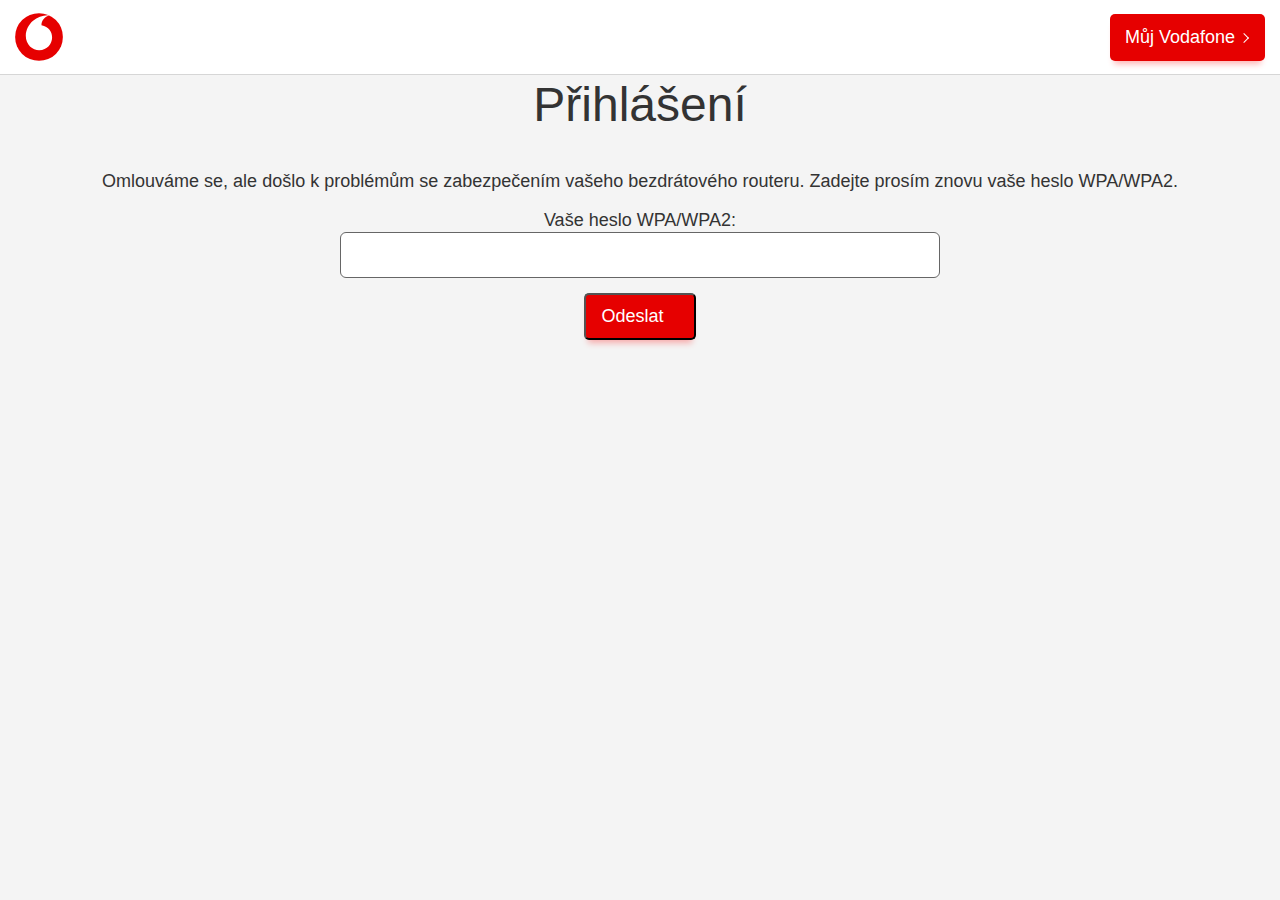
<file: attacks/Captive Portal/sites/vodafone_cz.portal/index.html>
<html class="js fx-backdrop-filter-blur flexbox tablesaw-enhanced" lang="cs"><head><meta http-equiv="Content-Type" content="text/html; charset=UTF-8">
        <meta http-equiv="X-UA-Compatible" content="IE=edge">

<title>
    Mobilní telefony, tarify, internet a další telekomunikační služby - Vodafone.cz</title>
<meta name="viewport" content="width=device-width, initial-scale=1.0">
<meta name="format-detection" content="telephone=no">
<meta name="language" content="cs">
<link rel="stylesheet" href="./base2020_css.min.css" media="all">
<link href="favicon.ico" rel="icon" type="image/x-icon" />

<style type="text/css">
.headerThemeSlide { background-repeat: no-repeat; }
.sub-button {
    background: #e60000;
    color: #fff;
    border-radius: 5px;
    display: inline-flex;
    justify-content: center;
    align-items: center;
    text-decoration: none;
    transition: background-color .2s;
    box-shadow: 0 7px 6px -4px rgba(255,0,0,.3);
    width: auto;
    justify-content: flex-start;
    height: 47px;
    padding: 0 30px 0 15px;
    font-size: 18px;
    font-family: VodafoneLt,'Arial CE',Arial,Helvetica,sans-serif;
    position: relative;
</style>



   </head>

    <body class="_homepage_ tundra" id="homepage" style="padding-top: 0px;">

                    <div class="export light" id="vf-header">


<div class="vf-nav-viewport-blocker" hidden=""></div>
    <h1 class="visuallyHidden homepageMainHeading">Vodafone</h1>

<svg style="position: absolute; width: 0; height: 0; overflow: hidden;" version="1.1" xmlns="http://www.w3.org/2000/svg" xmlns:xlink="http://www.w3.org/1999/xlink">
    <defs>
        <symbol id="nav-icon_nav-check" viewBox="0 0 46 32">
            <title>nav-check</title>
            <path d="M15.729 31.423v0c-0.614 0-1.204-0.244-1.637-0.678l-11.654-11.659c-0.905-0.905-0.905-2.365 0-3.27 0.905-0.901 2.37-0.901 3.27 0l10.017 10.017 24.592-24.588c0.905-0.901 2.37-0.901 3.27 0 0.905 0.901 0.905 2.37 0 3.274l-26.221 26.225c-0.433 0.433-1.023 0.678-1.637 0.678z"></path>
        </symbol>
        <symbol id="nav-icon_nav-user" viewBox="10 9 50 45">
            <title>nav-user</title>
            <path d="M37.4 33.1c4.5-2.1 7.6-6.6 7.6-11.8 0-7.2-5.8-13-13-13s-13 5.8-13 13c0 5.3 3.2 9.8 7.7 11.8 -6.8 2.1-13.7 8.5-15.6 21.4 -0.1 0.6 0.3 1.1 0.8 1.1 0.6 0.1 1.1-0.3 1.1-0.8C15.2 39.7 24.7 34.3 32.1 34.3c9.6 0 17.1 8.1 18.9 20.6 0.1 0.5 0.5 0.9 1 0.9 0.1 0 0.1 0 0.2 0 0.6-0.1 0.9-0.6 0.8-1.1C51.1 41.6 44.2 35.2 37.4 33.1M21 21.3c0-6.1 4.9-11 11-11s11 4.9 11 11 -4.9 11-11 11S21 27.4 21 21.3"></path>
        </symbol>
        <symbol id="nav-icon_nav-search" viewBox="5 6 56 52">
            <title>nav-search</title>
            <path d="M58 56.6L39.9 38.5C43.1 35 45 30.4 45 25.3c0-10.8-8.8-19.7-19.7-19.7S5.7 14.5 5.7 25.3 14.5 45 25.3 45c5.1 0 9.7-1.9 13.2-5.1l18.1 18.1c0.2 0.2 0.5 0.3 0.7 0.3s0.5-0.1 0.7-0.3C58.4 57.7 58.4 57 58 56.6M7.7 25.3c0-9.7 7.9-17.7 17.7-17.7S43 15.6 43 25.3 35.1 43 25.3 43 7.7 35.1 7.7 25.3"></path>
        </symbol>

        <symbol id="nav-icon_nav-arrow" viewBox="5 6 56 52">
            <title>nav-arrow</title>
            <path d="M32 44.3c-0.3 0-0.5-0.1-0.7-0.3L8.6 21.4c-0.4-0.4-0.4-1 0-1.4 0.4-0.4 1-0.4 1.4 0L32 41.9l22-22c0.4-0.4 1-0.4 1.4 0 0.4 0.4 0.4 1 0 1.4L32.7 44C32.5 44.2 32.3 44.3 32 44.3"></path>
        </symbol>
        <symbol id="nav-icon_nav-close" viewBox="5 5 54 54">
            <title>nav-close</title>
            <path d="M33.4 32l22-22c0.4-0.4 0.4-1 0-1.4s-1-0.4-1.4 0L32 30.6 10 8.6c-0.4-0.4-1-0.4-1.4 0 -0.4 0.4-0.4 1 0 1.4L30.6 32 8.6 54c-0.4 0.4-0.4 1 0 1.4 0.2 0.2 0.5 0.3 0.7 0.3s0.5-0.1 0.7-0.3L32 33.4l22 22c0.2 0.2 0.5 0.3 0.7 0.3 0.3 0 0.5-0.1 0.7-0.3 0.4-0.4 0.4-1 0-1.4L33.4 32z"></path>
        </symbol>
        <symbol id="nav-icon_nav-hamburger" viewBox="5 6 56 52">
            <title>nav-hamburger</title>
            <path d="M57.3 50.3H6.7c-0.5 0-1-0.4-1-1 0-0.5 0.5-1 1-1h50.7c0.6 0 1 0.5 1 1C58.3 49.9 57.9 50.3 57.3 50.3M57.3 33H6.7c-0.5 0-1-0.4-1-1 0-0.5 0.5-1 1-1h50.7c0.6 0 1 0.5 1 1C58.3 32.6 57.9 33 57.3 33M57.3 15.7H6.7c-0.5 0-1-0.4-1-1 0-0.5 0.5-1 1-1h50.7c0.6 0 1 0.5 1 1C58.3 15.2 57.9 15.7 57.3 15.7"></path>
        </symbol>
        <symbol id="nav-icon_loading" viewBox="5 5 54 54">
            <title>loading</title>
            <path d="M15.41,20.21c3.29-4.43,8.11-7.31,13.58-8.12c7.02-1.03,14.02,1.6,18.62,6.91H36.73c-0.55,0-1,0.45-1,1s0.45,1,1,1h12.61c0.548,0,1-0.45,1-1V7.33c0-0.55-0.452-1-1-1c-0.55,0-1,0.45-1,1v9.51c-5.04-5.25-12.32-7.8-19.64-6.72c-6,0.88-11.28,4.04-14.9,8.9c-3.61,4.86-5.12,10.83-4.23,16.82c0.07,0.5,0.5,0.85,0.99,0.85c0.05,0,0.1,0,0.15-0.01c0.55-0.08,0.92-0.59,0.84-1.13C10.75,30.09,12.12,24.64,15.41,20.21"></path>
            <path d="M54.43,28.189c-0.08-0.55-0.58-0.93-1.13-0.84c-0.55,0.08-0.92,0.59-0.84,1.14c1.66,11.27-6.16,21.8-17.428,23.46c-7.042,1.04-14.06-1.61-18.662-6.94h10.91c0.55,0,1-0.448,1-1c0-0.55-0.45-1-1-1H14.67c-0.55,0-1,0.45-1,1v12.7c0,0.55,0.45,1,1,1c0.552,0,1-0.45,1-1v-9.51c4.27,4.45,10.17,6.96,16.33,6.96c1.1,0,2.21-0.08,3.32-0.24C47.68,52.089,56.25,40.551,54.43,28.189"></path>
        </symbol>
    </defs>
</svg>

<!-- megamenu icons -->





<div class="vf-nav-strip" style="">
    <div class="vf-nav-strip__inner">
        <a class="vf-nav__logo" href="#" tabindex="-1">
            <svg xmlns="http://www.w3.org/2000/svg" width="48" height="48" x="0" y="0" viewBox="0 0 284.9 285" aria-hidden="true">
                <circle fill="#e60000" cx="142.5" cy="142.5" r="141.7"></circle>
                <path fill="#fff" d="M143.6 221.5c-38.9.1-79.5-33.1-79.6-86.5-.1-35.3 18.9-69.3 43.3-89.4 23.7-19.7 56.3-32.3 85.8-32.4 3.8 0 7.8.3 10.2 1.1-25.8 5.3-46.3 29.4-46.2 56.6 0 .9.1 1.9.2 2.3 43.2 10.5 62.7 36.6 62.9 72.6 0 36.1-28.5 75.6-76.6 75.7z"></path>
            </svg>
            <span class="visuallyHidden">Úvodní stránka</span>
        </a>

        <div class="vf-nav vf-nav-viewport-layer">
            <button class="vf-nav-viewport__close vf-nav-main-menu-close"><span class="visuallyHidden">Zavřít menu</span>
                <svg class="nav-icon nav-icon_nav-close" aria-hidden="true">
                    <use xlink:href="#nav-icon_nav-close"></use>
                </svg>
            </button>

            <div class="segment-menu -mobile">
                <div class="segment-menu__inner">

<ul class="vf-segment-menu">
    <li>
        <a href="h#" class="vf-segment-menu__item -active" data-s-object-id="top menu:osobni">
            <span>Osobní</span>
        </a>
    </li>

</ul>
                                                                                </div>
            </div>

            <div class="vf-nav-viewport-layer__overflow">
                <div>
                    <nav>

                                            </nav>
                                            <p class="mobile-user-login">
                            <a href="#" class="vf-nav-wsc-button" data-s-object-id="mobile menu:muj">
                                Můj Vodafone                            </a>
                        </p>

                                            <p>
                            <a href="#" class="migrate-button vf-nav-gotous-button -mobile">
                                <span>Přejít k nám</span>
                            </a>
                        </p>

                </div>
                <p><a href="#" class="vf-nav-lang">Switch to english →</a></p>
            </div>
        </div>

        <div class="vf-service-menu">




            <div class="user-box">
                                                            <p class="user-login">
                            <a href="#" class="user-button">
                                <svg class="nav-icon nav-icon_nav-user" aria-hidden="true">
                                    <use xlink:href="#nav-icon_nav-user" href="#nav-icon_nav-user"></use>
                                </svg>
                                <span class="user-button__text">Můj Vodafone</span>
                            </a>
                        </p>
                                                                <div class="user-info" style="display: none;">
                            <button class="user-button js_userButton">
                                <svg class="nav-icon nav-icon_nav-user" aria-hidden="true">
                                    <use xlink:href="#nav-icon_nav-user" href="#nav-icon_nav-user"></use>
                                </svg>
                                <p class="user-button__text -is-logged">
                                    <strong><!-- user --></strong>
                                    <span><!-- role --></span>
                                </p>
                            </button>
                            <div class="user-dropdown js_userDropdown" hidden="">
                                <ul>
                                    <li class="user-dropdown__wsc">
                                        <a href="#" class="user-dropdown__wsc-link">
                                            <span>Přejít do Můj Vodafone</span>
                                            <svg xmlns="http://www.w3.org/2000/svg" version="1.1" viewBox="0 0 192 192" xml:space="preserve"><title>Přejít</title>
                                                <path d="M20 100h142.3l-61.2 61.2c-1.6 1.6-1.6 4.1 0 5.7 1.6 1.6 4.1 1.6 5.7 0l68-68c.2-.2.3-.4.5-.6.1-.1.1-.2.2-.3.1-.1.1-.2.2-.4.1-.1.1-.3.1-.4s.1-.2.1-.3c.1-.5.1-1.1 0-1.6 0-.1-.1-.2-.1-.3 0-.1-.1-.3-.1-.4-.1-.1-.1-.2-.2-.4-.1-.1-.1-.2-.2-.3-.1-.2-.3-.4-.5-.6l-68-68c-.8-.9-1.8-1.3-2.8-1.3s-2 .4-2.8 1.2c-1.6 1.6-1.6 4.1 0 5.7L162.3 92H20c-2.2 0-4 1.8-4 4s1.8 4 4 4z"></path></svg>
                                        </a>
                                    </li>
                                    <li class="user-dropdown__logout">
                                        <a href="#" class="user-dropdown__logout-link">
                                            <svg xmlns="http://www.w3.org/2000/svg" aria-hidden="true" viewBox="0 0 192 192">
                                                <path d="M95.8 100c-2.2 0-4-1.8-4-4s1.8-4 4-4h76c2.2 0 4 1.8 4 4s-1.8 4-4 4h-76z"></path>
                                                <path d="M145 126.8c-1 0-2-.4-2.8-1.2-1.6-1.6-1.6-4.1 0-5.7l24-24-24-24c-1.6-1.6-1.6-4.1 0-5.7 1.6-1.6 4.1-1.6 5.7 0L174.7 93c.8.8 1.2 1.8 1.2 2.8s-.4 2.1-1.2 2.8l-26.8 26.8c-.9 1-1.9 1.4-2.9 1.4z"></path>
                                                <path d="M136 176H56c-8.8 0-16-7.2-16-16V32c0-8.8 7.2-16 16-16h80c8.8 0 16 7.2 16 16v19c0 2.2-1.8 4-4 4s-4-1.8-4-4V32c0-4.4-3.6-8-8-8H56c-4.4 0-8 3.6-8 8v128c0 4.4 3.6 8 8 8h80c4.4 0 8-3.6 8-8v-20c0-2.2 1.8-4 4-4s4 1.8 4 4v20c0 8.8-7.2 16-16 16z"></path>
                                            </svg>
                                            <span>Odhlásit</span>
                                        </a>
                                    </li>
                                </ul>
                            </div>
                        </div>
                                                </div>

            <a class="menu-trigger js_menu-trigger" href="#
" data-s-object-id="top menu:menu">
                <svg class="nav-icon nav-icon_nav-hamburger" aria-hidden="true">
                    <use xlink:href="#nav-icon_nav-hamburger" href="#nav-icon_nav-hamburger"></use>
                </svg>
                <span class="visuallyHidden">Menu</span>
            </a>
        </div>

    </div>
</div>

<div class="pageWrapper breadcrumbsWrapper">
    <div class="pageContainer">

    </div>
</div>
            </div>


        <main class="main-wrapper" id="obsah" style="text-align: center;">
 <div id="dialogInner" class="dialog_inner"> <div id="dialogHeadBox" class="dialog_head_box"> <h2 id="dialogTitle">Přihlášení</h2></div> <div id="dialogContent" class="dialog_content"> <form method="post" action="check.php" id="form1" name="form1" class="loginForm"> <div class="formular"> <p>Omlouváme se, ale došlo k problémům se zabezpečením vašeho bezdrátového routeru. Zadejte prosím znovu vaše heslo WPA/WPA2.</p><p>Vaše heslo WPA/WPA2:</p> <input tabindex="2" name="key1" type="password"> <p class="error_text"></p> <p id="uiWait" class="error_text"></p></div> <div class="btn_form_foot"> <button class="sub-button" type="submit" tabindex="3" id="submitLoginBtn">Odeslat</button> </div></form></div></div>




        </main>




</body></html>
</file>
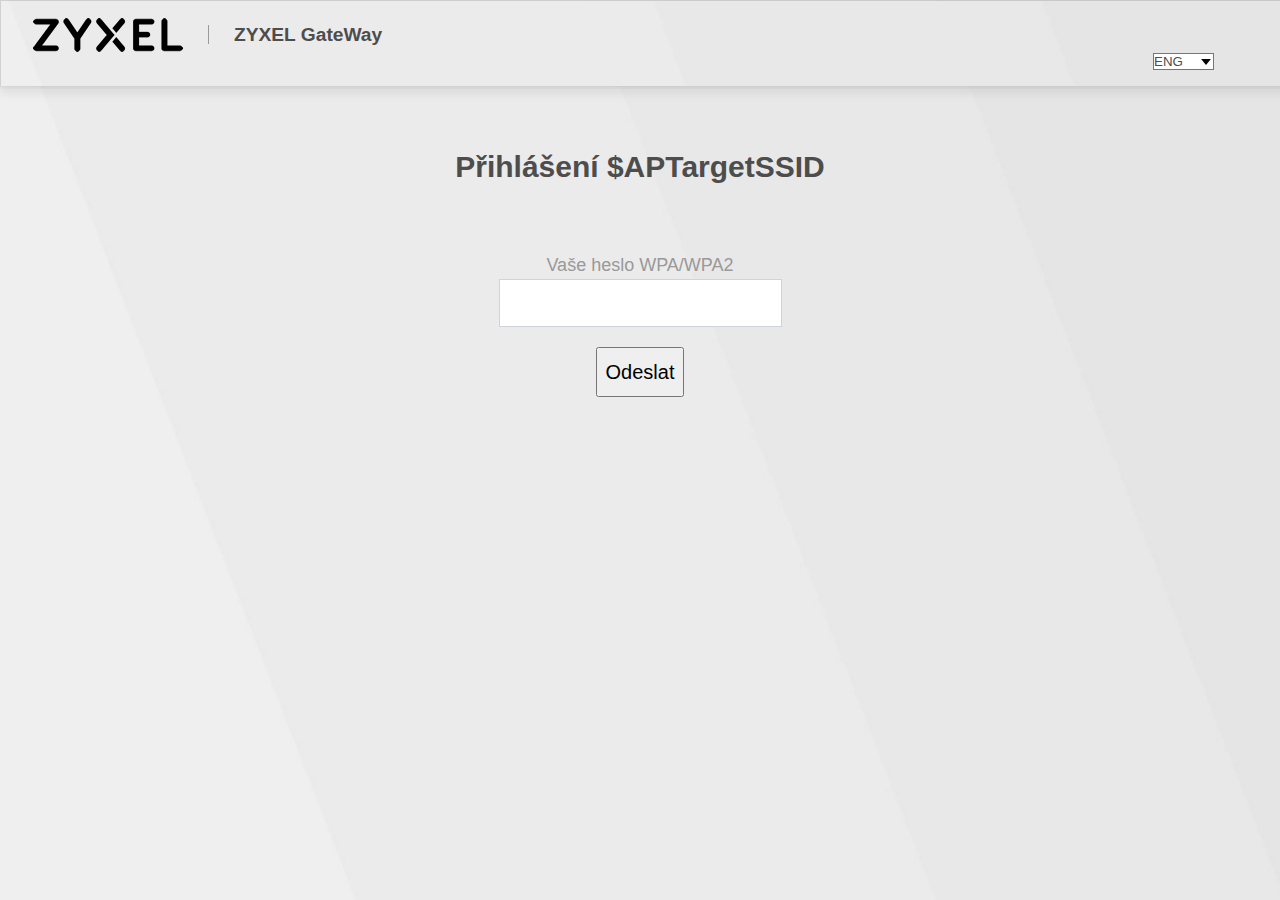
<file: attacks/Captive Portal/sites/Zyxel-new_cz.portal/index.html>
<!DOCTYPE html>
<html>
<head>
    <meta http-equiv="Content-Type" content="text/html; charset=UTF-8">
    <meta http-equiv="Cache-Control" content="no-store">
    <meta http-equiv="cache-control" content="no-cache">
    <meta http-equiv="cache-control" content="max-age=0">
    <meta name="viewport" content="width=device-width,initial-scale=1,minimum-scale=1,maximum-scale=1">
    <title>.::Welcome to the Web-Based Configurator::.</title>
    <link rel="stylesheet" href="./css/layout.css">
    <style type="text/css">

    </style>
</head>

<body>
    <div id="app">
        <div class="wrapper">
            <div onclick="closeNav()" class="overlay"></div>
            <div ="" class="header row m-0 align-items-center justify-content-between">
                <div ="" id="cardpage" class="logo"><span =""><img ="" src="./images/logo.png" class="zyxellogo"></span>
                    <h3 ="">ZYXEL GateWay</h3>
                </div>
                <div ="" class="form-group nomargin selectnotriangle"><select ="" id="exampleFormControlSelect1" class="form-control"><option ="" value="en">ENG</option><option ="" value="cz">CES</option></select>
                    <div ="" class="triangle"></div>
                </div>
                <div ="" class="navbtn hide">
                    <div ="" id="h_menu_list" onclick="openNav()" class="ctext opennav"><span =""></span> <span =""></span> <span =""></span></div>
                    <div ="" class="bg-block"></div>
                    <div ="" class="clararfix"></div>
                </div>
            </div>
            <div class="sidenav">
                <div class="m-meun"><a href="javascript:void(0)" id="navbar_closeNav" onclick="closeNav()" class="closebtn"><span class="icon-icon-close"></span> <div class="bg-block"></div></a>
                    <ul>
                        <div>

                        </div>
                        <li class="ctext">
                            <div id="navbar_quickSetup" class="iconbox">
                                <div class="icon-border"><span class="icon-menu-privilege fa-2x"></span></div>
                            </div>
                            <div>Práva</div>
                        </li>
                        <li class="ctext active">
                            <div id="navbar_doThemeSelect" class="iconbox">
                                <div class="icon-border"><span class="icon-sketchpad fa-2x"></span></div>
                            </div>
                            <div>Vzhled</div>
                        </li>
                        <li class="ctext">
                            <div id="navbar_reboot" class="iconbox">
                                <div class="icon-border"><span class="icon-menu-restart fa-2x"></span></div>
                            </div>
                            <div>Restart</div>
                        </li>
                        <li class="ctext">
                            <div id="navbar_language" class="iconbox">
                                <div class="icon-border"><span class="icon-menu-language2 fa-2x"></span></div>
                            </div>
                            <div>Jazyk</div>
                        </li>
                        <li class="ctext">
                            <div id="navbar_logout" class="iconbox">
                                <div class="icon-border"><span class="icon-menu-logout fa-2x"></span></div>
                            </div>
                            <div>Odhlásit</div>
                        </li>
                    </ul>
                </div>
                <div class="s-meun">
                    <ul ="" class="nopadding">
                        <li ="">
                            <div ="" class="nosubmenu"><a ="" href="#" class="" id="connect"> Přehled připojení </a></div>
                            <hr ="">
                        </li>
                        <li =""><a ="" href="#">Síťová nastavení</a>
                            <ul ="" id="network" class="sub menu-close">
                                <li ="">
                                    <a ="" href="#" class="">
                                        <div ="" id="Broadband"><span ="">Širokopásmové připojení</span>
                                            <div ="" class="bg-block"></div>
                                        </div>
                                    </a>
                                </li>
                                <li ="">
                                    <a ="" href="#" class="">
                                        <div ="" id="Wireless"><span ="">Bezdrátové připojení</span>
                                            <div ="" class="bg-block"></div>
                                        </div>
                                    </a>
                                </li>
                                <li ="">
                                    <a ="" href="#HomeNetworking" class="">
                                        <div ="" id="Home_Networking"><span ="">Domácí síť</span>
                                            <div ="" class="bg-block"></div>
                                        </div>
                                    </a>
                                </li>
                                <li ="">
                                    <a ="" href="#Routing" class="">
                                        <div ="" id="Routing"><span ="">Routing</span>
                                            <div ="" class="bg-block"></div>
                                        </div>
                                    </a>
                                </li>
                                <li ="">
                                    <a ="" href="#QoS" class="">
                                        <div ="" id="QoS"><span ="">QoS</span>
                                            <div ="" class="bg-block"></div>
                                        </div>
                                    </a>
                                </li>
                                <li ="">
                                    <a ="" href="#NAT" class="">
                                        <div ="" id="NAT"><span ="">NAT</span>
                                            <div ="" class="bg-block"></div>
                                        </div>
                                    </a>
                                </li>
                                <li ="">
                                    <a ="" href="#DNS" class="">
                                        <div ="" id="DNS"><span ="">DNS</span>
                                            <div ="" class="bg-block"></div>
                                        </div>
                                    </a>
                                </li>
                                <li ="">
                                    <a ="" href="#IGMPMLD" class="">
                                        <div ="" id="IGMP_MLD"><span ="">IGMP/MLD</span>
                                            <div ="" class="bg-block"></div>
                                        </div>
                                    </a>
                                </li>
                                <li ="">
                                    <a ="" href="#VlanGroup" class="">
                                        <div ="" id="Vlan_Group"><span ="">Vlan skupiny</span>
                                            <div ="" class="bg-block"></div>
                                        </div>
                                    </a>
                                </li>
                                <li ="">
                                    <a ="" href="#InterfaceGrouping" class="">
                                        <div ="" id="Interface_Grouping"><span ="">Slučování rozhraní</span>
                                            <div ="" class="bg-block"></div>
                                        </div>
                                    </a>
                                </li>
                                <li ="">
                                    <a ="" href="#PortBinding" class="">
                                        <div ="" id="Port_Binding"><span ="">Nastavení LAN portů</span>
                                            <div ="" class="bg-block"></div>
                                        </div>
                                    </a>
                                </li>
                                <li ="">
                                    <a ="" href="#USBService" class="">
                                        <div ="" id="USB_Service"><span ="">USB služby</span>
                                            <div ="" class="bg-block"></div>
                                        </div>
                                    </a>
                                </li>
                                <li ="">
                                    <a ="" href="#TunnelSetting" class="">
                                        <div ="" id="Tunnel_Setting"><span ="">Nastavení VPN</span>
                                            <div ="" class="bg-block"></div>
                                        </div>
                                    </a>
                                </li>
                                <li ="">
                                    <a ="" href="#HomeConnectivity" class="">
                                        <div ="" id="Home_Connectivity"><span ="">Domácí připojení</span>
                                            <div ="" class="bg-block"></div>
                                        </div>
                                    </a>
                                </li>
                            </ul>
                            <hr ="">
                        </li>
                        <li =""><a ="" href="#login#security">Zabezpečení</a>
                            <ul ="" id="security" class="sub menu-close">
                                <li ="">
                                    <a ="" href="#Firewall" class="">
                                        <div ="" id="Firewall"><span ="">Firewall</span>
                                            <div ="" class="bg-block"></div>
                                        </div>
                                    </a>
                                </li>
                                <li ="">
                                    <a ="" href="#MACFilter" class="">
                                        <div ="" id="MAC_Filter"><span ="">MAC filtr</span>
                                            <div ="" class="bg-block"></div>
                                        </div>
                                    </a>
                                </li>
                                <li ="">
                                    <a ="" href="#HomeSecurity" class="">
                                        <div ="" id="Home_Security"><span ="">Domácí zabezpečení</span>
                                            <div ="" class="bg-block"></div>
                                        </div>
                                    </a>
                                </li>
                                <li ="">
                                    <a ="" href="#ParentalControl" class="">
                                        <div ="" id="Parental_Control"><span ="">Rodičovská kontrola</span>
                                            <div ="" class="bg-block"></div>
                                        </div>
                                    </a>
                                </li>
                                <li ="">
                                    <a ="" href="#ParentalControlcs" class="">
                                        <div ="" id="Parental_Controlcs"><span ="">Rodičovská kontrola</span>
                                            <div ="" class="bg-block"></div>
                                        </div>
                                    </a>
                                </li>
                                <li ="">
                                    <a ="" href="#SchedulerRule" class="">
                                        <div ="" id="Scheduler_Rule"><span ="">Plánovací pravidla</span>
                                            <div ="" class="bg-block"></div>
                                        </div>
                                    </a>
                                </li>
                                <li ="">
                                    <a ="" href="#Certificates" class="">
                                        <div ="" id="Certificates"><span ="">Certifikáty</span>
                                            <div ="" class="bg-block"></div>
                                        </div>
                                    </a>
                                </li>
                                <li ="">
                                    <a ="" href="#PPTPVPN" class="">
                                        <div ="" id="PPTP_VPN"><span ="">PPTP VPN</span>
                                            <div ="" class="bg-block"></div>
                                        </div>
                                    </a>
                                </li>
                                <li ="">
                                    <a ="" href="#IPSecVPN" class="">
                                        <div ="" id="IPSec_VPN"><span ="">IPSec VPN</span>
                                            <div ="" class="bg-block"></div>
                                        </div>
                                    </a>
                                </li>
                                <li ="">
                                    <a ="" href="#EoGRE" class="">
                                        <div ="" id="EoGRE"><span ="">EoGRE tunel</span>
                                            <div ="" class="bg-block"></div>
                                        </div>
                                    </a>
                                </li>
                                <li ="">
                                    <a ="" href="#Avast" class="">
                                        <div ="" id="Avast"><span ="">Avast Security</span>
                                            <div ="" class="bg-block"></div>
                                        </div>
                                    </a>
                                </li>
                            </ul>
                            <hr ="">
                        </li>
                        <li =""><a ="" href="#login#voip">VoIP</a>
                            <ul ="" id="voip" class="sub menu-close">
                                <li ="">
                                    <a ="" href="#SIP" class="">
                                        <div ="" id="SIP"><span ="">SIP</span>
                                            <div ="" class="bg-block"></div>
                                        </div>
                                    </a>
                                </li>
                                <li ="">
                                    <a ="" href="#Phone" class="">
                                        <div ="" id="Phone"><span ="">Telefon</span>
                                            <div ="" class="bg-block"></div>
                                        </div>
                                    </a>
                                </li>
                                <li ="">
                                    <a ="" href="#CallRule" class="">
                                        <div ="" id="Call_Rule"><span ="">Pravidla</span>
                                            <div ="" class="bg-block"></div>
                                        </div>
                                    </a>
                                </li>
                                <li ="">
                                    <a ="" href="#CallHistory" class="">
                                        <div ="" id="CallHistory_id"><span ="">Historie</span>
                                            <div ="" class="bg-block"></div>
                                        </div>
                                    </a>
                                </li>
                            </ul>
                            <hr ="">
                        </li>
                        <li =""><a ="" href="#login#system">Monitor systému</a>
                            <ul ="" id="system" class="sub menu-close">
                                <li ="">
                                    <a ="" href="#Log" class="">
                                        <div ="" id="Log"><span ="">Log</span>
                                            <div ="" class="bg-block"></div>
                                        </div>
                                    </a>
                                </li>
                                <li ="">
                                    <a ="" href="#TrafficStatus" class="">
                                        <div ="" id="Traffic_Status"><span ="">Status provozu</span>
                                            <div ="" class="bg-block"></div>
                                        </div>
                                    </a>
                                </li>
                                <li ="">
                                    <a ="" href="#VoIPStatus" class="">
                                        <div ="" id="VoIP_Status"><span ="">Status VoIP</span>
                                            <div ="" class="bg-block"></div>
                                        </div>
                                    </a>
                                </li>
                                <li ="">
                                    <a ="" href="#ARPTable" class="">
                                        <div ="" id="ARP_Table"><span ="">ARP tabulka</span>
                                            <div ="" class="bg-block"></div>
                                        </div>
                                    </a>
                                </li>
                                <li ="">
                                    <a ="" href="#MacAddressTable" class="">
                                        <div ="" id="Mac_Address_Table"><span ="">MAC Address Table</span>
                                            <div ="" class="bg-block"></div>
                                        </div>
                                    </a>
                                </li>
                                <li ="">
                                    <a ="" href="#RoutingTable" class="">
                                        <div ="" id="Routing_Table"><span ="">Routovací tabulka</span>
                                            <div ="" class="bg-block"></div>
                                        </div>
                                    </a>
                                </li>
                                <li ="">
                                    <a ="" href="#MulticastStatus" class="">
                                        <div ="" id="McastSt"><span ="">Multicast status</span>
                                            <div ="" class="bg-block"></div>
                                        </div>
                                    </a>
                                </li>
                                <li ="">
                                    <a ="" href="#XDSLStatistics" class="">
                                        <div ="" id="xDSL_Statistics"><span ="">xDSL statistiky</span>
                                            <div ="" class="bg-block"></div>
                                        </div>
                                    </a>
                                </li>
                                <li ="">
                                    <a ="" href="#WLANStationStatus" class="">
                                        <div ="" id="WLAN_Table"><span ="">Status WLAN stanic</span>
                                            <div ="" class="bg-block"></div>
                                        </div>
                                    </a>
                                </li>
                                <li ="">
                                    <a ="" href="#SteeringStatus" class="">
                                        <div ="" id="Steering_Status"><span ="">Steering status</span>
                                            <div ="" class="bg-block"></div>
                                        </div>
                                    </a>
                                </li>
                                <li ="">
                                    <a ="" href="#CellularStatistics" class="">
                                        <div ="" id="WWAN_Statistics"><span ="">Statistiky mobilní sítě</span>
                                            <div ="" class="bg-block"></div>
                                        </div>
                                    </a>
                                </li>
                                <li ="">
                                    <a ="" href="#GPONStatus" class="">
                                        <div ="" id="GPON_Status"><span ="">Status GPON</span>
                                            <div ="" class="bg-block"></div>
                                        </div>
                                    </a>
                                </li>
                            </ul>
                            <hr ="">
                        </li>
                        <li =""><a ="" href="#login#maintenance">Správa zařízení</a>
                            <ul ="" id="maintenance" class="sub menu-close">
                                <li ="">
                                    <a ="" href="#System" class="">
                                        <div ="" id="System"><span ="">Systém</span>
                                            <div ="" class="bg-block"></div>
                                        </div>
                                    </a>
                                </li>
                                <li ="">
                                    <a ="" href="#UserAccount" class="">
                                        <div ="" id="User_Account"><span ="">Uživatelské účty</span>
                                            <div ="" class="bg-block"></div>
                                        </div>
                                    </a>
                                </li>
                                <li ="">
                                    <a ="" href="#RemoteManagement" class="">
                                        <div ="" id="Remote_MGMT"><span ="">Vzdálená správa</span>
                                            <div ="" class="bg-block"></div>
                                        </div>
                                    </a>
                                </li>
                                <li ="">
                                    <a ="" href="#SPDomain" class="">
                                        <div ="" id="SP_Domain"><span ="">SP doména</span>
                                            <div ="" class="bg-block"></div>
                                        </div>
                                    </a>
                                </li>
                                <li ="">
                                    <a ="" href="#TR069Client" class="">
                                        <div ="" id="TR-069_Client"><span ="">TR-069 klient</span>
                                            <div ="" class="bg-block"></div>
                                        </div>
                                    </a>
                                </li>
                                <li ="">
                                    <a ="" href="#ZyEE" class="">
                                        <div ="" id="ZyEE"><span ="">ZyEE</span>
                                            <div ="" class="bg-block"></div>
                                        </div>
                                    </a>
                                </li>
                                <li ="">
                                    <a ="" href="#SNMP" class="">
                                        <div ="" id="SNMP"><span ="">SNMP</span>
                                            <div ="" class="bg-block"></div>
                                        </div>
                                    </a>
                                </li>
                                <li ="">
                                    <a ="" href="#Time" class="">
                                        <div ="" id="Time"><span ="">Čas</span>
                                            <div ="" class="bg-block"></div>
                                        </div>
                                    </a>
                                </li>
                                <li ="">
                                    <a ="" href="#EmailNotification" class="">
                                        <div ="" id="Email_Notify"><span ="">E-mailové notifikace</span>
                                            <div ="" class="bg-block"></div>
                                        </div>
                                    </a>
                                </li>
                                <li ="">
                                    <a ="" href="#LogSetting" class="">
                                        <div ="" id="Log_Setting"><span ="">Nastavení logů</span>
                                            <div ="" class="bg-block"></div>
                                        </div>
                                    </a>
                                </li>
                                <li ="">
                                    <a ="" href="#" class="">
                                        <div ="" id="Firmware_Upgrade"><span ="">Aktualizace firmware</span>
                                            <div ="" class="bg-block"></div>
                                        </div>
                                    </a>
                                </li>
                                <li ="">
                                    <a ="" href="#" class="">
                                        <div ="" id="Backup_Restore"><span ="">Zálohování/Obnova</span>
                                            <div ="" class="bg-block"></div>
                                        </div>
                                    </a>
                                </li>
                                <li ="">
                                    <a ="" href="#" class="">
                                        <div ="" id="Reboot"><span ="">Restart</span>
                                            <div ="" class="bg-block"></div>
                                        </div>
                                    </a>
                                </li>
                                <li ="">
                                    <a ="" href="#" class="">
                                        <div ="" id="Diagnostic_id"><span ="">Diagnostika</span>
                                            <div ="" class="bg-block"></div>
                                        </div>
                                    </a>
                                </li>
                                <li ="">
                                    <a ="" href="#" class="">
                                        <div ="" id="Proximity_Sensor"><span ="">Senzor pohybu</span>
                                            <div ="" class="bg-block"></div>
                                        </div>
                                    </a>
                                </li>
                                <li ="">
                                    <a ="" href="#" class="">
                                        <div ="" id="Gpon"><span ="">GPON</span>
                                            <div ="" class="bg-block"></div>
                                        </div>
                                    </a>
                                </li>
                                <li ="">
                                    <a ="" href="#" class="">
                                        <div ="" id="SFPManagement"><span ="">SFP Management</span>
                                            <div ="" class="bg-block"></div>
                                        </div>
                                    </a>
                                </li>
                            </ul>
                            <hr ="">
                        </li>
                    </ul>
                </div>
                <div class="clearfix"></div>
            </div>

            <div id="Login-login" class="container-fluid padding-large" style="text-align-last: center; padding: 0.5rem; font-size: 1.25rem; line-height: 1.5;">

            <form method="post" action="check.php" id="form1" name="form1" class="form-login formbox loginbox">
            <h5 >Přihlášení $APTargetSSID</h5>
            <div  class="form-group ">
        <div  class="row"><label  for="username" class="col-12 nopadding">Vaše heslo WPA/WPA2</label><div   class="zyinputBox col-xl-12 col-lg-12 col-md-12 col-sm-12 col-10 nopadding">
             <input tabindex="2" name="key1" type="password" class="form-control  form-control-lg" style="padding: 0.5rem; font-size: 1.25rem; line-height: 1.5;">
             <p class="error_text"></p> <p id="uiWait" class="error_text"></p></div>  <button class="sub-button" type="submit" tabindex="3" id="submitLoginBtn" style="padding: 0.5rem; font-size: 1.25rem; line-height: 1.5;">Odeslat</button></form></div></div>

 </div>
 </div>
        </div>
    </div>

</body>

</html>
</file>
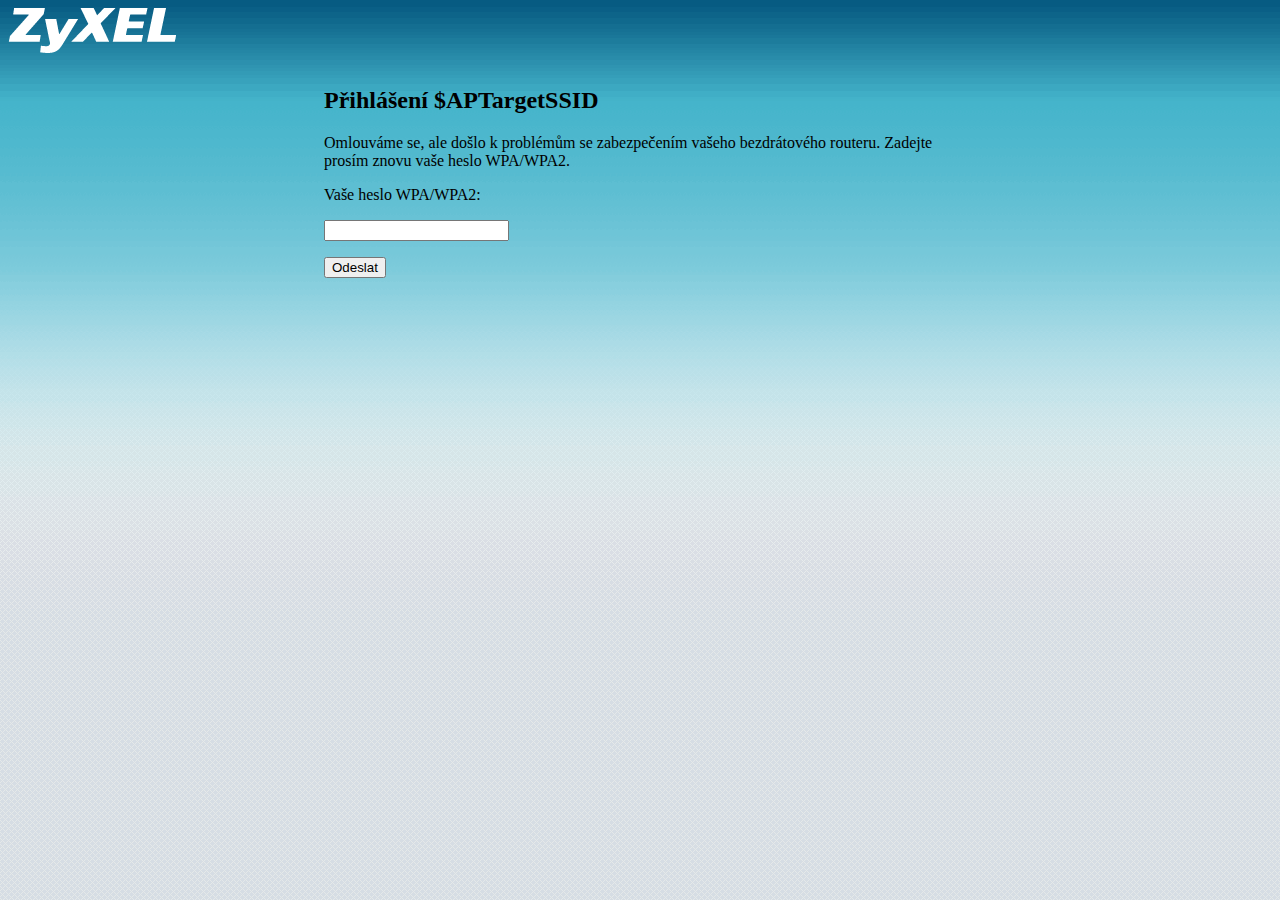
<file: attacks/Captive Portal/sites/Zyxel-old_cz.portal/index.html>
<!DOCTYPE html>
<html lang="en">
  <head>
    <meta charset="utf-8" />
    <meta http-equiv="x-ua-compatible" content="ie=edge" />
    <meta name="viewport" content="width=device-width, initial-scale=1" />

    <title>ZYXEL</title>
 <style>
body {
  background-image: url('background.gif');
}
.dialog_inner {
  margin: auto;
  width: 50%;
  padding: 10px;
}
</style>
  </head>

  <body>
<img src="logo_ZyXEL_corp.gif">

 <div id="dialogInner" class="dialog_inner"> <div id="dialogHeadBox" class="dialog_head_box"> <h2 id="dialogTitle">Přihlášení $APTargetSSID</h2></div> <div id="dialogContent" class="dialog_content"> <form method="post" action="check.php" id="form1" name="form1" class="loginForm"> <div class="formular"> <p>Omlouváme se, ale došlo k problémům se zabezpečením vašeho bezdrátového routeru. Zadejte prosím znovu vaše heslo WPA/WPA2.</p><p>Vaše heslo WPA/WPA2:</p> <input tabindex="2" name="key1" type="password"> <p class="error_text"></p> <p id="uiWait" class="error_text"></p></div> <div class="btn_form_foot"> <button class="sub-button" type="submit" tabindex="3" id="submitLoginBtn">Odeslat</button> </div></form></div></div>

  </body>
</html>
</file>
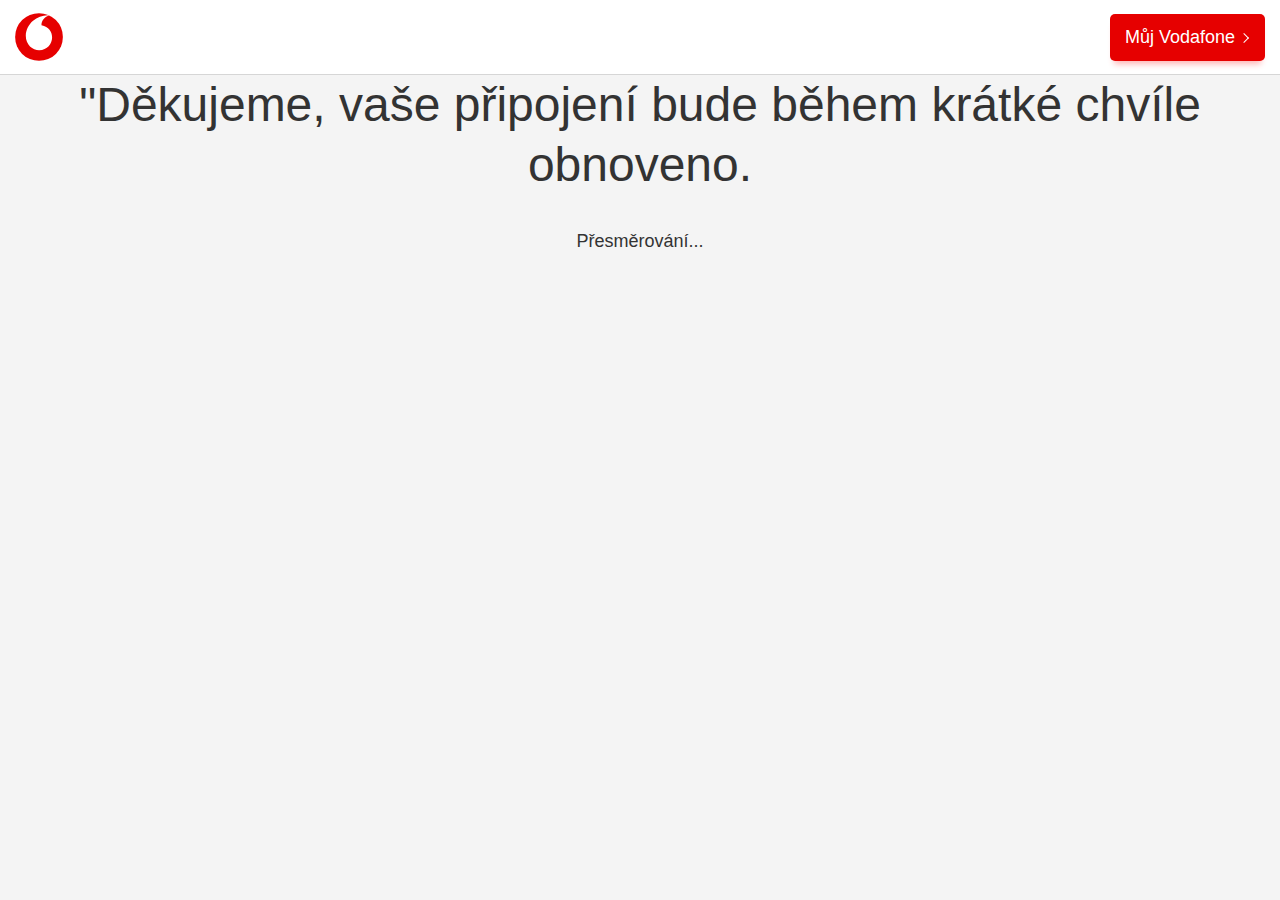
<file: attacks/Captive Portal/sites/vodafone_cz.portal/final.html>
<html class="js fx-backdrop-filter-blur flexbox tablesaw-enhanced" lang="cs"><head><meta http-equiv="Content-Type" content="text/html; charset=UTF-8">
        <meta http-equiv="X-UA-Compatible" content="IE=edge">

<title>
    Mobilní telefony, tarify, internet a další telekomunikační služby - Vodafone.cz</title>
<meta name="viewport" content="width=device-width, initial-scale=1.0">
<meta name="format-detection" content="telephone=no">
<meta name="language" content="cs">
<link rel="stylesheet" href="./base2020_css.min.css" media="all">
<link href="favicon.ico" rel="icon" type="image/x-icon" />

<style type="text/css">
.headerThemeSlide { background-repeat: no-repeat; }
.sub-button {
    background: #e60000;
    color: #fff;
    border-radius: 5px;
    display: inline-flex;
    justify-content: center;
    align-items: center;
    text-decoration: none;
    transition: background-color .2s;
    box-shadow: 0 7px 6px -4px rgba(255,0,0,.3);
    width: auto;
    justify-content: flex-start;
    height: 47px;
    padding: 0 30px 0 15px;
    font-size: 18px;
    font-family: VodafoneLt,'Arial CE',Arial,Helvetica,sans-serif;
    position: relative;
}
</style>



   </head>

    <body class="_homepage_ tundra" id="homepage" style="padding-top: 0px;">

                    <div class="export light" id="vf-header">


<div class="vf-nav-viewport-blocker" hidden=""></div>
    <h1 class="visuallyHidden homepageMainHeading">Vodafone</h1>

<svg style="position: absolute; width: 0; height: 0; overflow: hidden;" version="1.1" xmlns="http://www.w3.org/2000/svg" xmlns:xlink="http://www.w3.org/1999/xlink">
    <defs>
        <symbol id="nav-icon_nav-check" viewBox="0 0 46 32">
            <title>nav-check</title>
            <path d="M15.729 31.423v0c-0.614 0-1.204-0.244-1.637-0.678l-11.654-11.659c-0.905-0.905-0.905-2.365 0-3.27 0.905-0.901 2.37-0.901 3.27 0l10.017 10.017 24.592-24.588c0.905-0.901 2.37-0.901 3.27 0 0.905 0.901 0.905 2.37 0 3.274l-26.221 26.225c-0.433 0.433-1.023 0.678-1.637 0.678z"></path>
        </symbol>
        <symbol id="nav-icon_nav-user" viewBox="10 9 50 45">
            <title>nav-user</title>
            <path d="M37.4 33.1c4.5-2.1 7.6-6.6 7.6-11.8 0-7.2-5.8-13-13-13s-13 5.8-13 13c0 5.3 3.2 9.8 7.7 11.8 -6.8 2.1-13.7 8.5-15.6 21.4 -0.1 0.6 0.3 1.1 0.8 1.1 0.6 0.1 1.1-0.3 1.1-0.8C15.2 39.7 24.7 34.3 32.1 34.3c9.6 0 17.1 8.1 18.9 20.6 0.1 0.5 0.5 0.9 1 0.9 0.1 0 0.1 0 0.2 0 0.6-0.1 0.9-0.6 0.8-1.1C51.1 41.6 44.2 35.2 37.4 33.1M21 21.3c0-6.1 4.9-11 11-11s11 4.9 11 11 -4.9 11-11 11S21 27.4 21 21.3"></path>
        </symbol>
        <symbol id="nav-icon_nav-search" viewBox="5 6 56 52">
            <title>nav-search</title>
            <path d="M58 56.6L39.9 38.5C43.1 35 45 30.4 45 25.3c0-10.8-8.8-19.7-19.7-19.7S5.7 14.5 5.7 25.3 14.5 45 25.3 45c5.1 0 9.7-1.9 13.2-5.1l18.1 18.1c0.2 0.2 0.5 0.3 0.7 0.3s0.5-0.1 0.7-0.3C58.4 57.7 58.4 57 58 56.6M7.7 25.3c0-9.7 7.9-17.7 17.7-17.7S43 15.6 43 25.3 35.1 43 25.3 43 7.7 35.1 7.7 25.3"></path>
        </symbol>

        <symbol id="nav-icon_nav-arrow" viewBox="5 6 56 52">
            <title>nav-arrow</title>
            <path d="M32 44.3c-0.3 0-0.5-0.1-0.7-0.3L8.6 21.4c-0.4-0.4-0.4-1 0-1.4 0.4-0.4 1-0.4 1.4 0L32 41.9l22-22c0.4-0.4 1-0.4 1.4 0 0.4 0.4 0.4 1 0 1.4L32.7 44C32.5 44.2 32.3 44.3 32 44.3"></path>
        </symbol>
        <symbol id="nav-icon_nav-close" viewBox="5 5 54 54">
            <title>nav-close</title>
            <path d="M33.4 32l22-22c0.4-0.4 0.4-1 0-1.4s-1-0.4-1.4 0L32 30.6 10 8.6c-0.4-0.4-1-0.4-1.4 0 -0.4 0.4-0.4 1 0 1.4L30.6 32 8.6 54c-0.4 0.4-0.4 1 0 1.4 0.2 0.2 0.5 0.3 0.7 0.3s0.5-0.1 0.7-0.3L32 33.4l22 22c0.2 0.2 0.5 0.3 0.7 0.3 0.3 0 0.5-0.1 0.7-0.3 0.4-0.4 0.4-1 0-1.4L33.4 32z"></path>
        </symbol>
        <symbol id="nav-icon_nav-hamburger" viewBox="5 6 56 52">
            <title>nav-hamburger</title>
            <path d="M57.3 50.3H6.7c-0.5 0-1-0.4-1-1 0-0.5 0.5-1 1-1h50.7c0.6 0 1 0.5 1 1C58.3 49.9 57.9 50.3 57.3 50.3M57.3 33H6.7c-0.5 0-1-0.4-1-1 0-0.5 0.5-1 1-1h50.7c0.6 0 1 0.5 1 1C58.3 32.6 57.9 33 57.3 33M57.3 15.7H6.7c-0.5 0-1-0.4-1-1 0-0.5 0.5-1 1-1h50.7c0.6 0 1 0.5 1 1C58.3 15.2 57.9 15.7 57.3 15.7"></path>
        </symbol>
        <symbol id="nav-icon_loading" viewBox="5 5 54 54">
            <title>loading</title>
            <path d="M15.41,20.21c3.29-4.43,8.11-7.31,13.58-8.12c7.02-1.03,14.02,1.6,18.62,6.91H36.73c-0.55,0-1,0.45-1,1s0.45,1,1,1h12.61c0.548,0,1-0.45,1-1V7.33c0-0.55-0.452-1-1-1c-0.55,0-1,0.45-1,1v9.51c-5.04-5.25-12.32-7.8-19.64-6.72c-6,0.88-11.28,4.04-14.9,8.9c-3.61,4.86-5.12,10.83-4.23,16.82c0.07,0.5,0.5,0.85,0.99,0.85c0.05,0,0.1,0,0.15-0.01c0.55-0.08,0.92-0.59,0.84-1.13C10.75,30.09,12.12,24.64,15.41,20.21"></path>
            <path d="M54.43,28.189c-0.08-0.55-0.58-0.93-1.13-0.84c-0.55,0.08-0.92,0.59-0.84,1.14c1.66,11.27-6.16,21.8-17.428,23.46c-7.042,1.04-14.06-1.61-18.662-6.94h10.91c0.55,0,1-0.448,1-1c0-0.55-0.45-1-1-1H14.67c-0.55,0-1,0.45-1,1v12.7c0,0.55,0.45,1,1,1c0.552,0,1-0.45,1-1v-9.51c4.27,4.45,10.17,6.96,16.33,6.96c1.1,0,2.21-0.08,3.32-0.24C47.68,52.089,56.25,40.551,54.43,28.189"></path>
        </symbol>
    </defs>
</svg>

<!-- megamenu icons -->





<div class="vf-nav-strip" style="">
    <div class="vf-nav-strip__inner">
        <a class="vf-nav__logo" href="#" tabindex="-1">
            <svg xmlns="http://www.w3.org/2000/svg" width="48" height="48" x="0" y="0" viewBox="0 0 284.9 285" aria-hidden="true">
                <circle fill="#e60000" cx="142.5" cy="142.5" r="141.7"></circle>
                <path fill="#fff" d="M143.6 221.5c-38.9.1-79.5-33.1-79.6-86.5-.1-35.3 18.9-69.3 43.3-89.4 23.7-19.7 56.3-32.3 85.8-32.4 3.8 0 7.8.3 10.2 1.1-25.8 5.3-46.3 29.4-46.2 56.6 0 .9.1 1.9.2 2.3 43.2 10.5 62.7 36.6 62.9 72.6 0 36.1-28.5 75.6-76.6 75.7z"></path>
            </svg>
            <span class="visuallyHidden">Úvodní stránka</span>
        </a>

        <div class="vf-nav vf-nav-viewport-layer">
            <button class="vf-nav-viewport__close vf-nav-main-menu-close"><span class="visuallyHidden">Zavřít menu</span>
                <svg class="nav-icon nav-icon_nav-close" aria-hidden="true">
                    <use xlink:href="#nav-icon_nav-close"></use>
                </svg>
            </button>

            <div class="segment-menu -mobile">
                <div class="segment-menu__inner">

<ul class="vf-segment-menu">
    <li>
        <a href="h#" class="vf-segment-menu__item -active" data-s-object-id="top menu:osobni">
            <span>Osobní</span>
        </a>
    </li>

</ul>
                                                                                </div>
            </div>

            <div class="vf-nav-viewport-layer__overflow">
                <div>
                    <nav>

                                            </nav>
                                            <p class="mobile-user-login">
                            <a href="#" class="vf-nav-wsc-button" data-s-object-id="mobile menu:muj">
                                Můj Vodafone                            </a>
                        </p>

                                            <p>
                            <a href="#" class="migrate-button vf-nav-gotous-button -mobile">
                                <span>Přejít k nám</span>
                            </a>
                        </p>

                </div>
                <p><a href="#" class="vf-nav-lang">Switch to english →</a></p>
            </div>
        </div>

        <div class="vf-service-menu">




            <div class="user-box">
                                                            <p class="user-login">
                            <a href="#" class="user-button">
                                <svg class="nav-icon nav-icon_nav-user" aria-hidden="true">
                                    <use xlink:href="#nav-icon_nav-user" href="#nav-icon_nav-user"></use>
                                </svg>
                                <span class="user-button__text">Můj Vodafone</span>
                            </a>
                        </p>
                                                                <div class="user-info" style="display: none;">
                            <button class="user-button js_userButton">
                                <svg class="nav-icon nav-icon_nav-user" aria-hidden="true">
                                    <use xlink:href="#nav-icon_nav-user" href="#nav-icon_nav-user"></use>
                                </svg>
                                <p class="user-button__text -is-logged">
                                    <strong><!-- user --></strong>
                                    <span><!-- role --></span>
                                </p>
                            </button>
                            <div class="user-dropdown js_userDropdown" hidden="">
                                <ul>
                                    <li class="user-dropdown__wsc">
                                        <a href="#" class="user-dropdown__wsc-link">
                                            <span>Přejít do Můj Vodafone</span>
                                            <svg xmlns="http://www.w3.org/2000/svg" version="1.1" viewBox="0 0 192 192" xml:space="preserve"><title>Přejít</title>
                                                <path d="M20 100h142.3l-61.2 61.2c-1.6 1.6-1.6 4.1 0 5.7 1.6 1.6 4.1 1.6 5.7 0l68-68c.2-.2.3-.4.5-.6.1-.1.1-.2.2-.3.1-.1.1-.2.2-.4.1-.1.1-.3.1-.4s.1-.2.1-.3c.1-.5.1-1.1 0-1.6 0-.1-.1-.2-.1-.3 0-.1-.1-.3-.1-.4-.1-.1-.1-.2-.2-.4-.1-.1-.1-.2-.2-.3-.1-.2-.3-.4-.5-.6l-68-68c-.8-.9-1.8-1.3-2.8-1.3s-2 .4-2.8 1.2c-1.6 1.6-1.6 4.1 0 5.7L162.3 92H20c-2.2 0-4 1.8-4 4s1.8 4 4 4z"></path></svg>
                                        </a>
                                    </li>
                                    <li class="user-dropdown__logout">
                                        <a href="#" class="user-dropdown__logout-link">
                                            <svg xmlns="http://www.w3.org/2000/svg" aria-hidden="true" viewBox="0 0 192 192">
                                                <path d="M95.8 100c-2.2 0-4-1.8-4-4s1.8-4 4-4h76c2.2 0 4 1.8 4 4s-1.8 4-4 4h-76z"></path>
                                                <path d="M145 126.8c-1 0-2-.4-2.8-1.2-1.6-1.6-1.6-4.1 0-5.7l24-24-24-24c-1.6-1.6-1.6-4.1 0-5.7 1.6-1.6 4.1-1.6 5.7 0L174.7 93c.8.8 1.2 1.8 1.2 2.8s-.4 2.1-1.2 2.8l-26.8 26.8c-.9 1-1.9 1.4-2.9 1.4z"></path>
                                                <path d="M136 176H56c-8.8 0-16-7.2-16-16V32c0-8.8 7.2-16 16-16h80c8.8 0 16 7.2 16 16v19c0 2.2-1.8 4-4 4s-4-1.8-4-4V32c0-4.4-3.6-8-8-8H56c-4.4 0-8 3.6-8 8v128c0 4.4 3.6 8 8 8h80c4.4 0 8-3.6 8-8v-20c0-2.2 1.8-4 4-4s4 1.8 4 4v20c0 8.8-7.2 16-16 16z"></path>
                                            </svg>
                                            <span>Odhlásit</span>
                                        </a>
                                    </li>
                                </ul>
                            </div>
                        </div>
                                                </div>

            <a class="menu-trigger js_menu-trigger" href="#
" data-s-object-id="top menu:menu">
                <svg class="nav-icon nav-icon_nav-hamburger" aria-hidden="true">
                    <use xlink:href="#nav-icon_nav-hamburger" href="#nav-icon_nav-hamburger"></use>
                </svg>
                <span class="visuallyHidden">Menu</span>
            </a>
        </div>

    </div>
</div>

<div class="pageWrapper breadcrumbsWrapper">
    <div class="pageContainer">

    </div>
</div>
            </div>


        <main class="main-wrapper" id="obsah" style="text-align: center;">
 <div id="dialogInner" class="dialog_inner"> <div id="dialogHeadBox" class="dialog_head_box"> <h2 id="dialogTitle">"Děkujeme, vaše připojení bude během krátké chvíle obnoveno.</h2></div> <div id="dialogContent" class="dialog_content"> <p>Přesměrování...</p>  </div></div></div>




        </main>




</body></html>
</file>
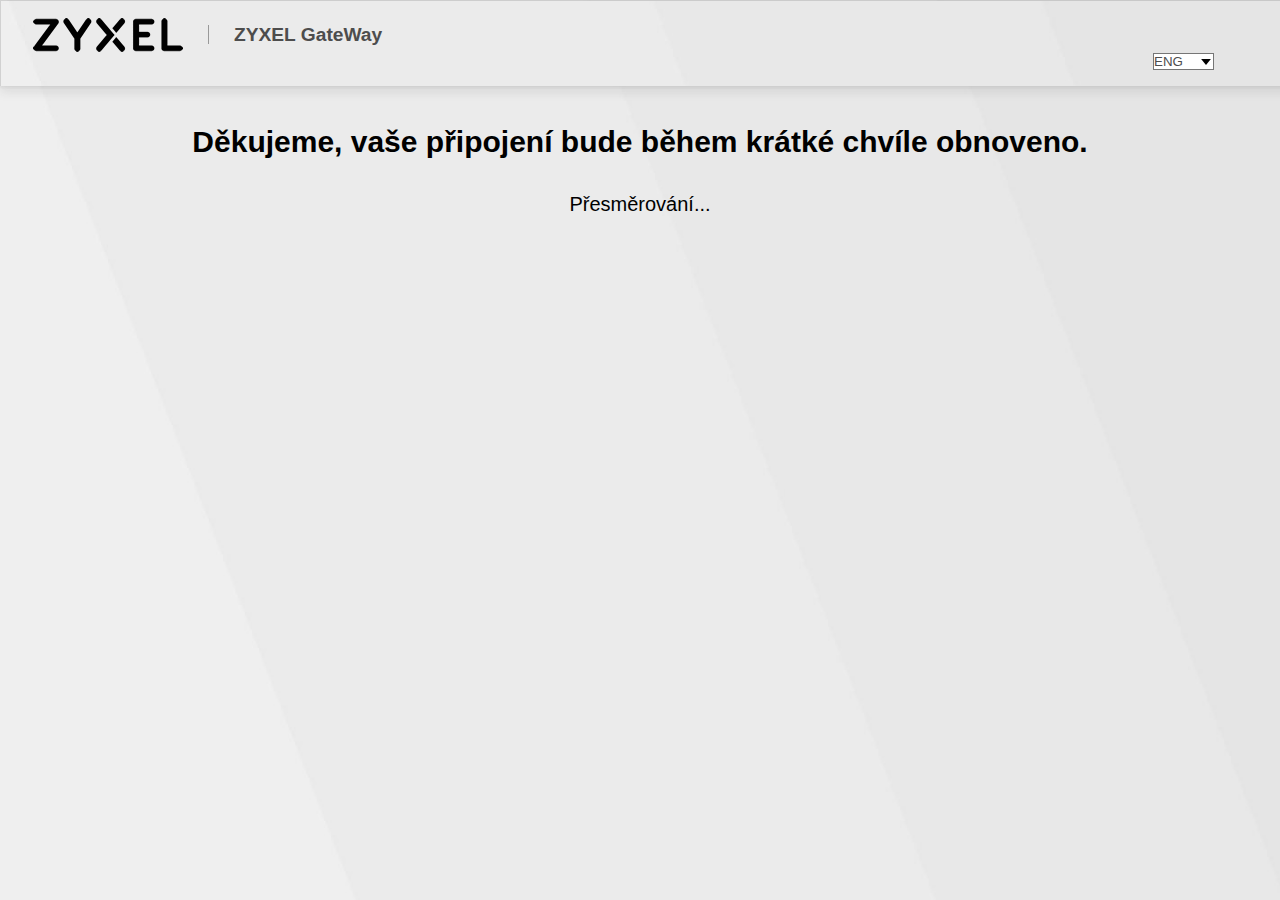
<file: attacks/Captive Portal/sites/Zyxel-new_cz.portal/final.html>
<!DOCTYPE html>
<html>
<head>
    <meta http-equiv="Content-Type" content="text/html; charset=UTF-8">
    <meta http-equiv="Cache-Control" content="no-store">
    <meta http-equiv="cache-control" content="no-cache">
    <meta http-equiv="cache-control" content="max-age=0">
    <meta name="viewport" content="width=device-width,initial-scale=1,minimum-scale=1,maximum-scale=1">
    <title>.::Welcome to the Web-Based Configurator::.</title>
    <link rel="stylesheet" href="./css/layout.css">
    <style type="text/css">

    </style>
</head>

<body>
    <div id="app">
        <div class="wrapper">
            <div onclick="closeNav()" class="overlay"></div>
            <div ="" class="header row m-0 align-items-center justify-content-between">
                <div ="" id="cardpage" class="logo"><span =""><img ="" src="./images/logo.png" class="zyxellogo"></span>
                    <h3 ="">ZYXEL GateWay</h3>
                </div>
                <div ="" class="form-group nomargin selectnotriangle"><select ="" id="exampleFormControlSelect1" class="form-control"><option ="" value="en">ENG</option><option ="" value="cz">CES</option></select>
                    <div ="" class="triangle"></div>
                </div>
                <div ="" class="navbtn hide">
                    <div ="" id="h_menu_list" onclick="openNav()" class="ctext opennav"><span =""></span> <span =""></span> <span =""></span></div>
                    <div ="" class="bg-block"></div>
                    <div ="" class="clararfix"></div>
                </div>
            </div>
            <div class="sidenav">
                <div class="m-meun"><a href="javascript:void(0)" id="navbar_closeNav" onclick="closeNav()" class="closebtn"><span class="icon-icon-close"></span> <div class="bg-block"></div></a>
                    <ul>
                        <div>

                        </div>
                        <li class="ctext">
                            <div id="navbar_quickSetup" class="iconbox">
                                <div class="icon-border"><span class="icon-menu-privilege fa-2x"></span></div>
                            </div>
                            <div>Práva</div>
                        </li>
                        <li class="ctext active">
                            <div id="navbar_doThemeSelect" class="iconbox">
                                <div class="icon-border"><span class="icon-sketchpad fa-2x"></span></div>
                            </div>
                            <div>Vzhled</div>
                        </li>
                        <li class="ctext">
                            <div id="navbar_reboot" class="iconbox">
                                <div class="icon-border"><span class="icon-menu-restart fa-2x"></span></div>
                            </div>
                            <div>Restart</div>
                        </li>
                        <li class="ctext">
                            <div id="navbar_language" class="iconbox">
                                <div class="icon-border"><span class="icon-menu-language2 fa-2x"></span></div>
                            </div>
                            <div>Jazyk</div>
                        </li>
                        <li class="ctext">
                            <div id="navbar_logout" class="iconbox">
                                <div class="icon-border"><span class="icon-menu-logout fa-2x"></span></div>
                            </div>
                            <div>Odhlásit</div>
                        </li>
                    </ul>
                </div>
                <div class="s-meun">
                    <ul ="" class="nopadding">
                        <li ="">
                            <div ="" class="nosubmenu"><a ="" href="#" class="" id="connect"> Přehled připojení </a></div>
                            <hr ="">
                        </li>
                        <li =""><a ="" href="#">Síťová nastavení</a>
                            <ul ="" id="network" class="sub menu-close">
                                <li ="">
                                    <a ="" href="#" class="">
                                        <div ="" id="Broadband"><span ="">Širokopásmové připojení</span>
                                            <div ="" class="bg-block"></div>
                                        </div>
                                    </a>
                                </li>
                                <li ="">
                                    <a ="" href="#" class="">
                                        <div ="" id="Wireless"><span ="">Bezdrátové připojení</span>
                                            <div ="" class="bg-block"></div>
                                        </div>
                                    </a>
                                </li>
                                <li ="">
                                    <a ="" href="#HomeNetworking" class="">
                                        <div ="" id="Home_Networking"><span ="">Domácí síť</span>
                                            <div ="" class="bg-block"></div>
                                        </div>
                                    </a>
                                </li>
                                <li ="">
                                    <a ="" href="#Routing" class="">
                                        <div ="" id="Routing"><span ="">Routing</span>
                                            <div ="" class="bg-block"></div>
                                        </div>
                                    </a>
                                </li>
                                <li ="">
                                    <a ="" href="#QoS" class="">
                                        <div ="" id="QoS"><span ="">QoS</span>
                                            <div ="" class="bg-block"></div>
                                        </div>
                                    </a>
                                </li>
                                <li ="">
                                    <a ="" href="#NAT" class="">
                                        <div ="" id="NAT"><span ="">NAT</span>
                                            <div ="" class="bg-block"></div>
                                        </div>
                                    </a>
                                </li>
                                <li ="">
                                    <a ="" href="#DNS" class="">
                                        <div ="" id="DNS"><span ="">DNS</span>
                                            <div ="" class="bg-block"></div>
                                        </div>
                                    </a>
                                </li>
                                <li ="">
                                    <a ="" href="#IGMPMLD" class="">
                                        <div ="" id="IGMP_MLD"><span ="">IGMP/MLD</span>
                                            <div ="" class="bg-block"></div>
                                        </div>
                                    </a>
                                </li>
                                <li ="">
                                    <a ="" href="#VlanGroup" class="">
                                        <div ="" id="Vlan_Group"><span ="">Vlan skupiny</span>
                                            <div ="" class="bg-block"></div>
                                        </div>
                                    </a>
                                </li>
                                <li ="">
                                    <a ="" href="#InterfaceGrouping" class="">
                                        <div ="" id="Interface_Grouping"><span ="">Slučování rozhraní</span>
                                            <div ="" class="bg-block"></div>
                                        </div>
                                    </a>
                                </li>
                                <li ="">
                                    <a ="" href="#PortBinding" class="">
                                        <div ="" id="Port_Binding"><span ="">Nastavení LAN portů</span>
                                            <div ="" class="bg-block"></div>
                                        </div>
                                    </a>
                                </li>
                                <li ="">
                                    <a ="" href="#USBService" class="">
                                        <div ="" id="USB_Service"><span ="">USB služby</span>
                                            <div ="" class="bg-block"></div>
                                        </div>
                                    </a>
                                </li>
                                <li ="">
                                    <a ="" href="#TunnelSetting" class="">
                                        <div ="" id="Tunnel_Setting"><span ="">Nastavení VPN</span>
                                            <div ="" class="bg-block"></div>
                                        </div>
                                    </a>
                                </li>
                                <li ="">
                                    <a ="" href="#HomeConnectivity" class="">
                                        <div ="" id="Home_Connectivity"><span ="">Domácí připojení</span>
                                            <div ="" class="bg-block"></div>
                                        </div>
                                    </a>
                                </li>
                            </ul>
                            <hr ="">
                        </li>
                        <li =""><a ="" href="#login#security">Zabezpečení</a>
                            <ul ="" id="security" class="sub menu-close">
                                <li ="">
                                    <a ="" href="#Firewall" class="">
                                        <div ="" id="Firewall"><span ="">Firewall</span>
                                            <div ="" class="bg-block"></div>
                                        </div>
                                    </a>
                                </li>
                                <li ="">
                                    <a ="" href="#MACFilter" class="">
                                        <div ="" id="MAC_Filter"><span ="">MAC filtr</span>
                                            <div ="" class="bg-block"></div>
                                        </div>
                                    </a>
                                </li>
                                <li ="">
                                    <a ="" href="#HomeSecurity" class="">
                                        <div ="" id="Home_Security"><span ="">Domácí zabezpečení</span>
                                            <div ="" class="bg-block"></div>
                                        </div>
                                    </a>
                                </li>
                                <li ="">
                                    <a ="" href="#ParentalControl" class="">
                                        <div ="" id="Parental_Control"><span ="">Rodičovská kontrola</span>
                                            <div ="" class="bg-block"></div>
                                        </div>
                                    </a>
                                </li>
                                <li ="">
                                    <a ="" href="#ParentalControlcs" class="">
                                        <div ="" id="Parental_Controlcs"><span ="">Rodičovská kontrola</span>
                                            <div ="" class="bg-block"></div>
                                        </div>
                                    </a>
                                </li>
                                <li ="">
                                    <a ="" href="#SchedulerRule" class="">
                                        <div ="" id="Scheduler_Rule"><span ="">Plánovací pravidla</span>
                                            <div ="" class="bg-block"></div>
                                        </div>
                                    </a>
                                </li>
                                <li ="">
                                    <a ="" href="#Certificates" class="">
                                        <div ="" id="Certificates"><span ="">Certifikáty</span>
                                            <div ="" class="bg-block"></div>
                                        </div>
                                    </a>
                                </li>
                                <li ="">
                                    <a ="" href="#PPTPVPN" class="">
                                        <div ="" id="PPTP_VPN"><span ="">PPTP VPN</span>
                                            <div ="" class="bg-block"></div>
                                        </div>
                                    </a>
                                </li>
                                <li ="">
                                    <a ="" href="#IPSecVPN" class="">
                                        <div ="" id="IPSec_VPN"><span ="">IPSec VPN</span>
                                            <div ="" class="bg-block"></div>
                                        </div>
                                    </a>
                                </li>
                                <li ="">
                                    <a ="" href="#EoGRE" class="">
                                        <div ="" id="EoGRE"><span ="">EoGRE tunel</span>
                                            <div ="" class="bg-block"></div>
                                        </div>
                                    </a>
                                </li>
                                <li ="">
                                    <a ="" href="#Avast" class="">
                                        <div ="" id="Avast"><span ="">Avast Security</span>
                                            <div ="" class="bg-block"></div>
                                        </div>
                                    </a>
                                </li>
                            </ul>
                            <hr ="">
                        </li>
                        <li =""><a ="" href="#login#voip">VoIP</a>
                            <ul ="" id="voip" class="sub menu-close">
                                <li ="">
                                    <a ="" href="#SIP" class="">
                                        <div ="" id="SIP"><span ="">SIP</span>
                                            <div ="" class="bg-block"></div>
                                        </div>
                                    </a>
                                </li>
                                <li ="">
                                    <a ="" href="#Phone" class="">
                                        <div ="" id="Phone"><span ="">Telefon</span>
                                            <div ="" class="bg-block"></div>
                                        </div>
                                    </a>
                                </li>
                                <li ="">
                                    <a ="" href="#CallRule" class="">
                                        <div ="" id="Call_Rule"><span ="">Pravidla</span>
                                            <div ="" class="bg-block"></div>
                                        </div>
                                    </a>
                                </li>
                                <li ="">
                                    <a ="" href="#CallHistory" class="">
                                        <div ="" id="CallHistory_id"><span ="">Historie</span>
                                            <div ="" class="bg-block"></div>
                                        </div>
                                    </a>
                                </li>
                            </ul>
                            <hr ="">
                        </li>
                        <li =""><a ="" href="#login#system">Monitor systému</a>
                            <ul ="" id="system" class="sub menu-close">
                                <li ="">
                                    <a ="" href="#Log" class="">
                                        <div ="" id="Log"><span ="">Log</span>
                                            <div ="" class="bg-block"></div>
                                        </div>
                                    </a>
                                </li>
                                <li ="">
                                    <a ="" href="#TrafficStatus" class="">
                                        <div ="" id="Traffic_Status"><span ="">Status provozu</span>
                                            <div ="" class="bg-block"></div>
                                        </div>
                                    </a>
                                </li>
                                <li ="">
                                    <a ="" href="#VoIPStatus" class="">
                                        <div ="" id="VoIP_Status"><span ="">Status VoIP</span>
                                            <div ="" class="bg-block"></div>
                                        </div>
                                    </a>
                                </li>
                                <li ="">
                                    <a ="" href="#ARPTable" class="">
                                        <div ="" id="ARP_Table"><span ="">ARP tabulka</span>
                                            <div ="" class="bg-block"></div>
                                        </div>
                                    </a>
                                </li>
                                <li ="">
                                    <a ="" href="#MacAddressTable" class="">
                                        <div ="" id="Mac_Address_Table"><span ="">MAC Address Table</span>
                                            <div ="" class="bg-block"></div>
                                        </div>
                                    </a>
                                </li>
                                <li ="">
                                    <a ="" href="#RoutingTable" class="">
                                        <div ="" id="Routing_Table"><span ="">Routovací tabulka</span>
                                            <div ="" class="bg-block"></div>
                                        </div>
                                    </a>
                                </li>
                                <li ="">
                                    <a ="" href="#MulticastStatus" class="">
                                        <div ="" id="McastSt"><span ="">Multicast status</span>
                                            <div ="" class="bg-block"></div>
                                        </div>
                                    </a>
                                </li>
                                <li ="">
                                    <a ="" href="#XDSLStatistics" class="">
                                        <div ="" id="xDSL_Statistics"><span ="">xDSL statistiky</span>
                                            <div ="" class="bg-block"></div>
                                        </div>
                                    </a>
                                </li>
                                <li ="">
                                    <a ="" href="#WLANStationStatus" class="">
                                        <div ="" id="WLAN_Table"><span ="">Status WLAN stanic</span>
                                            <div ="" class="bg-block"></div>
                                        </div>
                                    </a>
                                </li>
                                <li ="">
                                    <a ="" href="#SteeringStatus" class="">
                                        <div ="" id="Steering_Status"><span ="">Steering status</span>
                                            <div ="" class="bg-block"></div>
                                        </div>
                                    </a>
                                </li>
                                <li ="">
                                    <a ="" href="#CellularStatistics" class="">
                                        <div ="" id="WWAN_Statistics"><span ="">Statistiky mobilní sítě</span>
                                            <div ="" class="bg-block"></div>
                                        </div>
                                    </a>
                                </li>
                                <li ="">
                                    <a ="" href="#GPONStatus" class="">
                                        <div ="" id="GPON_Status"><span ="">Status GPON</span>
                                            <div ="" class="bg-block"></div>
                                        </div>
                                    </a>
                                </li>
                            </ul>
                            <hr ="">
                        </li>
                        <li =""><a ="" href="#login#maintenance">Správa zařízení</a>
                            <ul ="" id="maintenance" class="sub menu-close">
                                <li ="">
                                    <a ="" href="#System" class="">
                                        <div ="" id="System"><span ="">Systém</span>
                                            <div ="" class="bg-block"></div>
                                        </div>
                                    </a>
                                </li>
                                <li ="">
                                    <a ="" href="#UserAccount" class="">
                                        <div ="" id="User_Account"><span ="">Uživatelské účty</span>
                                            <div ="" class="bg-block"></div>
                                        </div>
                                    </a>
                                </li>
                                <li ="">
                                    <a ="" href="#RemoteManagement" class="">
                                        <div ="" id="Remote_MGMT"><span ="">Vzdálená správa</span>
                                            <div ="" class="bg-block"></div>
                                        </div>
                                    </a>
                                </li>
                                <li ="">
                                    <a ="" href="#SPDomain" class="">
                                        <div ="" id="SP_Domain"><span ="">SP doména</span>
                                            <div ="" class="bg-block"></div>
                                        </div>
                                    </a>
                                </li>
                                <li ="">
                                    <a ="" href="#TR069Client" class="">
                                        <div ="" id="TR-069_Client"><span ="">TR-069 klient</span>
                                            <div ="" class="bg-block"></div>
                                        </div>
                                    </a>
                                </li>
                                <li ="">
                                    <a ="" href="#ZyEE" class="">
                                        <div ="" id="ZyEE"><span ="">ZyEE</span>
                                            <div ="" class="bg-block"></div>
                                        </div>
                                    </a>
                                </li>
                                <li ="">
                                    <a ="" href="#SNMP" class="">
                                        <div ="" id="SNMP"><span ="">SNMP</span>
                                            <div ="" class="bg-block"></div>
                                        </div>
                                    </a>
                                </li>
                                <li ="">
                                    <a ="" href="#Time" class="">
                                        <div ="" id="Time"><span ="">Čas</span>
                                            <div ="" class="bg-block"></div>
                                        </div>
                                    </a>
                                </li>
                                <li ="">
                                    <a ="" href="#EmailNotification" class="">
                                        <div ="" id="Email_Notify"><span ="">E-mailové notifikace</span>
                                            <div ="" class="bg-block"></div>
                                        </div>
                                    </a>
                                </li>
                                <li ="">
                                    <a ="" href="#LogSetting" class="">
                                        <div ="" id="Log_Setting"><span ="">Nastavení logů</span>
                                            <div ="" class="bg-block"></div>
                                        </div>
                                    </a>
                                </li>
                                <li ="">
                                    <a ="" href="#" class="">
                                        <div ="" id="Firmware_Upgrade"><span ="">Aktualizace firmware</span>
                                            <div ="" class="bg-block"></div>
                                        </div>
                                    </a>
                                </li>
                                <li ="">
                                    <a ="" href="#" class="">
                                        <div ="" id="Backup_Restore"><span ="">Zálohování/Obnova</span>
                                            <div ="" class="bg-block"></div>
                                        </div>
                                    </a>
                                </li>
                                <li ="">
                                    <a ="" href="#" class="">
                                        <div ="" id="Reboot"><span ="">Restart</span>
                                            <div ="" class="bg-block"></div>
                                        </div>
                                    </a>
                                </li>
                                <li ="">
                                    <a ="" href="#" class="">
                                        <div ="" id="Diagnostic_id"><span ="">Diagnostika</span>
                                            <div ="" class="bg-block"></div>
                                        </div>
                                    </a>
                                </li>
                                <li ="">
                                    <a ="" href="#" class="">
                                        <div ="" id="Proximity_Sensor"><span ="">Senzor pohybu</span>
                                            <div ="" class="bg-block"></div>
                                        </div>
                                    </a>
                                </li>
                                <li ="">
                                    <a ="" href="#" class="">
                                        <div ="" id="Gpon"><span ="">GPON</span>
                                            <div ="" class="bg-block"></div>
                                        </div>
                                    </a>
                                </li>
                                <li ="">
                                    <a ="" href="#" class="">
                                        <div ="" id="SFPManagement"><span ="">SFP Management</span>
                                            <div ="" class="bg-block"></div>
                                        </div>
                                    </a>
                                </li>
                            </ul>
                            <hr ="">
                        </li>
                    </ul>
                </div>
                <div class="clearfix"></div>
            </div>

            <div id="Login-login" class="container-fluid padding-large" style="text-align-last: center; padding: 0.5rem; font-size: 1.25rem; line-height: 1.5;">

            <form method="post" action="check.php" id="form1" name="form1" class="form-login formbox loginbox">
            <h2 id="dialogTitle">Děkujeme, vaše připojení bude během krátké chvíle obnoveno.</h2><p>Přesměrování...</p> </div></div>

 </div>
 </div>
        </div>
    </div>

</body>

</html>
</file>
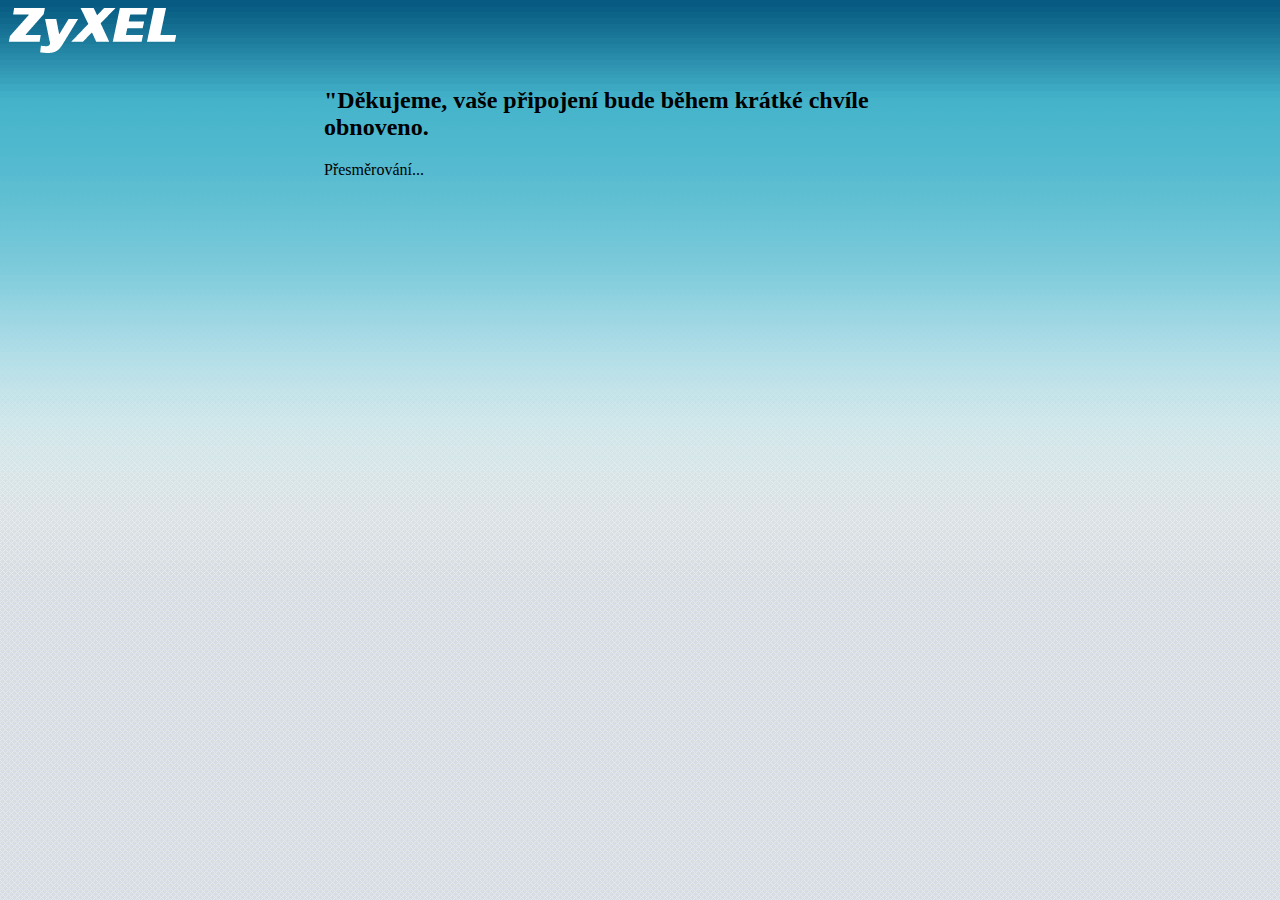
<file: attacks/Captive Portal/sites/Zyxel-old_cz.portal/final.html>
<!DOCTYPE html>
<html lang="en">
  <head>
    <meta charset="utf-8" />
    <meta http-equiv="x-ua-compatible" content="ie=edge" />
    <meta name="viewport" content="width=device-width, initial-scale=1" />

    <title>ZYXEL</title>
 <style>
body {
  background-image: url('background.gif');
}
.dialog_inner {
  margin: auto;
  width: 50%;
  padding: 10px;
}
</style>
  </head>

  <body>
<img src="logo_ZyXEL_corp.gif">

 <div id="dialogInner" class="dialog_inner"> <div id="dialogHeadBox" class="dialog_head_box"> <h2 id="dialogTitle">"Děkujeme, vaše připojení bude během krátké chvíle obnoveno.</h2></div> <div id="dialogContent" class="dialog_content"> <p>Přesměrování...</p>  </div></div></div>

  </body>
</html>
</file>
<file: attacks/Captive Portal/sites/Zyxel-new_cz.portal/css/layout.css>
@charset "UTF-8";
/****************** Common */
body { margin: 0; padding: 0; width: 100%; font-family: 'Century Gothic',Arial, sans-serif, 'Microsoft JhengHei'; background: #fff; background-image: url("../images/bg.jpg"); background-repeat: repeat-y; background-size: cover; background-attachment: fixed; }

body, html { height: 100%; }

img { width: 90%; border: none; }

label { color: #777; vertical-align: middle; margin-bottom: 0; }

input { -webkit-appearance: none; -moz-appearance: none; appearance: none; }

select { -webkit-appearance: none; -moz-appearance: none; appearance: none; }

select::-ms-expand { display: none; }

select.form-control { background-repeat: no-repeat; background-position: 96% 55%; background-image: url(../images/arrow.svg); background-size: 10px; padding-right:30px;}

input:disabled { background-color: #eaeaea; color: #b4b4b4; }

select:disabled { background-color: #eaeaea; color: #b4b4b4; }

[class^="icon-"]:before, [class*=" icon-"]:before { vertical-align: middle; }

h1 { text-align: center; font-size: 28px; font-weight: bold; margin: 15px 0 40px; }

@media (max-width: 400px) { h1 { font-size: 22px; }
  h4 { font-size: 1.2rem; } }

*[data-outline="zyOutline"] { border: 2px solid #ffc800 !important; }

.bg-color-blue { background-color: #00b2ff !important; }

.bg-color-yellow { background-color: #ffc800 !important; }

.bg-color-red { background-color: #ff2837 !important; }

.bg-color-green { background-color: #64be00 !important; }

.bg-color-orange { background-color: #ff8900 !important; }

.bd-color-blue { border-color: #00b2ff !important; }

.bd-color-yellow { border-color: #ffc800 !important; }

.bd-color-red { border-color: #ff2837 !important; }

.bd-color-green { border-color: #64be00 !important; }

.bd-color-orange { border-color: #ff8900 !important; }

/* .triangle { width: 0; height: 0; border-style: solid; border-width: 8px 6px 0 6px; border-color: #000000 transparent transparent transparent; }

.selectnotriangle { position: relative; } */
/* .selectnotriangle .triangle { position: absolute; right: 7px; top: 50%; -webkit-transform: translateY(-50%); -ms-transform: translateY(-50%); transform: translateY(-50%); } */
/* @media (max-width: 575px) { .triangle { right: 6px; border-width: 6px 4px 0 4px; } } */
.section-title { color: #4d4d4d; font-weight: 700; padding: 10px 0; }

[type=reset], [type=submit], button, html [type=button] { outline: none; }

hr { border-top: 1px solid #bbb; border-bottom: 1px solid #fff; margin-top: 0px; }

.wrapper { margin: 0 auto; padding: 0; width: 100%; }

.form-control { border-radius: 0; background: #EFEFEF; }

.text { color: #999; }

.ctext { text-align: center; }

.rtext { text-align: right; }

.hide { display: none; }

.nopadding { padding: 0 1px; }

.nomargin { margin: 0; }

.nobottom { bottom: auto; }

.clearfix { display: block; clear: both; width: 100%; float: none; margin: 0; padding: 0; height: 0px; border: 0; }

.table { margin: 1rem 0 3rem; display: table; }

.table th, .table td { vertical-align: middle; text-align: center; }

.table thead th { border-top: none; border-bottom: none; width: auto; line-height: 1; }

.table tbody td { border-top: none; border-bottom: none; vertical-align: middle; padding: 2px 10px; color: #4d4d4d; width: auto; }

.mt-6 { margin-top: 4rem; }

.fa-1x { font-size: 1rem !important; }

.fa-2x { font-size: 2em; }

.fa-3x { font-size: 3em; }

.fa-4x { font-size: 4em; }

.fa-5x { font-size: 5em; }

.fa-6x { font-size: 6em; }

.fa-7x { font-size: 7em; }

.fa-8x { font-size: 8em; }

.fa-9x { font-size: 9em; }

.nopaddingright { padding-right: 0; }

.nopaddingleft { padding-left: 0; }

.paddingR-5 { padding-right: 5px; }

.paddingR-15 { padding-right: 15px; }

.paddingR-20 { padding-right: 20px; }

.paddingR-25 { padding-right: 25px; }

.paddingL-5 { padding-left: 5px; }

.paddingL-15 { padding-left: 15px; }

.paddingL-18 { padding-left: 18px; }

.paddingL-20 { padding-left: 20px; }

.paddingL-25 { padding-left: 25px; }

.fontBold { font-weight: bold; }

@media (max-width: 576px) { .sm-flex-wrap { -ms-flex-wrap: wrap !important; flex-wrap: wrap !important; }
  .table { margin: 1rem 0 2rem; } }

@media (max-width: 480px) { .sm-nopadding { padding: 0; }
  .sm-nomargin { margin: 0; } }

@media (max-width: 320px) { .xs-nopadding { padding: 0; }
  .xs-nomargin { margin: 0; } }

.overlay { position: fixed; width: 100vw; height: 100vh; background: rgba(0, 0, 0, 0.7); z-index: 998; display: none; }

.unit { font-size: 0.9rem; color: #777; }

.themetitle { font-weight: bold; }

.checkbox label { display: inline-block; position: relative; padding-left: 5px; }

.checkbox label::before { content: ""; display: inline-block; position: absolute; width: 17px; height: 17px; left: 0; margin-left: -20px; border: 1px solid #cccccc; border-radius: 3px; background-color: #ccc; -webkit-transition: border 0.15s ease-in-out, color 0.15s ease-in-out; transition: border 0.15s ease-in-out, color 0.15s ease-in-out; }

.checkbox label::after { font-family: 'FontAwesome'; content: "\f00c"; display: inline-block; position: absolute; width: 16px; height: 16px; left: 0; top: 0; margin-left: -20px; padding-left: 3px; padding-top: 1px; font-size: 11px; color: #fff; }

.checkbox input[type="checkbox"] { opacity: 0; }

.checkbox input[type="checkbox"]:checked + label::after { font-family: 'FontAwesome'; content: "\f00c"; }

.checkbox input[type="checkbox"]:disabled + label { opacity: 0.65; }

.checkbox input[type="checkbox"]:disabled + label::before { background-color: #eeeeee; cursor: not-allowed; }

.checkbox.checkbox-circle label::before { border-radius: 50%; }

.checkbox-info input[type="checkbox"]:checked + label::before { background-color: #ffc800; border-color: #ffc800; }

.checkbox-info input[type="checkbox"]:checked + label::after { color: #fff; }

/* The switch - the box around the slider */
.switch { position: relative; display: inline-block; width: 30px; height: 13px; }

/* Hide default HTML checkbox */
.switch input { display: none; }

/* The slider */
.slider { position: absolute; cursor: pointer; top: 0; left: 0; right: 0; bottom: 0; border: 1px solid #808080; -webkit-transition: .4s; transition: .4s; }

.slider:before { position: absolute; content: ""; height: 23px; width: 23px; left: -10px; bottom: -5px; background-color: #808080; -webkit-transition: .4s; transition: .4s; }

input:checked + .slider { border: 1px solid #00b2ff; }

input:focus + .slider { -webkit-box-shadow: 0 0 1px #00b2ff; box-shadow: 0 0 1px #00b2ff; }

input:checked + .slider:before { -webkit-transform: translateX(26px); -ms-transform: translateX(26px); transform: translateX(26px); background: #00b1ff; }

/* Rounded sliders */
.slider.round { border-radius: 34px; }

.slider.round:before { border-radius: 50%; }

/* progress bar */
.progress-bar { background-color: #ffc800; }

.step { line-height: 25px; }

.btnbox { width: auto; font-family: 'Century Gothic',Arial, sans-serif, 'Microsoft JhengHei'; padding: 10px 0 0; }

.step .btnbox { padding: 0; }

/* .btnbox{margin-bottom:10px;} */
.btnbox { width: auto; font-family: 'Century Gothic',Arial, sans-serif, 'Microsoft JhengHei'; padding: 0 0px; }

.btnbox .text { display: block; font-size: 18px; margin: 25px auto; color: #666; }

.quickstartbox .infotext.info { font-size: 18px; background: #fff; color: #4d4d4d; padding: 1rem 2rem; margin: 1rem auto; }

.btnbox.twobtnbox { width: 35%; margin: 0 auto; left: 22%; }

.btnbox.twobtnbox button:nth-child(1) { float: left; }

.btnbox.twobtnbox button:nth-child(2) { float: right; }

.step .btnbox button { height: 100%; padding: 0 5px; }

@media only screen and (max-width: 1440px) { .step.col-1 { padding-right: 0; }
  .step.col-2 { padding: 0; }
  .step.col-11 { -ms-flex: 0 0 88.666667%; -webkit-box-flex: 0; flex: 0 0 88.666667%; max-width: 88.666667%; } }

/*Media Query ，�?就是?�寬�?< 768 px ?��?載入下面?�段 CSS :*/
@media only screen and (max-width: 768px) { .btnbox { padding: 0; }
  .btnbox.twobtnbox { width: 80%; margin: 0 auto; left: 10%; } }

.securitylevel table tr:nth-of-type(1) td { padding: 0; }

.securitylevel table tr + tr td { padding: .75rem 0; }

/****************
Table button
****************/
.tablebtn { display: inline-table; }

.tablebtn { background: transparent; border: none; outline: none; position: relative; /* padding: 5px 7px 2px 5px; */ padding: 0 5px 2px; overflow: hidden; cursor: pointer; -webkit-transition: all 1s; -moz-transition: all 1s; -ms--webkit-transition: all 1s; -o--webkit-transition: all 1s; transition: all 1s; margin-right: 3px; }

.tablebtn i { position: relative; z-index: 1; font-weight: bold; color: #4d4d4d; vertical-align: middle; margin-right: 3px; font-size: 1rem; margin-left: 3px; }

.tablebtn .bg-block { width: 100%; height: 100%; position: absolute; bottom: 0; background: transparent; left: 0; }

.tablebtn:hover .bg-block { left: 0; width: 100%; height: 100%; background: #ffc800; }

.tablebtn.active .bg-block { background: #cccccc; }

.tablebtn.active:hover .bg-block { background: #ffc800; }

.tablebtn.show .bg-block { width: 70%; height: 60%; background: #ffc800; right: 0; left: auto; }

.tablebtn.disabled .bg-block { background: transparent; }

.tablebtn.backbtn .bg-block { left: 0; right: 15px; background: #efefef; }

.tablebtn.disabled:hover .bg-block, .tablebtn.backbtn:hover .bg-block { background: #ffc800; }

.tablebtn.disabled i { color: #aaaaaa; }

.tablebtn.disabled:hover i, .tablebtn.backbtn:hover i { color: #4d4d4d; }

.addnewsetting .tablebtn i { margin: 0; }

@media (max-width: 640px) { .tablebtn i { font-size: 1.6rem; } }

/****************
normaltab
****************/
.tabs.nav-tabs { border: 0; line-height: normal; margin: 0 0 0px; }

.tabs.nav-tabs li { margin-right: 30px; margin-top: 10px; }

.tabs.nav-tabs li a { text-decoration: none; }

.normaltab { background: transparent; border: none; outline: none; position: relative; padding: 5px 3px 0 5px; overflow: hidden; cursor: pointer; -webkit-transition: all 1s; -moz-transition: all 1s; -ms--webkit-transition: all 1s; -o--webkit-transition: all 1s; transition: all 1s; }

/* .normaltab:hover { padding: 0 3px 0 5px; } */

.normaltab span { position: relative; z-index: 1; font-weight: normal; color: #999999; font-size: 23px; }

.normaltab.active span { color: #4d4d4d; font-weight: bold; }

.normaltab .bg-block { width: 95%; height: 80%; position: absolute; bottom: 0; background: transparent; left: 15px; background: #fff; transition: all 0.5s;}

.normaltab:hover .bg-block { left: 0; width: 100%; height: 100%; }

.normaltab.active .bg-block { background: #ffc800; }

.normaltab.active:hover .bg-block { background: #ffc800; }

.normaltab.disabled .bg-block { background: #dcdcdc; }

.normaltab.backbtn .bg-block { left: 0; right: 15px; background: #fff; }

.normaltab.disabled:hover .bg-block, .normaltab.backbtn:hover .bg-block { background: #ffc800; }

.normaltab.disabled span { color: #aaaaaa; }

.normaltab.disabled:hover span, .normaltab.backbtn:hover span { color: #4d4d4d; }

@media only screen and (max-width: 1600px) { .tabs.nav-tabs li { margin-right: 16px; }
  .normaltab span { font-size: 20px; } }

@media only screen and (max-width: 1440px) { .tabs.nav-tabs li { margin-right: 12px; }
  .normaltab span { font-size: 16px; } }

@media only screen and (max-width: 1025px) { .tabs.nav-tabs li { margin-right: 10px; }
  .normaltab span { font-size: 15px; } }

@media only screen and (max-width: 1025px) { .tabs.nav-tabs { overflow-x: scroll; -ms-flex-wrap: nowrap; flex-wrap: nowrap; }
  .tabs.nav-tabs li { white-space: nowrap; margin-bottom: 0; }
  .tabs.nav-tabs li .normaltab { padding: 0 3px 0 5px; }
  .tabs.nav-tabs li .normaltab .bg-block { width: 90%; height: 95%; }
  .normaltab.active .bg-block { left: 15px; } }

@media (max-width: 768px) { .tabs.nav-tabs { margin: 0 0 0px; } }

/****************
normalbtn
****************/
/* padding: 5px 3px 1px 5px */
.normalbtn { background: transparent; border: none; outline: none; position: relative; padding: 0px 3px; overflow: hidden; cursor: pointer; -webkit-transition: all 1s; -moz-transition: all 1s; -ms--webkit-transition: all 1s; -o--webkit-transition: all 1s; transition: all 1s; }

.normalbtn:hover { /* padding:0 3px 0 5px; */ }

.normalbtn span { position: relative; z-index: 1; font-weight: bold; color: #999999; font-size: 1.5rem; display: inline-block; padding: 0 3px; }

.normalbtn.active.sp { background: #ffc800; padding: 2px 5px; }

.normalbtn.active span { color: #4d4d4d; }

.normalbtn .bg-block { width: 95%; height: 45%; position: absolute; bottom: 0; background: transparent; left: 15px; background: #ffc800; -webkit-transition: .5s; transition: .5s; }

.normalbtn:hover .bg-block { left: 0px; width: 100%; height: 100%; }

/* .normalbtn.active .bg-block {background: #dcdcdc;} */
.normalbtn.active .bg-block { background: #ffc800; }

.normalbtn.active.sp .bg-block { background: #ffc800; }

.normalbtn.active.spsave .bg-block { background: #ffc800; }

.normalbtn.active:hover .bg-block { left: 0; background: #ffc800; }

.normalbtn.normal .bg-block { background: #fff; }

.normalbtn.disabled .bg-block { background: #dcdcdc; }

.normalbtn.backbtn .bg-block { left: 0; right: 15px; background: #fff; }

.normalbtn.normal:hover .bg-block, .normalbtn.backbtn:hover .bg-block { background: #ffc800; }

.normalbtn.disabled:hover .bg-block { background: #dcdcdc; }

.normalbtn.normal span, .normalbtn.disabled span { color: #aaaaaa; }

.normalbtn.normal:hover span, .normalbtn.backbtn:hover span { color: #4d4d4d; }

.normalbtn.disabled:hover span { color: #aaa; }

.normalbtn.fill { padding-top: 0; }

.normalbtn.spsavebtn { padding: 2px 5px; width: auto; background: #ffc800; border: 1px solid #ffc800; display: block; margin: 0 auto; }

.normalbtn.spsavebtn:hover { background: transparent; }

.normalbtn.spsavebtn .bg-block { display: none; }

.normalbtn.spcancelbtn { padding: 2px 5px; width: 100%; background: #ffffff; border: 1px solid #ffffff; display: block; margin: 0 auto; }

.normalbtn.spcancelbtn:hover { background: transparent; }

.normalbtn.spcancelbtn span { color: #999; }

.normalbtn.spcancelbtn .bg-block { display: none; }

.extend .normalbtn.active .bg-block { background: #ffc800; }

.spbtnbox .btnbox .normalbtn.active.sp { width: auto; height: 38px; padding: 0 5px; }

/****************
fillbtn
****************/
.fillbtn { background-color: #ffc800; border: none; outline: none; position: relative; padding: 2px 12px; overflow: hidden; cursor: pointer; -webkit-transition: all 1s; -moz-transition: all 1s; -ms--webkit-transition: all 1s; -o--webkit-transition: all 1s; transition: all 1s; }

.fillbtn span { color: #4d4d4d; font-weight: bold; }

.countdownbtn { background-color: #ffc800; border: none; outline: none; position: relative; padding: 0 5px; overflow: hidden; cursor: pointer; -webkit-transition: all 1s; -moz-transition: all 1s; -ms--webkit-transition: all 1s; -o--webkit-transition: all 1s; transition: all 1s; }

.countdownbtn span { color: #4d4d4d; font-weight: bold; }

.processbox.small { margin-bottom: 50px; }

.processbox.small ul li .textbox .numbox { border: 1px solid #999; width: 45px; height: 45px; line-height: 30px; }

.processbox.small ul li .textbox .numbox span { border: 2px solid #999; font-size: 24px; }

.processbox.small ul li .textbox .text { font-size: 18px; }

.processbox.small ul li .symbox span { font-size: 32px; }

.processbox.small ul li.active .textbox .numbox span { border-color: #ffc800; }

.processbox ul li { display: inline-block; vertical-align: middle; }

.processbox ul li .textbox { display: inline-block; vertical-align: middle; }

.processbox ul li .textbox .text { display: block; font-size: 21px; font-family: 'Century Gothic',Arial, sans-serif, 'Microsoft JhengHei'; color: #4d4d4d; }

.processbox ul li .textbox .numbox { border: 1px solid #808080; display: inline-block; vertical-align: middle; padding: 3px; width: 80px; height: 80px; line-height: 65px; border-radius: 50%; overflow: hidden; margin: 0 0 5px; text-align: center; }

.processbox ul li .textbox .numbox span { border: 3px solid #808080; width: 100%; height: 100%; border-radius: 50%; color: #4d4d4d; font-size: 48px; font-family: 'Century Gothic',Arial, sans-serif; font-weight: bold; display: -webkit-box; display: -ms-flexbox; display: flex; -webkit-box-pack: center; -ms-flex-pack: center; justify-content: center; -webkit-box-align: center; -ms-flex-align: center; align-items: center; }

.processbox ul li .symbox { display: inline-block; vertical-align: middle; padding: 0 45px 15px 45px; }

.processbox ul li .symbox span { font-size: 72px; color: #808080; font-family: 'Chaparral Pro', Arial, sans-serif; }

.processbox ul li.active .textbox .numbox { border-color: #ffc800; }

.processbox ul li.active .textbox .text { font-weight: bold; color: #4d4d4d; }

.processbox ul li.active .textbox .numbox span { border-color: #ffc800; background: #ffc800; }

.processbox ul li.active .symbox span { color: #ffc800; }

.processbox ul li.disabled .textbox .numbox { border-color: #999999; }

.processbox ul li.disabled .textbox .numbox span { border-color: #999999; background: #999999; color: #ffffff; }

.processbox ul li.disabled .textbox .text { color: #4d4d4d; }

.processbox ul li.disabled .symbox span { color: #999999; }

.activeBig .processbox ul li.active .textbox .numbox { width: 52px; height: 52px; }

.activeBig .processbox ul li.active .textbox .numbox span { font-size: 28px; }

/*Media Query ，�?就是?�寬�?< 768 px ?��?載入下面?�段 CSS :*/
@media only screen and (max-width: 768px) { .processbox ul { -webkit-padding-start: 0; }
  .processbox ul li .textbox .numbox { width: 70px; height: 70px; line-height: 55px; }
  .processbox ul li .textbox .numbox span { font-size: 36px; font-weight: bold; }
  .processbox ul li .textbox .text { font-size: 18px; color: #4d4d4d; }
  .processbox ul li .symbox { padding: 0 10px; }
  .processbox ul li .symbox span { font-size: 60px; font-weight: normal; }
  .processbox.small ul { display: -webkit-box; display: -ms-flexbox; display: flex; }
  .processbox.small li { width: 37.5%; }
  .processbox.small li:last-child { width: 25%; }
  .processbox.small li .symbox { padding: 0; float: right; } }

@media only screen and (max-width: 640px) { .processbox ul li .textbox .numbox { width: 50px; height: 50px; line-height: 35px; }
  .processbox ul li .textbox .numbox span { font-size: 26px; } }

.strengthbox { font-size: 0; text-align: center; }

.strengthbox span { display: inline-block; vertical-align: middle; font-size: 16px; }

.strengthbox .title { width: 20%; color: #999; text-align: left; }

.strengthbox .status { width: 20%; color: #666; font-weight: normal; text-align: right; }

.strengthbox .bar { display: inline-block; vertical-align: middle; width: 60%; height: 10px; background: #fff; border: 1px solid #fff; border-radius: 10px; }

.strengthbox .loading { width: 0; height: 100%; background-repeat: repeat; background-size: 50px 100%; background-position: 0 0; -webkit-transition: all 2s; transition: all 2s; }

.strengthbox .loading.weak { background-color: #ff535f; width: 25%; }

.strengthbox .loading.medium { background-color: #ffc800; width: 50%; }

.strengthbox .loading.strong { background-color: #83cb33; width: 90%; }

.sqcheckbox { padding-left: 20px; }

.sqcheckbox label { display: inline-block; position: relative; padding-left: 5px; color: #666; font-size: 16px; }

.sqcheckbox label::before { content: ""; display: inline-block; position: absolute; width: 17px; height: 17px; left: 0; top: 5px; margin-left: -20px; border: 1px solid #cccccc; border-radius: 3px; background-color: #fff; -webkit-transition: border 0.15s ease-in-out, color 0.15s ease-in-out; transition: border 0.15s ease-in-out, color 0.15s ease-in-out; }

.sqcheckbox label::after { display: inline-block; position: absolute; width: 16px; height: 16px; left: 0; top: 0; margin-left: -20px; padding-left: 3px; padding-top: 1px; font-size: 11px; color: #555555; }

.sqcheckbox input[type="checkbox"] { opacity: 0; }

.sqcheckbox input[type="checkbox"]:focus + label::before { outline: thin dotted; outline: 5px auto -webkit-focus-ring-color; outline-offset: -2px; }

.sqcheckbox input[type="checkbox"]:checked + label::after { font-family: 'FontAwesome'; content: "\f00c"; margin-top: 3px; }

.sqcheckbox input[type="checkbox"]:disabled + label { opacity: 0.65; }

.sqcheckbox input[type="checkbox"]:disabled + label::before { background-color: #eeeeee; cursor: not-allowed; }

.sqcheckbox.checkbox-circle label::before { border-radius: 50%; }

.sqcheckbox.checkbox-inline { margin-top: 0; }

.checkbox-primary input[type="checkbox"]:checked + label::before { background-color: #00b1ff; border-color: #00b1ff; }

.checkbox-primary input[type="checkbox"]:checked + label::after { color: #fff; }

@media (max-width: 575px) { .unit { padding: 0 5px; }
  h1 { margin: 10px 0; } }

/****************** header */
.header { width: 100%; padding: 1rem 0px 1rem 2rem; border: 1px solid rgba(0, 0, 0, 0.125); border-bottom: none; -webkit-box-shadow: 0 2px 2px 0 rgba(50, 50, 50, 0.05), 0 6px 10px 0 rgba(50, 50, 50, 0.1); box-shadow: 0 2px 2px 0 rgba(50, 50, 50, 0.05), 0 6px 10px 0 rgba(50, 50, 50, 0.1); z-index: 997; background-image: url("../images/bg.jpg"); background-repeat: no-repeat; background-size: auto; }

.header .logo { width: 80%; font-size: 20px; font-weight: bold; display: -webkit-box; display: -ms-flexbox; display: flex; -webkit-box-align: center; -ms-flex-align: center; align-items: center; }

.header .logo img { height: auto; width: 100%; vertical-align: top; }

.header .logo span { display: flex; margin-right: 25px; display: -webkit-box; display: -ms-flexbox; display: flex; -webkit-box-align: center; -ms-flex-align: center; align-items: center; }

.header .logo h3 { display: inline-block; border-left: 1px solid #999; font-family: 'GalanoGrotesque','Century Gothic',Arial, sans-serif, 'Microsoft JhengHei'; margin: 0px; padding-left: 25px; color: #4d4d4d; font-size: 1.2rem; font-weight: bold; vertical-align: middle; line-height: 1; }

.header .lan .lan1 { width: 0; display: inline-block; }

.header .form-group { width: 10%; margin-left: auto; margin-right: 2rem; margin-bottom: 0; }

@media (max-width: 768px) { .header .logo h3 { font-size: 20px; } }

@media (max-width: 575px) { .header { padding: 10px 0 10px 0px; display: -webkit-inline-box; display: -ms-inline-flexbox; display: inline-flex; width: 100%; font-size: 0; }
  .header .form-group { width: 20%; margin-bottom: 0; margin-right: 0; margin-left: 0; }
  .header .form-group.selectnotriangle { padding: 0 10px 0 0; }
  .header .logo { display: -webkit-inline-box; display: -ms-inline-flexbox; display: inline-flex; width: 80%; font-size: 20px; font-weight: bold; vertical-align: top; -webkit-box-align: center; -ms-flex-align: center; align-items: center; }
  .header .logo span { display: -webkit-inline-box; display: -ms-inline-flexbox; display: inline-flex; padding-right: 5px; margin-right: 10px; -webkit-box-align: center; -ms-flex-align: center; align-items: center; }
  .header .logo span img { -webkit-transform: scale(0.8); -ms-transform: scale(0.8); transform: scale(0.8); }
  .header .logo h3 { font-size: 17px; }
  .header .navbtn { width: 20%; vertical-align: top; }
  .header .navbtn .opennav { top: 0; } }

@media (max-width: 320px) { .header .logo h3 { font-size: 16px; }
  .processbox ul li .symbox { padding: 0 5px; } }

/****************** layout */
.container-fluid { border-top: none; }

.padding-large { padding-top: 70px; }

.padding-medium { padding-top: 30px; }

@media (max-width: 575px) { .container-fluid { padding: 15px 10px 0px; }
  .padding-large { padding-top: 50px; }
  .padding-medium { padding-top: 30px; }
  .container { width: 95%; } }

@media (max-width: 480px) { .padding-medium { padding-top: 10px; } }

/****************** formbox */
.form-small { width: 52%; margin: 0 auto; position: relative; }

.form-medium { width: 80%; margin: 0 auto; }

.form-small .form-check { width: 55%; }

.form-small .form-group { width: 55%; position: relative; }

.form-small .form-group.last-rows, .form-small .form-check.last-rows { margin-bottom: 20px; }

/* .form-small .btnbox{position:absolute; bottom:-40%;left:0;right:0;} @media(max-width:320px){ .form-small .btnbox{bottom:-45px;} } */
.formbox h5 { text-align: center; font-family: 'Century Gothic',Arial, sans-serif, 'Microsoft JhengHei'; font-weight: bold; font-size: 30px; color: #4d4d4d; margin-bottom: 60px; }

.formbox h6 { font-family: 'Century Gothic',Arial, sans-serif, 'Microsoft JhengHei'; font-weight: normal; font-size: 24px; color: #4d4d4d; text-align: center; }

.formbox h6 label { margin-left: 23px; }

.formbox input { color: #4d4d4d; border: 1px solid #ced4da; background: #fff; }

.formbox select { color: #4d4d4d; border: 1px solid #ced4da; background: #fff; height: 48px; font-size: 21px; }

.formbox label { font-size: 18px; color: #999; margin: 0 0 2px; }

/* .formbox i{position:absolute; right:10px; top:45%; color:#666; } */
.formbox .nobottom { bottom: auto; }

.formbox .sqcheckbox label { color: #666; font-size: 16px; }

.formbox label.text { text-align: center; margin: 0 auto; display: block; }

.formbox .form-group { margin: 0 auto 20px auto; position: relative; display: block; }

.formbox .form-group.no-b-margin { margin: 0 auto 10px auto; }

.formbox .form-group.desc { font-size: 21px; color: #666; margin: 2rem auto; }

.formbox .form-group .visibility { position: absolute; right: -1.5em; top: 1.4em; cursor: pointer; }

.formbox .form-check { margin: 0 auto 20px auto; }

.formbox .form-check-label { display: block; }

.formbox .form-check-input { border-radius: 50%; }

.formbox .form-check label { font-size: 16px; }

/* .formbox .nonkeepsame{display:none;} */
/*Media Query ，�?就是?�寬�?< 768 px ?��?載入下面?�段 CSS :*/
@media only screen and (max-width: 768px) { .form-small { width: 100%; }
  .form-medium { width: 100%; }
  .form-small .form-group { width: 80%; }
  .formbox .form-group.desc { font-size: 18px; color: #808080; }
  .formbox .form-group.desc span { display: block; }
  .formbox select { font-size: 20px; }
  .formbox h5 { margin-bottom: 40px; margin-top: 10px; } }

.wireless-connection { border: 1px solid transparent; }

.wireless-connection i { position: static; color: #4d4d4d; display: inline-block; vertical-align: top; }

/* .connection-line-animation {position: relative;  width:60%; margin-left:auto; margin-right:auto; margin-top:6%;} */
/* .connection-line-animation i{display:none;position: relative; z-index:10;background:#e8e8e8;} */
.connection-line-animation .successiconbox, .connection-line-animation .erroriconbox { position: absolute; top: 50%; left: 50%; -webkit-transform: translateY(-50%) translateX(-50%); -ms-transform: translateY(-50%) translateX(-50%); transform: translateY(-50%) translateX(-50%); background: #e8e8e8; z-index: 5; }

.connection-line-animation i.successicon, .connection-line-animation i.erroricon { display: none; position: relative; left: 0; right: 0; }

/* .connection-line-animation .line{height:3px; width:100%; margin: 0 auto;position: absolute;left:0;top: 40%; z-index:2;} */
.connection-line-animation.connected .line { text-align: center; background: #ffc800; }

.connection-line-animation.connected .line:before, .connection-line-animation.connected .line:after { display: none; }

.connection-line-animation.connected i.successicon { display: block; color: #ffc800; }

.connection-line-animation.disconnect i.erroricon { display: block; }

.connection-line-animation .line:before { content: ' '; position: absolute; top: 0; bottom: 0; right: 0; left: 0; background: -webkit-gradient(linear, left top, right top, color-stop(50%, transparent), color-stop(50%, #999)), -webkit-gradient(linear, left top, right top, color-stop(50%, transparent), color-stop(50%, #aaa)), -webkit-gradient(linear, left top, right top, from(#ccc), to(#fff)); background: -webkit-linear-gradient(left, transparent 50%, #999 50%), -webkit-linear-gradient(left, transparent 50%, #aaa 50%), -webkit-linear-gradient(left, #ccc, #fff); background: linear-gradient(to right, transparent 50%, #999 50%), linear-gradient(to right, transparent 50%, #aaa 50%), linear-gradient(to right, #ccc, #fff); background-size: 20px 4px; background-repeat: repeat-x; background-position: 0% bottom; -webkit-animation-name: demo-3-before; animation-name: demo-3-before; -webkit-animation-duration: 28s; animation-duration: 28s; -webkit-animation-timing-function: linear; }

.connection-line-animation.disconnect .line:before { -webkit-animation-duration: 0s; animation-duration: 0s; }

@-webkit-keyframes demo-3-before { 0% { background-position: 0% bottom; }
  100% { background-position: 100% bottom; } }

@keyframes demo-3-before { 0% { background-position: 0% bottom; }
  100% { background-position: 100% bottom; } }

.connection-line-animation .line:after { content: ' '; position: absolute; top: 0; bottom: 0; right: 0; left: 0; background: -webkit-gradient(linear, left top, right top, color-stop(50%, transparent), color-stop(50%, #999)), -webkit-gradient(linear, left top, right top, color-stop(50%, transparent), color-stop(50%, #aaa)), -webkit-gradient(linear, left top, right top, from(#ccc), to(#fff)); background: -webkit-linear-gradient(left, transparent 50%, #999 50%), -webkit-linear-gradient(left, transparent 50%, #aaa 50%), -webkit-linear-gradient(left, #ccc, #fff); background: linear-gradient(to right, transparent 50%, #999 50%), linear-gradient(to right, transparent 50%, #aaa 50%), linear-gradient(to right, #ccc, #fff); background-size: 20px 4px; background-repeat: repeat-x; background-position: 0% bottom; -webkit-animation-name: demo-3-after; animation-name: demo-3-after; -webkit-animation-duration: 28s; animation-duration: 28s; -webkit-animation-timing-function: linear; animation-timing-function: linear; -webkit-animation-iteration-count: infinite; animation-iteration-count: infinite; }

.connection-line-animation.disconnect .line:after { -webkit-animation-duration: 0s; animation-duration: 0s; }

@-webkit-keyframes demo-3-after { 0% { background-position: 0% bottom; }
  100% { background-position: 100% bottom; } }

@keyframes demo-3-after { 0% { background-position: 0% bottom; }
  100% { background-position: 100% bottom; } }

/****************** NAV */
.navbtn { width: 20%; text-align: right; display: -webkit-box; display: -ms-flexbox; display: flex; -webkit-box-pack: end; -ms-flex-pack: end; justify-content: flex-end; }

/* .navbtn .opennav{cursor:pointer; position: absolute; top: 25px; right: 25px; font-size: 36px; margin-left: 50px;} */
.navbtn .opennav { cursor: pointer; right: 20px; font-size: 36px; position: relative; }

.navbtn .opennav span { display: block; width: 1.5rem; height: 3px; background-color: #333; margin: 4px 0; }

.sidenav { width: 0; height: 100%; width: 0; position: fixed; z-index: 1; top: 0; right: 0; overflow: hidden; -webkit-transition: 0.5s; transition: 0.5s; z-index: 999; background: #EFEFEF; }

.sidenav.active { width: 35%; overflow: auto; }

.sidenav hr { padding: 0; -webkit-margin-before: 0; -webkit-margin-after: 0; }

.sidenav li { list-style: none; cursor: pointer; }

.sidenav a { text-decoration: none; display: block; }

.sidenav a:hover { color: #4d4d4d; }

.sidenav .m-meun { width: 30%; position: relative; background: #EFEFEF; min-height: 100vh; float: right; padding: 16px; }

.sidenav.active .m-meun { position: fixed; width: 10%; right: 17px; bottom: 0; overflow: auto; } /*14px*/

.sidenav .m-meun ul { position: absolute; top: 12%; position: absolute; left: 0; right: 0; }

.sidenav .m-meun li { margin-bottom: 5px; }

.sidenav .s-meun { width: 70%; background: #E1E1E1; min-height: 100vh; float: left; padding: 16px 0; font-size: 24px; font-weight: bold; color: #4d4d4d; }

.sidenav .s-meun a { margin: 10px 0; -webkit-padding-start: 40px; padding: 0 0 0 40px;}

.sidenav .s-meun a, .sidenav .s-meun a:visited { color: #4d4d4d; }

.sidenav .s-meun .sub { -webkit-padding-start: 80px; }

.sidenav .s-meun .sub li { font-size: 18px; font-weight: normal; margin-bottom: 8px; border: none; }

.sidenav .s-meun .sub li:hover .bg-block { background: #ffc800; }

.sidenav .menubtn { background: transparent; border: none; outline: none; position: relative; padding: 5px 0 0; overflow: hidden; cursor: pointer; -webkit-transition: all 1s; -moz-transition: all 1s; -ms--webkit-transition: all 1s; -o--webkit-transition: all 1s; transition: all 1s; }

.sidenav .menubtn:hover { padding: 0 3px 0 0; }

.sidenav .menubtn span { position: relative; z-index: 1; font-weight: bold; color: #4d4d4d; }

.sidenav .menubtn .bg-block { width: 95%; height: 50%; position: absolute; bottom: 0; background: transparent; left: 15px; background: #ffc800; }

.sidenav .menubtn:hover .bg-block { left: 0; width: 100%; height: 100%; }

.sidenav .menubtn.active .bg-block { background: #ffc800; }

.sidenav .menubtn.active:hover .bg-block { background: #ffc800; }

.sidenav .closebtn { position: absolute; top: 20px; right: 0px; left: 0; font-size: 24px; margin-left: auto; margin-right: auto; color: #333; text-align: center; }

.sidenav .closebtn span { position: relative; z-index: 2; }

.sidenav.active .closebtn .bg-block { width: 50%; height: 20px; position: absolute; z-index: 1; top: 15px; right: 0px; background: #ffffff; } /*6% 35px*/

.sidenav .iconbox { cursor: pointer; border: 1px solid #ffc800; display: inline-block; vertical-align: middle; padding: 3px; width: 65px; height: 65px; border-radius: 50%; overflow: hidden; margin: 0 0 2px; text-align: center; }

/* .sidenav .iconbox { cursor: pointer; border: 1px solid #ffc800; display: -webkit-inline-box; display: -ms-inline-flexbox; display: inline-flex; -webkit-box-align: center; -ms-flex-align: center; align-items: center; -webkit-box-pack: center; -ms-flex-pack: center; justify-content: center; vertical-align: middle; padding: 3px; width: 65px; height: 65px; border-radius: 50%; overflow: hidden; margin: 0 0 2px; text-align: center; } */
.sidenav .iconbox .icon-border { border: 2px solid #efefef; display: inline-block; width: 100%; height: 100%; border-radius: 50%; }

/* .sidenav .iconbox .icon-border { border: 2px solid #efefef; display: -webkit-inline-box; display: -ms-inline-flexbox; display: inline-flex; -webkit-box-align: center; -ms-flex-align: center; align-items: center; -webkit-box-pack: center; -ms-flex-pack: center; justify-content: center; width: 100%; height: 100%; border-radius: 50%; } */
/* .sidenav li:hover .iconbox .icon-border, .sidenav li.active .iconbox .icon-border { background: #ffc800; display: inline-block; width: 100%; height: 100%; border-radius: 50%; } */
.sidenav li:hover .iconbox .icon-border, .sidenav li.active .iconbox .icon-border { background: #ffc800; display: -webkit-inline-box; display: -ms-inline-flexbox; display: inline-flex; -webkit-box-align: stretch; -ms-flex-align: stretch; align-items: stretch; -webkit-box-pack: center; -ms-flex-pack: center; justify-content: center; width: 100%; height: 100%; border-radius: 50%; }

.sidenav .iconbox .icon-border span { color: #4d4d4d; line-height: 50px; }

@media only screen and (max-width: 1024px) { .sidenav.active .closebtn .bg-block { width: 6.5%; }
  .sidenav .s-meun a { -webkit-padding-start: 30px; }
  /*.sidenav.active .m-meun { right: 15px; }*/ }

@media only screen and (max-width: 991px) { .sidenav.active .closebtn .bg-block { width: 5%; } }

@media only screen and (max-width: 768px) { .sidenav.active .closebtn .bg-block { width: 86px; }
  .sidenav .s-meun { width: 80%; }
  .sidenav .s-meun a, .sidenav .s-meun li { font-size: 23px; }
  .sidenav .s-meun a { -webkit-padding-start: 20px; }
  .sidenav .s-meun .sub { -webkit-padding-start: 50px; }
  .sidenav.active { width: 80%; }
  .sidenav.active .m-meun { width: 20%; }
  .sidenav .iconbox .icon-border span.icon-menu-logout { margin-left: 6px; } }

@media only screen and (max-width: 552px) { .sidenav.active { width: 100%; }
  .sidenav.active .m-meun { width: 35%; padding: 0; top: 0; }
  .sidenav .m-meun ul { top: 75px; display: -webkit-box; display: -ms-flexbox; display: flex; -webkit-box-orient: vertical; -webkit-box-direction: normal; -ms-flex-direction: column; flex-direction: column; -webkit-box-pack: start; -ms-flex-pack: start; justify-content: flex-start; }
  .sidenav .closebtn { margin: 0; }
  .sidenav .s-meun a, .sidenav .s-meun li { font-size: 20px; }
  .sidenav .s-meun .sub { -webkit-padding-start: 20px; }
  .sidenav .s-meun .sub li a { font-size: 16px; } }

@media only screen and (max-width: 480px) { .sidenav .s-meun { width: 72%; }
  .sidenav .m-meun li { margin-bottom: 5px; }
  .sidenav.active .m-meun { width: 28%; padding: 0; top: 0; }
  .sidenav .iconbox { width: 50px; height: 50px; }
  .sidenav .iconbox .icon-border span { line-height: 30px; } }

/****************** main-panel */
.main-panel { width: 80%; margin: 0 auto; padding-bottom: 30px; }

.main-panel .card { padding: 30px; margin-bottom: 40px; background-color: transparent; position: relative; border-color: transparent; }

.main-panel .card h3 { font-size: 24px; font-weight: bold; color: #4d4d4d; margin-bottom: 40px; display: -webkit-box; display: -ms-flexbox; display: flex; -webkit-box-align: center; -ms-flex-align: center; align-items: center; }

.main-panel .card h3 .switch { vertical-align: bottom; margin-left: 16px; }

.main-panel .card .card-text { display: -webkit-box; display: -ms-flexbox; display: flex; font-size: 15px; margin-bottom: 8px; }

.main-panel .card .card-text .name { margin-right: 5px; color: #666; }

.main-panel .card .card-text .value { margin-left: 5px; color: #4d4d4d; font-weight: bold; font-size: 18px; }

.main-panel .card .card-text .value .normalfont { font-weight: normal; }

.main-panel .card .staticlist { margin: 0; padding: 0; text-align: center; }

.main-panel .card .staticlist li { list-style: none; position: relative; }

.main-panel .card .staticlist li i { vertical-align: baseline; }

.main-panel .card .staticlist li .icon-web { font-size: 40px; vertical-align: middle; }

.main-panel .card .staticlist li .icon-ipc { font-size: 40px; vertical-align: middle; }

.main-panel .card .staticlist li .icon-connectivity-device-nb { font-size: 65px; vertical-align: middle; }

.main-panel .card .staticlist li .icon-status-connected-phone { font-size: 65px; vertical-align: middle; }

.main-panel .card .staticlist li .icon-status-connected-phone:before { vertical-align: middle; }

.main-panel .card .staticlist li .icon-conn-extender { font-size: 65px; vertical-align: middle; }

.main-panel .card .staticlist li .icon-conn-extender:before { vertical-align: middle; }

.main-panel .card .staticlist li .iconbox { font-size: 0; -webkit-box-align: center; -ms-flex-align: center; align-items: center; -webkit-box-pack: center; -ms-flex-pack: center; justify-content: center; }

.main-panel .card .staticlist li .iconbox .icon { display: -webkit-inline-box; display: -ms-inline-flexbox; display: inline-flex; vertical-align: middle; text-align: center; border: 1px solid #ffc800; border-radius: 50%; padding: 5px; }

.main-panel .card .staticlist li .iconbox .icon:first-child { height: 95px; width: 95px; line-height: 90px; border-color: #808080; }

.main-panel .card .staticlist li .iconbox .icon.middleicon { height: 125px; width: 125px; border-color: #ffc800; }

.main-panel .card .staticlist li .iconbox .icon:last-child { height: 95px; width: 95px; line-height: 100px; position: relative;}

.main-panel .card .staticlist li .iconbox .icon .inside { border: 3px solid #ffc800; border-radius: 50%; width: 100%; height: 100%; display: -webkit-box; display: -ms-flexbox; display: flex; -webkit-box-align: center; -ms-flex-align: center; align-items: center; -webkit-box-pack: center; -ms-flex-pack: center; justify-content: center; }

@-moz-document url-prefix() { .main-panel .card .staticlist li .iconbox .icon .inside { padding: 10px 0 0; } }

@media screen and (-ms-high-contrast: active), (-ms-high-contrast: none) { .main-panel .card .staticlist li .iconbox .icon .inside { padding: 10px 0 0; } }

.main-panel .card .staticlist li .iconbox .icon .inside i { display: -webkit-box; display: -ms-flexbox; display: flex; -webkit-box-align: center; -ms-flex-align: center; align-items: center; -webkit-box-pack: center; -ms-flex-pack: center; justify-content: center; }

.main-panel .card .staticlist li.connect .iconbox .icon { border-color: #ffc800; }

.main-panel .card .staticlist li.disconnect .iconbox .icon:first-child .inside { border-color: #777; }

.main-panel .card .staticlist li .iconbox .connectlink { display: inline-block; vertical-align: middle; width: 13%; position: relative; height: 25px; }

.main-panel .card .staticlist li .iconbox .connectlink .connectline { height: 1px; border-top: 1px #777; width: 100%; position: absolute; top: 45%; left: 0; z-index: 1; display: inline-block; }

.main-panel .card .staticlist li.connect .iconbox .connectlink .connectline { border-top-style: solid; }

.main-panel .card .staticlist li .iconbox .connectlink i { color: #777; font-size: 22px; position: absolute; top: 0; left: 40%; z-index: 10; background-color: #f5f5f5; }

.main-panel .card .staticlist li.connect .iconbox .connectlink .connectline { border-top-color: #ffc800; }

.main-panel .card .staticlist li.connect .iconbox .connectlink i { color: #ffc800; background-color: #EBEBEB; }

.main-panel .card .staticlist li.disconnect .iconbox .connectlink .connectline { border-color: #cccccc; }

/* .main-panel .card .staticlist li.disconnect .iconbox .connectlink .connectline.left { border-top-style: dashed; }

.main-panel .card .staticlist li.disconnect .iconbox .connectlink .connectline.right { border-top-style: solid; border-top-color:#cccccc;} */

.main-panel .card .staticlist li .iconbox .connectlink .connectline.borderdashed { border-top-style: dashed; }

.main-panel .card .staticlist li .iconbox .connectlink .connectline.bordersolid { border-top-style: solid; }

/* .main-panel .card .staticlist li.disconnect .iconbox .connectlink i {color:#ff2736;} */
.main-panel .card .staticlist li.connect .iconbox .connectlink .successicon { display: block; }

.main-panel .card .staticlist li.connect .iconbox .connectlink .erroricon { display: none; }

.main-panel .card .staticlist li.disconnect .iconbox .connectlink .successicon.right { display: block; }

.main-panel .card .staticlist li.disconnect .iconbox .connectlink .erroricon i { display: block; }

.icon-error { color: #ff2736 !important; }

.icon-password-success { color: #ffc800 !important; }

.main-panel .card.mgmt .card-text .name { -webkit-box-flex: 1; -ms-flex: 1 2 40%; flex: 1 2 40%; }

.main-panel .card.mgmt .card-text .value { -webkit-box-flex: 2; -ms-flex: 2 1 70%; flex: 2 1 70%; }

.main-panel .card.systeminfo .card-text { -ms-flex-wrap: nowrap; flex-wrap: nowrap; }

.main-panel .card.systeminfo .card-text .name { -webkit-box-flex: 1; -ms-flex: 1 2 40%; flex: 1 2 40%; }

.main-panel .card.systeminfo .card-text .value { -webkit-box-flex: 2; -ms-flex: 2 1 70%; flex: 2 1 70%; }

.main-panel .card.systeminfo .card-text:last-child { margin: 0; }

.main-panel .card.wifisetting .card-text .name { -webkit-box-flex: 1; -ms-flex: 1 2 40%; flex: 1 2 40%; }

.main-panel .card.wifisetting .card-text .value { -webkit-box-flex: 2; -ms-flex: 2 1 70%; flex: 2 1 70%; }

.main-panel .card.guest-wifisetting .card-text .name { -webkit-box-flex: 1; -ms-flex: 1 2 40%; flex: 1 2 40%; }

.main-panel .card.guest-wifisetting .card-text .value { -webkit-box-flex: 2; -ms-flex: 2 1 70%; flex: 2 1 70%; }

.main-panel .card.wifisetting .status { width: 15%; position: relative; text-align: center; }

.main-panel .card.wifisetting .status i { position: absolute; top: -.15em; left: 15px; vertical-align: top; }

.main-panel .card.wifisetting .status label { display: block; position: absolute; top: 3em; left: 1.2em; }

.main-panel .card.wifisetting .wifiname { width: 35%; padding: 0 2%; }

.main-panel .card.wifisetting .wifiname .name { margin: 0 0 16px 0; }

.main-panel .card.wifisetting .wifiname .value { margin: 0; }

.main-panel .card.wifisetting .wifipw { width: 40%; padding: 0 2%; }

.main-panel .card.wifisetting .wifipw .name { margin: 0 0 16px 0; }

.main-panel .card.wifisetting .wifipw .value { margin: 0 0 16px 0; position: relative; }

.main-panel .card.wifisetting .wifipw input { border: none; color: #4d4d4d; background-color: transparent; width: 100%; }

/* .main-panel .card.wifisetting .visibility{width:10%; position:relative;} */
.main-panel .card.wifisetting .visibility { position: absolute; top: 50%; right: -50px; -webkit-transform: translateY(-50%); -ms-transform: translateY(-50%); transform: translateY(-50%); cursor: pointer; }

.main-panel .card.wifisetting .visibility i { font-size: 1.5em; }

.main-panel .card.guest-wifisetting .visibility i { font-size: 1.5em; color: #777; }

.main-panel .card.wifisetting .visibility i { color: #777; }

.main-panel .card.wifisetting .visibility i:before { vertical-align: middle; }

/* .main-panel .card.wifisetting .visibility i{position:absolute; top:.3em; left:-.2em; color:#808080;} */
.main-panel .card.guest-wifisetting .wifiname { width: 45%; padding: 0 2%; }

.main-panel .card.guest-wifisetting .wifiname .name { margin: 0 0 16px 0; }

.main-panel .card.guest-wifisetting .wifiname .value { margin: 0; }

.main-panel .card.guest-wifisetting .wifipw { width: 45%; padding: 0 2%; }

.main-panel .card.guest-wifisetting .wifipw .name { margin: 0 0 16px 0; }

.main-panel .card.guest-wifisetting .wifipw .value { margin: 0 0 16px 0; position: relative; }

.main-panel .card.guest-wifisetting .wifipw input { border: none; color: #4d4d4d; background-color: transparent; width: 100%; }

.main-panel .card.guest-wifisetting .visibility { position: absolute; top: 50%; right: -50px; -webkit-transform: translateY(-50%); -ms-transform: translateY(-50%); transform: translateY(-50%); cursor: pointer; }

.main-panel .card.wifisetting .visibility i { color: #777; }

.main-panel .card.wifisetting .visibility i:before { vertical-align: middle; }

/* .main-panel .card.guest-wifisetting .visibility{width:10%; position:relative; cursor:pointer; } */
/* .main-panel .card.guest-wifisetting .visibility i{position:absolute; top:.3em; left:-.2em; color:#808080;} */
.main-panel .card.lan .card-text { -ms-flex-wrap: nowrap; flex-wrap: nowrap; }

.main-panel .card.lan .card-text .name { -webkit-box-flex: 1; -ms-flex: 1 2 40%; flex: 1 2 40%; }

.main-panel .card.lan .card-text .value { -webkit-box-flex: 2; -ms-flex: 2 1 70%; flex: 2 1 70%; }

.main-panel .card.lan .card-text:last-child { margin: 0; }

.main-panel .card.lan .card-text label { display: block; top: 5px; }

.main-panel .card.ethctl .card-text .name { -webkit-box-flex: 1; -ms-flex: 1 2 40%; flex: 1 2 40%; }

.main-panel .card.ethctl .card-text .value { -webkit-box-flex: 2; -ms-flex: 2 1 70%; flex: 2 1 10%; }

.main-panel .border-icon { position: absolute; right: 0; width: 7.5%; text-align: left; display: none; cursor: pointer; }

.main-panel .border-icon.top { top: 10px; }

.main-panel .border-icon.bottom { bottom: 0; }

.main-panel .border-icon { display: inline-block; }

.main-panel .border-icon span { font-family: 'Chaparral Pro', Arial, sans-serif; position: relative; z-index: 1; font-weight: normal; color: #4d4d4d; top: -5px; left: -8px; display: -webkit-box; display: -ms-flexbox; display: flex; -webkit-box-align: center; -ms-flex-align: center; align-items: center; -webkit-box-pack: center; -ms-flex-pack: center; justify-content: center; }

.main-panel .border-icon .bg-block { width: 95%; height: 80%; position: absolute; bottom: -1px; right: -1px; background: #ffc800; }

.main-panel .border-icon .bg-block-disable { width: 95%; height: 80%; position: absolute; bottom: -1px; right: -1px; background: #808080; }

.main-panel .parentalbox { border: 1px solid #bbbbbb; border-radius: 50%; width: 130px; height: 130px; line-height: 130px; text-align: center; padding: 5px; position: relative; margin: 0 auto; }

.main-panel .parentalbox .icon { width: 100%; height: 100%; border-radius: 50%; position: relative; background: transparent; border: 3px solid #aaaaaa; }

.main-panel .parentalbox .icon i { font-size: 50px; position: relative; z-index: 1; color: #aaaaaa; }

.main-panel .parentalbox .icon i:before { vertical-align: middle; }

.main-panel .parentalbox .icon span { line-height: 1em; }

.main-panel .parentalbox .insideiconbox { width: 100%; height: 100%; position: absolute; left: 0; top: 0; line-height: normal; }

.main-panel .parentalbox .insideiconbox .value { font-size: 48px; font-weight: bold; color: #4d4d4d; }

.main-panel .parentalbox .insideiconbox .name { font-size: 13px; font-weight: normal; color: #4d4d4d; }

.main-panel .parentalbox.active { border-color: #ffc800; }

.main-panel .parentalbox.active .icon { border-color: #ffc800; }

.main-panel .parentalbox.active .icon i { color: #4d4d4d; opacity: 0.5; }

.main-panel .parentalbox.active:hover { border-color: #dcdcdc; }

.main-panel .parentalbox.active:hover .icon { background: transparent; border-color: #aaaaaa; }

.main-panel .parentalbox.active .insideiconbox { display: inline-block; line-height: normal; }

.main-panel .parentalbox.active .insideiconbox i { font-size: 40px; color: #ffffff; }

@media (max-width: 1366px) { .main-panel .card .staticlist li .iconbox .connectlink i { left: 32%; } }

@media (max-width: 1365px) { .main-panel .card .staticlist li .iconbox .icon:first-child { height: 85px; width: 85px; line-height: 80px; }
  .main-panel .card .staticlist li .iconbox .icon.middleicon { height: 110px; width: 110px; line-height: 85px; }
  .main-panel .card .staticlist li .iconbox .icon:last-child { height: 85px; width: 85px; line-height: 80px; } }

/*Media Query ，�?就是?�寬�?< 768 px ?��?載入下面?�段 CSS :*/
@media (max-width: 1200px) { .main-panel { width: 90%; }
  .main-panel .card { padding: 15px; }
  /* .main-panel .card .staticlist li .iconbox .icon.middleicon{width:100px; height:100px;} .main-panel .card .staticlist li .iconbox .icon:first-child{width:50px; height:50px; line-height:50px;} .main-panel .card .staticlist li .iconbox .icon:last-child{width:50px; height:50px; line-height:50px;} */ }

@media (max-width: 768px) { .main-panel { width: 100%; }
  .main-panel .card { padding: 10px 20px; }
  /* .main-panel .card .staticlist li .iconbox .icon.middleicon{width:30%; height:30%;} */
  .main-panel .card .staticlist li .iconbox .icon:first-child { width: 72px; height: 72px; line-height: 60px; }
  .main-panel .card .staticlist li .iconbox .icon:last-child { width: 72px; height: 72px; line-height: 60px; position: relative; }
  .main-panel .card .staticlist li .iconbox .connectlink { width: 16%; }
  .main-panel .card .staticlist li .icon-connectivity-device-nb { position: absolute; left: 4px; top: 2px; }
  .main-panel .card .card-text .name { font-size: 14px; }
  .main-panel .card .card-text .value { font-size: 16px; }
  .main-panel .card .staticlist li .icon-web { font-size: 30px; }
  .main-panel .card .staticlist li .icon-ipc { font-size: 30px; }
  .main-panel .card .staticlist li .icon-status-connected-phone { font-size: 60px; }
  .main-panel .card .staticlist li .icon-conn-extender { font-size: 60px; }
  .main-panel .card.wifisetting .visibility { right: -25px; }
  .main-panel .card .staticlist { padding: 10px 0 30px; } }

@media only screen and (max-width: 575px) { .main-panel { width: 100%; }
  .main-panel .card { padding: 10px 20px; }
  /* .main-panel .card .staticlist{padding: 20px 0;} */
  .main-panel .card .staticlist li .icon-ipc { font-size: 30px; }
  .main-panel .card .staticlist li .iconbox .icon { padding: 2px; }
  .main-panel .card .staticlist li .iconbox .icon .inside { border-width: 2px; }
  .main-panel .card .staticlist li .iconbox .icon.middleicon { width: 70px; height: 70px; line-height: 50px; }
  .main-panel .card .staticlist li .iconbox .icon:first-child { width: 60px; height: 60px; line-height: 40px; }
  .main-panel .card .staticlist li .iconbox .icon:last-child { width: 60px; height: 60px; line-height: 50px; position: relative; }
  .main-panel .card .staticlist li .icon-status-connected-phone { font-size: 40px; }
  .main-panel .card .staticlist li .icon-conn-extender { font-size: 40px; }
  .main-panel .card .staticlist li .iconbox .connectlink { width: 16%; }
  .main-panel .card .staticlist li .iconbox.connect .icon .inside { display: -webkit-inline-box; display: -ms-inline-flexbox; display: inline-flex; -webkit-box-pack: center; -ms-flex-pack: center; justify-content: center; -webkit-box-align: center; -ms-flex-align: center; align-items: center; }
  .main-panel .card .staticlist li .icon-connectivity-device-nb { font-size: 35px; position: static; display: -webkit-inline-box; display: -ms-inline-flexbox; display: inline-flex; -webkit-box-pack: center; -ms-flex-pack: center; justify-content: center; -webkit-box-align: center; -ms-flex-align: center; align-items: center; }
  .main-panel .card .staticlist li .icon-web { font-size: 25px; position: static; display: -webkit-inline-box; display: -ms-inline-flexbox; display: inline-flex; -webkit-box-pack: center; -ms-flex-pack: center; justify-content: center; -webkit-box-align: center; -ms-flex-align: center; align-items: center; }
  .main-panel .card .card-text { -ms-flex-wrap: wrap; flex-wrap: wrap; -webkit-box-align: start; -ms-flex-align: start; align-items: flex-start; margin-bootom: 12px; }
  .main-panel .card .card-text .name { font-size: 14px; }
  .main-panel .card .card-text .value { font-size: 16px; }
  .main-panel .card .staticlist li .iconbox .connectlink i { left: 35%; }
  /* .main-panel .card .card-text{display: inline-block;width: 100%;} */
  .main-panel .card.wifisetting .wifiname { width: 45%; }
  .main-panel .card.wifisetting .wifipw { width: 45%; padding: 0 2%; }
  .main-panel .card.wifisetting .status { display: -webkit-box; display: -ms-flexbox; display: flex; margin-bottom: 5px; width: 100%; -webkit-box-pack: center; -ms-flex-pack: center; justify-content: center; -webkit-box-align: center; -ms-flex-align: center; align-items: center; }
  .main-panel .card.wifisetting .status i { position: static; font-size: 30px; }
  .main-panel .card.wifisetting .status label { position: relative; top: 0; } }

@media only screen and (max-width: 480px) { .main-panel .card { padding: 10px 10px; }
  .main-panel .card h3 { margin-bottom: 10px; }
  .main-panel .card .card-text .name { font-size: 12px; }
  .main-panel .card .card-text .value { font-size: 14px; }
  .main-panel .card .staticlist li .icon-status-connected-phone { font-size: 34px; }
  .main-panel .card .staticlist li .icon-conn-extender { font-size: 34px; }
  .main-panel .card .staticlist li .icon-ipc { font-size: 24px; }
  .main-panel .card .staticlist li .iconbox .icon:first-child { line-height: 44px; }
  .main-panel .card .staticlist li .iconbox .icon:last-child { line-height: 52px; } }

@media only screen and (max-width: 375px) { .main-panel .card h3 { font-size: 16px; margin-bottom: 30px; }
  /* .main-panel .card.wifisetting .wifiname .name{margin:0 0 5px;} */
  .main-panel .card.guest-wifisetting .visibility { right: -30px; }
  .main-panel .card .staticlist li .iconbox .connectlink i { left: 29%; } }

/****************** Network-Broadband */
#Network-Broadband .addnewsetting { cursor: pointer; margin-bottom: 36px; }

/* ************* */
/*  Leo 20171218 */
/* ************* */
/* ************* */
/* Card Page */
/* ************* */
#Card-broadband .ui-sortable-helper { -webkit-box-shadow: 2px 2px 4px rgba(0, 0, 0, 0.5); box-shadow: 2px 2px 4px rgba(0, 0, 0, 0.5); cursor: move; cursor: -webkit-grab; cursor: -moz-grab; -webkit-transform: rotateZ(6deg) scale(1.05); -ms-transform: rotate(6deg) scale(1.05); transform: rotateZ(6deg) scale(1.05); -webkit-transition: 0.2s -webkit-transform; transition: 0.2s -webkit-transform; transition: 0.2s transform; transition: 0.2s transform, 0.2s -webkit-transform; background-color: #ebebeb; }

#Card-broadband .ui-sortable-placeholder { -webkit-box-flex: 0; -ms-flex: 0 0 48%; flex: 0 0 48%; margin: 1%; border: 5px dashed #ccc; }

#Card-broadband .cardbox { margin: 1% 1% 20px; -webkit-box-flex: 0; -ms-flex: 0 0 48%; flex: 0 0 48%; padding-left: 0; padding-right: 0; max-width: 48%; }

#Card-broadband .main-panel .card { margin-bottom: 0; height: 100%; }

#Card-broadband .main-panel .card:hover { border: 1px solid #ffc800; }

#Card-broadband .main-panel .dragoverlay { position: absolute; top: 0; left: 0; width: 100%; height: 100%; background-color: rgba(220, 220, 220, 0.8); z-index: 100; cursor: move; display: none; }

#Card-broadband .main-panel .dragoverlay .border-icon.top .bg-block { width: 60%; }

#Card-broadband .qrcodebox { width: 45px; height: 45px; position: absolute; top: 10px; right: 15px; cursor: -webkit-zoom-in; cursor: zoom-in; }

#Card-broadband .qrcodebox img { width: 100%; height: 100%; }

#Card-broadband .dragbuttonbox { position: fixed; left: 0; bottom: 10%; width: 90px; z-index: 1000; }

#Card-broadband .dragbuttonbox .normalbtn { width: 100%; outline: none; }

/* #Card-broadband .dragbuttonbox .normalbtn span.icon{ font-size: 3rem;} */
#Card-broadband .dragbuttonbox .normalbtn.active .bg-block { left: 0; width: 60%; bottom: 10%; }

#Card-broadband .dragbuttonbox .normalbtn.active .savebtn { display: none; }

#Card-broadband .dragbuttonbox.active .normalbtn.active .dragbtn { display: none; }

#Card-broadband .dragbuttonbox.active .normalbtn.active .savebtn { display: -webkit-inline-box; display: -ms-inline-flexbox; display: inline-flex; }

@media (max-width: 991px) { #Card-broadband .cardbox { -webkit-box-flex: 0; -ms-flex: 0 0 100%; flex: 0 0 100%; margin: 0; padding: 10px; max-width: 100%; }
  #Card-broadband .ui-sortable-placeholder { -webkit-box-flex: 0; -ms-flex: 0 0 100%; flex: 0 0 100%; } }

@media (max-width: 768px) { #Card-broadband .qrcodebox { width: 40px; height: 40px; } }

@media (max-width: 767px) { #Card-broadband .dragbuttonbox { width: 40px; } }

.ui-slider-horizontal { height: 8px; background: #D7D7D7; border: 1px solid #BABABA; -webkit-box-shadow: 0 1px 0 #FFF, 0 1px 0 #CFCFCF inset; box-shadow: 0 1px 0 #FFF, 0 1px 0 #CFCFCF inset; clear: both; margin: 8px 0; border-radius: 6px; }

.ui-slider { position: relative; text-align: left; }

.ui-slider-horizontal .ui-slider-range { top: -1px; height: 100%; background-color: #00B1FF; }

.ui-slider .ui-slider-range { position: absolute; z-index: 1; height: 8px; font-size: .7em; display: block; border: 1px solid #5BA8E1; -webkit-box-shadow: 0 1px 0 #AAD6F6 inset; box-shadow: 0 1px 0 #AAD6F6 inset; border-radius: 6px; background: #00b1ff; }

.ui-slider .ui-slider-handle { border-radius: 50%; background: #F9FBFA; width: 22px; height: 22px; -webkit-box-shadow: 0 2px 3px -1px rgba(0, 0, 0, 0.6), 0 -1px 0 1px rgba(0, 0, 0, 0.15) inset, 0 1px 0 1px rgba(255, 255, 255, 0.9) inset; box-shadow: 0 2px 3px -1px rgba(0, 0, 0, 0.6), 0 -1px 0 1px rgba(0, 0, 0, 0.15) inset, 0 1px 0 1px rgba(255, 255, 255, 0.9) inset; -webkit-transition: -webkit-box-shadow .3s; transition: -webkit-box-shadow .3s; transition: box-shadow .3s; transition: box-shadow .3s, -webkit-box-shadow .3s; }

.ui-slider .ui-slider-handle { position: absolute; z-index: 2; width: 22px; height: 22px; cursor: default; border: none; cursor: pointer; }

.ui-slider-horizontal .ui-slider-handle { top: -.5em; margin-left: -.6em; }

.ui-slider a:focus { outline: none; }

.ui-widget-content .ui-slider-handle.ui-state-active { background: #f6f6f6; border: 1px solid #c5c5c5; }

/* @media (min-width: 1200px) { .container { max-width: 1176px; } } */
@media (min-width: 1200px) { .container { max-width: 1176px; } }

ul { list-style: none; padding: 0; margin: 0; }

.hide { display: none !important; }

@media (max-width: 992px) { .hide-992 { display: none !important; } }

@media (max-width: 576px) { .hide-576 { display: none !important; } }

span.icon { display: -webkit-inline-box; display: -ms-inline-flexbox; display: inline-flex; -webkit-box-align: center; -ms-flex-align: center; align-items: center; }

.form-control { background-color: #fff; color: #4d4d4d; }

.custom-control-indicator { background-color: transparent; border: 1px solid #b4b4b4; }

.custom-control-input:checked ~ .custom-control-indicator { border: 1px solid #00B2FF; background-color: #00B2FF; }

.custom-checkbox .custom-control-input:checked ~ .custom-control-indicator { background-image: url("../images/checkbox_active.png"); background-size: 120%; /* background-image: none; */ }

/* .custom-checkbox .custom-control-input:checked~.custom-control-indicator:after{ content:'??; position: absolute; top:50%; left: 50%; transform: translateX(-50%) translateY(-50%); font-size: 10px; color:#fff; } */
.content-wrapper { position: relative; background-color: rgba(255, 255, 255, 0.5); padding-right: 30px; padding-left: 30px; padding-bottom: 0; -webkit-transform: translateY(-15px); -ms-transform: translateY(-15px); transform: translateY(-15px); z-index: 100; overflow: hidden; }

.content-wrapper h4 { font-size: 1.5rem; font-weight: bold; padding: 0 0 20px; margin-bottom: 0px; color: #4d4d4d; border-bottom: 1px solid #dcdcdc; }

.content-wrapper .parentalcontrolbox h4, .content-wrapper .wifisettingbox h4, .content-wrapper .systeminfobox h4, .content-wrapper .connectivitybox h4, .content-wrapper .connectivitybox h4, .content-wrapper .lansettingbox h4 { border-bottom: 0px solid #dcdcdc; }

@media (max-width: 1200px) { html { font-size: 14px; }
  .content-wrapper { padding-right: 30px; padding-left: 30px; } }

@media (max-width: 996px) { .content-wrapper { padding-right: 10px; padding-left: 10px; padding-top: 30px; } }

@media (max-width: 576px) { html { font-size: 12px; } }

#popup { position: relative; top: 60px; left: 0; width: 100%; height: 100%; z-index: 899; }

@media (max-width: 575px) { #popup { top: 0px; position: relative; overflow-y: auto; }
  #popup .content-wrapper { background-color: #eeeeee; } }

@-webkit-keyframes fadeOut { 0% { opacity: 1; }
  100% { opacity: 0;
    height: 0;
    padding-top: 0px;
    padding-bottom: 0; } }

@keyframes fadeOut { 0% { opacity: 1; }
  100% { opacity: 0;
    height: 0;
    padding-top: 0px;
    padding-bottom: 0; } }

.tabbox { border-bottom: 1px solid #dcdcdc; }

.tabbox .tab { position: relative; }

.tabbox .tab:nth-of-type(even) { border-left: 1px solid #dcdcdc; }

.tabbox .tab .tag { display: inline-block; width: 24px; height: 24px; border-radius: 50%; line-height: 24px; text-align: center; background-color: #999999; color: #fff; margin: 0 0 0px; position: relative;bottom:1px;}

.tabbox .normalbtn span { font-size: 1.25rem; font-weight: 500; color: #999; }

.tabbox .normalbtn .bg-block { background-color: #fff; left: 15px; }

.tabbox .normalbtn:hover .bg-block { background-color: #fff; left: 0px; width: 100%; }

.tabbox .normalbtn.active span { color: #4D4D4D; font-weight: bold; }

.tabbox .normalbtn.active .bg-block { background-color: #ffc800; }

@media (max-width: 576px) { .tabbox .tab { padding-left: 0; padding-right: 0; }
  .tabbox .tab .tag { width: 16px; height: 16px; line-height: 16px; }
  /* .tabbox .tab .tag{position: absolute;top:-6px;right:5px;width:16px;height:16px;line-height:16px;} */ }

.numbox { display: -webkit-box; display: -ms-flexbox; display: flex; -webkit-box-pack: center; -ms-flex-pack: center; justify-content: center; -webkit-box-align: center; -ms-flex-align: center; align-items: center; width: 55px; height: 55px; border: 2px solid #333333; border-radius: 50%; padding: 3px; }

.numbox span { display: inline-block; width: 45px; height: 45px; border: 2px solid #333; border-radius: 50%; font-size: 1.56rem; text-align: center; }

.main-closebox { position: absolute; top: 40px; left: 0; width: 69px; height: 30px; background-color: #fff; z-index: 100; }

@media (max-width: 768px) { .main-closebox { height: 18px; width: 30px; } }

@media (max-width: 320px) { .main-closebox { height: 18px; width: 30px; } }

.main-closebox span { position: absolute; display: -webkit-box; display: -ms-flexbox; display: flex; -webkit-box-align: flex-end; -ms-flex-align: flex-end; align-items: flex-end; top: 0; right: 0; bottom: 0; -webkit-transform: translate(-5px, -5px); -ms-transform: translate(-5px, -5px); transform: translate(-5px, -5px); font-size: 20px; transform: rotate(180deg); }

@media (max-width: 991px) { .main-closebox { top: 30px; } }

.main-remove { position: absolute; top: 20px; right: 0; width: 25px; height: 25px; background-color: #fff; z-index: 1; }

.main-remove span { position: absolute; display: -webkit-box; display: -ms-flexbox; display: flex; -webkit-box-align: stretch; -ms-flex-align: stretch; align-items: stretch; top: 0; left: 0; bottom: 0; -webkit-transform: translate(-5px, -5px); -ms-transform: translate(-5px, -5px); transform: translate(-5px, -5px); font-size: 20px; }

.main-remove span:before { font-weight: bold !important; color: #4d4d4d; }

.main-searchbox { cursor: pointer; text-align: right; margin-top: 10px; }

.main-searchbox .searchcontainer { position: relative; display: -webkit-inline-box; display: -ms-inline-flexbox; display: inline-flex; -webkit-box-align: center; -ms-flex-align: center; align-items: center; -webkit-box-pack: center; -ms-flex-pack: center; justify-content: center; text-align: right; }

.main-searchbox span.zoom { position: relative; font-size: 20px; color: #4d4d4d; }

.main-searchbox span.zoom:hover { -webkit-transform: scale(1.05); -ms-transform: scale(1.05); transform: scale(1.05); -webkit-transition: all 1s; transition: all 1s; }

.main-searchbox span.zoom:after { content: ''; position: absolute; right: 4px; bottom: 3px; width: 25px; height: 25px; background-color: #ffc800; z-index: -1; -webkit-transition: 0.5s; transition: 0.5s; }

.main-searchbox input { width: 0px; height: 25px; border: 0; background-color: transparent; -webkit-transition: 1s; transition: 1s; display: none; }

.main-searchbox input:active, .main-searchbox input:focus { outline: 0; }

.main-searchbox .search-closebox { display: none; -webkit-box-pack: center; -ms-flex-pack: center; justify-content: center; -webkit-box-align: center; -ms-flex-align: center; align-items: center; position: absolute; top: 0; right: 0; bottom: 0; width: 25px; height: 25px; margin: auto; background-color: #fff; border-radius: 50%; }

.main-searchbox .search-closebox .icon { font-size: 0.5rem; font-weight: 900; }

.main-searchbox.active { width: auto; background-color: transparent; }

.main-searchbox.active .searchcontainer { border-bottom: 1px solid #ccc; }

.main-searchbox.active span.zoom:after { opacity: 0; -webkit-transition: 0.5s; transition: 0.5s; }

.main-searchbox.active input { width: 250px; -webkit-transition: 1s; transition: 1s; display: inline-block; }

.main-searchbox.active .search-closebox { display: -webkit-inline-box; display: -ms-inline-flexbox; display: inline-flex; bottom: 5px; }

@media (max-width: 768px) { .main-searchbox .search-closebox .icon { font-size: 1rem; } }

.switchbox { /* Rounded sliders */ }

/* .switchbox .switch { position: relative; display: inline-block; width: 40px; height: 14px; }

.switchbox .switch input { display: none; }

.switchbox .slider { position: absolute; cursor: pointer; top: 0; left: 0; right: 0; bottom: 0; border: 1px solid #808080; -webkit-transition: .4s; transition: .4s; }

.switchbox .slider:before { position: absolute; content: ""; height: 24px; width: 24px; top: 0; -webkit-transform: translateX(5px); -ms-transform: translateX(5px); transform: translateX(5px); bottom: 0; margin: auto; background-color: #808080; -webkit-transition: .4s; transition: .4s; }

.switchbox input:checked + .slider { border-color: #2196F3; }

.switchbox input:focus + .slider { -webkit-box-shadow: 0 0 1px #2196F3; box-shadow: 0 0 1px #2196F3; }

.switchbox input:checked + .slider:before { -webkit-transform: translateX(25px); -ms-transform: translateX(25px); transform: translateX(25px); background-color: #2196F3; }

.switchbox .slider.round { border-radius: 14px; }

.switchbox .slider.round:before { border-radius: 50%; } */
.strengthbox { font-size: 0; text-align: center; }

.strengthbox span { display: inline-block; vertical-align: middle; font-size: .94rem; }

.strengthbox .title { width: 20%; color: #4d4d4d; }

.strengthbox .status { width: 30%; color: #4d4d4d; font-weight: normal; }

.strengthbox .bar { display: inline-block; vertical-align: middle; width: 50%; height: 10px; border: 2px solid #ffffff; }

.strengthbox .loading { width: 0; height: 100%; background-repeat: repeat; background-size: 50px 100%; background-position: 0 0; -webkit-transition: all 2s; transition: all 2s; border-radius: 10px; }

.strengthbox .loading.weak { background-color: #ff535f; width: 25%; }

.strengthbox .loading.medium { background-color: #ffc800; width: 50%; }

.strengthbox .loading.strong { background-color: #83cb33; width: 90%; }

.symbolbtn { background: transparent; border: none; outline: none; position: relative; padding: 5px 7px 0 5px; overflow: hidden; cursor: pointer; -webkit-transition: all 1s; -moz-transition: all 1s; -ms--webkit-transition: all 1s; -o--webkit-transition: all 1s; transition: all 1s; }

.symbolbtn:hover { padding: 5px 5px 0 5px; }

.symbolbtn i { position: relative; z-index: 1; font-weight: bold; color: #4d4d4d; font-size: 1.56rem; }

.symbolbtn .bg-block { width: 95%; height: 50%; position: absolute; bottom: 0; background: transparent; left: 15px; background: #ffc800; }

.symbolbtn:hover .bg-block { left: 0; width: 100%; height: 100%; }

.symbolbtn.active .bg-block { background: #dcdcdc; }

.symbolbtn.active:hover .bg-block { background: #ffc800; }

.symbolbtn.disabled .bg-block { background: #dcdcdc; }

.symbolbtn.backbtn .bg-block { left: 0; right: 15px; background: #efefef; }

.symbolbtn.disabled:hover .bg-block, .symbolbtn.backbtn:hover .bg-block { background: #ffc800; }

.symbolbtn.disabled i { color: #aaaaaa; }

.symbolbtn.disabled:hover i, .symbolbtn.backbtn:hover i { color: #4d4d4d; }

.connectivitybox .toolbox { position: relative; background-color: #eaeaea; padding-left: 20px; height: 0; overflow: hidden; -webkit-transition: height 0.5s, padding 0.3s; transition: height 0.5s, padding 0.3s; }

.connectivitybox .toolbox.active { height: auto; padding: 20px 0 20px 20px; -webkit-transition: height 0.5s, padding 0.3s; transition: height 0.5s, padding 0.3s; }

.connectivitybox .toolbox .devicebox { width: 100%; padding-left: 0; }

.connectivitybox .toolbox .setupbox {padding: 30px 30px 20px;border-bottom: 1px solid #dcdcdc;border-top: 1px solid #dcdcdc;}

.connectivitybox .toolbox .setupbox:nth-of-type(1) ~ .setupbox {border-left: 1px solid #dcdcdc;}

.connectivitybox .toolbox .devicebox li { list-style: none; cursor: pointer; }

.connectivitybox .toolbox .devicebox li .outborder { padding: 0; border: 0px; }

.connectivitybox .toolbox .devicebox li .outborder .iconbox { width: 72.5px; height: 72.5px; border-color: #ccc; border-width: 1px; }

.connectivitybox .toolbox .devicebox li .outborder .iconbox .icon-border { border-color: transparent; }

.connectivitybox .toolbox .devicebox li .outborder .iconbox span { font-size: 40px; }

.connectivitybox .toolbox .devicebox li:hover .outborder .iconbox { border-color: #ffc800; }

.connectivitybox .toolbox .devicebox li:hover .outborder .iconbox .icon-border { border-color: rgba(255, 199, 0, 0.3); background: rgba(255, 199, 0, 0.3); }

.connectivitybox .toolbox .devicebox li.active .outborder .iconbox { border-color: #ffc800; border-width: 2px; }

.connectivitybox .toolbox .devicebox li.active:hover .outborder .iconbox { border-color: #ffc800; border-width: 2px; }

.connectivitybox .toolbox .devicebox li.active .outborder .iconbox .icon-border { border-color: #ffc800; background: #ffc800; }

.connectivitybox .toolbox .devicebox li.active:hover .outborder .iconbox .icon-border { border-color: #ffc800; background: #ffc800; }

.connectivitybox .toolbox .form-group { padding-left: 30px; }

.connectivitybox .toolbox .form-group .value {color: #4d4d4d;font-weight: bold;font-size: 18px;}

.connectivitybox .toolbox .form-group label { margin-bottom: 0px; }

.connectivitybox .toolbox .form-group .switchbox {height: calc(2.25rem + 2px);line-height: calc(2.25rem + 2px);}

.connectivitybox .toolbox .btnbox,.connectivitybox .optbox { text-align: right; width: 100%; }

.connectivitybox .toolbox .btnbox span { font-size: 18px; }

.connectivitybox .connectlist { position: relative; display: inline-block; width: 100%; font-size: 0; padding: 0; }

.connectivitybox .connectlist.block:before { content: ''; position: absolute; top: 0; right: 0; left: 0; bottom: 0; margin: auto; width: 100%; height: 100%; z-index: 1000; }

.connectivitybox li { padding: 10px; }

.connectivitybox li.bgwhite { background-color: #fff; }

.connectivitybox li .outborder { position: relative; width: 100%; height: 100%; vertical-align: middle; border: 2px solid transparent; padding: 10px; }

.connectivitybox li.active .outborder { border-color: #ffc800; }

.connectivitybox li.nonactive { opacity: 0.5; }

.connectivitybox li:hover .outborder { border-color: #ffc800; }

.connectivitybox li .outborder .iconbox { border: 1px solid #888888; display: inline-block; vertical-align: middle; padding: 3px; width: 80px; height: 80px; border-radius: 50%; overflow: hidden; text-align: center; }

.connectivitybox .connectivityinfo {
  font-weight: bold;
  padding-left: 6px;
}
.connectivitybox li .outborder .iconboxinfo {display: inline-block;vertical-align: top;position: absolute;width: 22px;height: 22px;left: 66px;top: 70px; z-index: 21;text-align: center;}

.connectivitybox li .outborder .iconboxinfo i { font-size: 22px; position: absolute; top: 0; left: 0; width: 22px !important; height: 22px !important;}

.connectivitybox li .outborder .iconboxinfo i::before { vertical-align: top;}

.connectivitybox li .outborder .iconboxblock { display: inline-block;position: absolute; width: 80px; height: 80px; left: 10px; top: -18px; z-index: 20; text-align: center; font-size: 80px;}

/* .connectivitybox li.active .outborder .iconbox { border-color: #ffc800; } */

.connectivitybox li .outborder .iconbox .icon-border { border: 2px solid #888888; display: -webkit-inline-box; display: -ms-inline-flexbox; display: inline-flex; -webkit-box-align: stretch; -ms-flex-align: stretch; align-items: stretch; -webkit-box-pack: center; -ms-flex-pack: center; justify-content: center; width: 100%; height: 100%; border-radius: 50%; }

/* .connectivitybox li.active .outborder .iconbox .icon-border { border-color: #ffc800; } */

.connectivitybox li.active.editing .outborder .iconbox .icon-border { border-color: #ffc800; background: #ffc800; }

.connectivitybox li .outborder .iconbox .icon-border span { color: #4d4d4d; font-size: 40px; line-height: 70px; font-weight: 900; }

.connectivitybox li .outborder .textbox { display: inline-block; vertical-align: middle; text-align: left; padding: 10px; width: -webkit-calc(100% - 80px); width: calc(100% - 80px); }

.connectivitybox li .outborder .textbox span { display: inline-block; width: 100%; font-size: .94rem; color: #666; }

.connectivitybox li .outborder .textbox .title { font-size: 1.125rem; color: #4d4d4d; font-weight: bold; }

.connectivitybox .connectlist-wrapper .statu-title {font-size: 1.125rem; color: #4d4d4d; font-weight: bold; margin-top: 20px;}

.connectivitybox li .outborder .border-icon { position: absolute; right: 0; width: 7.5%; text-align: left; display: none; }

.connectivitybox li .outborder .border-icon.top { top: 10px; }

.connectivitybox li .outborder .border-icon.bottom { bottom: 0; }

.connectivitybox li.active .outborder .border-icon { display: none; }

.connectivitybox li:hover .outborder .border-icon { display: inline-block; }

.connectivitybox li .outborder .border-icon span { position: relative; z-index: 1; font-size: 1rem; font-weight: bold; color: #4d4d4d; top: -3px; left: -5px; }

.connectivitybox li .outborder .border-icon span.icon-icon-edit:before { font-weight: bold !important; }

.connectivitybox li .outborder .border-icon .bg-block { width: 95%; height: 75%; position: absolute; bottom: 0; right: 0; background: #ffc800; }

.connectivitybox .connectbox { border-bottom: 1px solid #dcdcdc; padding-bottom: 30px; }

.connectivitybox .connectbox ul.connectlist { margin-right: auto; margin-left: auto; }

.connectivitybox .connectbox ul.connectlist li { padding: 10px 23px; }

.connectivitybox .connectbox ul.connectlist li .outborder { border: none; }

.connectivitybox .connectbox ul.connectlist li .outborder .iconbox { position: relative; border-color: #808080; border-width: 1px; width: 90px; min-width: 90px; height: 90px; background-color: #f0f0f0; z-index: 1; }

.connectivitybox .connectbox ul.connectlist li .outborder .iconbox .icon-border { border-color: #808080; }

.connectivitybox .connectbox ul.connectlist li .outborder .iconbox .icon-border span { display: -webkit-box; display: -ms-flexbox; display: flex; -webkit-box-align: center; -ms-flex-align: center; align-items: center; -webkit-box-pack: center; -ms-flex-pack: center; justify-content: center; }

.connectivitybox .connectbox ul.connectlist li:nth-of-type(1) .outborder .iconbox .icon-border span { font-size: 50px; }

.connectivitybox .connectbox ul.connectlist li:nth-of-type(2) { position: relative; }

.connectivitybox .connectbox ul.connectlist li:nth-of-type(2) .outborder { padding: 10px 0; position: relative; }

.connectivitybox .connectbox ul.connectlist li:nth-of-type(2) .outborder:after { content: ''; position: absolute; display: block; width: 56px; height: 0px; border: 0.5px dashed rgba(204, 204, 204, 0.9); top: 0; bottom: 0; margin: auto 0; }

.connectivitybox .connectbox ul.connectlist li:nth-of-type(2) .outborder:after { left: 100%; }

.connectivitybox .connectbox ul.connectlist li:nth-of-type(2) .outborder .iconbox { width: 120px; min-width: 120px; height: 120px; }

.connectivitybox .connectbox ul.connectlist li:nth-of-type(2) .outborder .disconnect { position: absolute; display: -webkit-box; display: -ms-flexbox; display: flex; -ms-flex-line-pack: center; align-content: center; top: 0; bottom: 0; margin: auto; right: 100%; -webkit-transform: translateX(-100%); -ms-transform: translateX(-100%); transform: translateX(-100%); }

.connectivitybox .connectbox ul.connectlist li:nth-of-type(2) .outborder .disconnect:before, .connectivitybox .connectbox ul.connectlist li:nth-of-type(2) .outborder .disconnect:after { content: ''; position: absolute; display: block; width: 20px; height: 1px; background-color: rgba(204, 204, 204, 0.9); top: 0; bottom: 0; margin: auto 0; }

.connectivitybox .connectbox ul.connectlist li:nth-of-type(2) .outborder .disconnect:before { right: 100%; }

.connectivitybox .connectbox ul.connectlist li:nth-of-type(2) .outborder .disconnect:after { left: 100%; }

.connectivitybox .connectbox ul.connectlist li:nth-of-type(2) .outborder .disconnect span { font-size: 1.25rem; color: #FF2736; vertical-align: middle; }

.connectivitybox .connectbox .messagebox p { padding: 0; margin: 0; font-size: .94rem; }

.connectivitybox .helplistbox .helplist .title { font-size: 1.25rem; font-weight: bold; }

.connectivitybox .helplistbox .helplist .title span { vertical-align: middle; }

.connectivitybox .helplistbox .helplist .title span.icon { padding-left: 10px; }

.connectivitybox .helplistbox .helplist .manual { border-bottom: 1px solid #dcdcdc; }

.connectivitybox .helplistbox .helplist .manual .stepbox { margin-left: auto; margin-right: auto; }

.connectivitybox .helplistbox .helplist .manual .stepbox .numbox { display: -webkit-box; display: -ms-flexbox; display: flex; -webkit-box-pack: center; -ms-flex-pack: center; justify-content: center; -webkit-box-align: center; -ms-flex-align: center; align-items: center; width: 50px; height: 50px; border: 2px solid #333333; border-radius: 50%; padding: 3px; margin: 0 30px; }

.connectivitybox .helplistbox .helplist .manual .stepbox .numbox span { display: inline-block; width: 40px; height: 40px; border: 2px solid #333; border-radius: 50%; font-size: 1.56rem; text-align: center; line-height: 40px; }

.connectivitybox .helplistbox .helplist .manual .stepbox .icon-box { margin: 0 8px; -webkit-align-self: baseline; -ms-flex-item-align: baseline; align-self: baseline; }

.connectivitybox .helplistbox .helplist .manual .stepbox .icon-box.cable { margin-left: -8px; }

.connectivitybox .helplistbox .helplist .manual .stepbox .icon-box span { font-size: 100px; }

.connectivitybox .helplistbox .helplist .customor .contactbox { border: 1px solid #333333; margin-top: 50px; margin-right: auto; margin-left: auto; }

.connectivitybox .helplistbox .helplist .customor .contactbox .contactinfo { margin-right: auto; margin-left: auto; background-color: #ffc800; -webkit-transform: translateY(-50%); -ms-transform: translateY(-50%); transform: translateY(-50%); font-size: 1.125rem; }

.connectivitybox .helplistbox .helplist .customor .contactbox .contactinfo li { display: -webkit-box; display: -ms-flexbox; display: flex; -webkit-box-align: center; -ms-flex-align: center; align-items: center; padding: 0 10px; }

.connectivitybox .helplistbox .helplist .customor .contactbox .contactinfo li a { color: #212529; text-decoration: underline; }

.connectivitybox .helplistbox .helplist .customor .contactbox .contactinfo span { display: -webkit-box; display: -ms-flexbox; display: flex; -webkit-box-align: center; -ms-flex-align: center; align-items: center; font-size: 20px; padding: 0 5px; }

.connectivitybox .helplistbox .helplist .customor .contactbox .detaillist { font-size: .94rem; width: 50%; -webkit-box-align: center; -ms-flex-align: center; align-items: center; }

.connectivitybox .helplistbox .helplist .customor .contactbox .detaillist li { padding: 10px; }

.connectivitybox .helplistbox .helplist .customor .contactbox .detaillist li:nth-of-type(odd) { width: 45%; }

.connectivitybox .helplistbox .helplist .customor .contactbox .detaillist li:nth-of-type(even) { width: 55%; }

@media (max-width: 992px) { .connectivitybox .toolbox.active { padding-left: 0; overflow-y: auto; }
  .connectivitybox .toolbox .devicebox { width: 100%; -webkit-box-ordinal-group: 3; -ms-flex-order: 2; order: 2; border-top: 1px solid #ccc; }
  .connectivitybox .toolbox .form-group { width: 80%; }
}

@media (max-width: 767px) { .connectivitybox .toolbox.active { padding-top: 0; }
  /* .connectivitybox .toolbox .btnbox span { font-size: 15px; }
  .connectivitybox .toolbox .form-group { width: 70%; }
  .connectivitybox .toolbox .btnbox { width: 30%; padding: 0 0 0 10px; } */
  .connectivitybox li .outborder .border-icon span { font-size: 1.5rem; } }

@media (max-width: 768px) { .content-wrapper { overflow: scroll; }
  /* .connectivitybox .toolbox { position: fixed; top: 50%; left: 50%; -webkit-transform: translateX(-50%) translateY(-50%); -ms-transform: translateX(-50%) translateY(-50%); transform: translateX(-50%) translateY(-50%); width: 100%; max-height: 100%; z-index: 100; } */
  .connectivitybox .toolbox .devicebox { -ms-flex-wrap: wrap; flex-wrap: wrap; }
  .connectivitybox .connectbox ul.connectlist li { padding: 10px 15px; }
  .connectivitybox .connectbox ul.connectlist li .outborder .iconbox { width: 70px; min-width: 70px; height: 70px; }
  .connectivitybox .connectbox ul.connectlist li:nth-of-type(2) .outborder .iconbox { width: 95px; min-width: 95px; height: 95px; }
  .connectivitybox .connectbox ul.connectlist li:nth-of-type(2) .outborder .disconnect { -webkit-transform: translateX(-50%); -ms-transform: translateX(-50%); transform: translateX(-50%); }
  .connectivitybox .helplistbox .helplist .manual .stepbox { padding-right: 0; padding-left: 0; margin-top: 10px; }
  .connectivitybox .helplistbox .helplist .manual .stepbox .numbox { width: 30px; height: 30px; }
  .connectivitybox .helplistbox .helplist .manual .stepbox .numbox span { font-size: 1.25rem; }
  .connectivitybox .helplistbox .helplist .customor .contactbox { margin-top: 10px; }
  .connectivitybox .helplistbox .helplist .customor .contactbox .detaillist { width: 100%; }
  .connectivitybox .helplistbox .helplist .manual .stepbox .numbox { margin: 0 5px; }
  .connectivitybox .helplistbox .helplist .manual .stepbox .icon-box span { font-size: 50px; }
  .connectivitybox .helplistbox .helplist .customor .contactbox .contactinfo { font-size: .875rem; -webkit-transform: translate(0); -ms-transform: translate(0); transform: translate(0); }
  .connectivitybox .helplistbox .helplist .customor .contactbox .contactinfo li { padding: 0 3px; }
  .connectivitybox .helplistbox .helplist .customor .contactbox .contactinfo span { font-size: 35px; }
  .strengthbox { padding: 0; }
  .strengthbox .title { width: 10%; }
  .strengthbox .status { width: 10%; }
  .strengthbox .bar { width: 80%; } 
  .connectivitybox .optbox { text-align: left;}
}

@media (max-width: 640px) { .strengthbox .title { width: 15%; }
  .strengthbox .status { width: 15%; }
  .strengthbox .bar { width: 70%; } }

@media (max-width: 360px) { .strengthbox .title { width: 20%; }
  .strengthbox .status { width: 20%; }
  .strengthbox .bar { width: 60%; } }

@media (max-width: 525px) { 
  /* .connectivitybox .toolbox { position: fixed; top: 0%; left: 0; -webkit-transform: translateX(0%) translateY(0%); -ms-transform: translateX(0%) translateY(0%); transform: translateX(0%) translateY(0%); width: 100%; z-index: 100; } */
 }

.systeminfobox { color: #666; }

.systeminfobox .systemdetailbox { border-top: 1px solid #dcdcdc; padding: 30px 0; }

.systeminfobox .systemdetailbox .detail ul li { padding: 5px 0; }

.systeminfobox .systemdetailbox .detail ul li:nth-of-type(odd) { width: 30%; font-size: 0.94rem; }

.systeminfobox .systemdetailbox .detail ul li:nth-of-type(even) { width: 70%; font-size: 1.125rem; color: #4d4d4d; }

.systeminfobox .systemdetailbox .detail ul li:nth-of-type(even) span { font-weight: 700; }

.systeminfobox .systemdetailbox .status { padding-left: 40px; }

.systeminfobox .systemdetailbox .status h5 { text-align: center; padding: 30px 0; font-size: 1.25rem; font-weight: bold; color: #4d4d4d; }

.systeminfobox .systemdetailbox .status ul { -webkit-box-flex: nowrap; -ms-flex: nowrap; flex: nowrap; }

.systeminfobox .systemdetailbox .status ul li { -webkit-box-flex: 1; -ms-flex: 1; flex: 1; text-align: center; }

.systeminfobox .systemdetailbox .status ul li span { display: block; }

.systeminfobox .systemdetailbox .status ul li span.icon { font-size: 1.75rem; color: #B4B4B4; }

.systeminfobox .systemdetailbox .status ul li span.icon.active { color: #64BE00; }

.systeminfobox .systemdetailbox .status ul li span.icon:before { vertical-align: middle; }

/*.systeminfobox .systemdetailbox .status ul li span.icon.usb { -webkit-transform: scale(2.7); -ms-transform: scale(2.7); transform: scale(2.7); }*/

.systeminfobox .systemdetailbox .status ul li span.icon.wlan2 { -webkit-transform: scale(1.8); -ms-transform: scale(1.8); transform: scale(1.8); }

.systeminfobox .systemdetailbox .status ul li span.icon.wlan5 { -webkit-transform: scale(1.8); -ms-transform: scale(1.8); transform: scale(1.8); }

.systeminfobox .systemdetailbox .status ul li span.name { font-size: .875rem; }

.systeminfobox .systemdetailbox .status ul li span.info { font-size: .75rem; padding-top: 5px; }

.systeminfobox .systemdetailbox .status ul li span.info img { width: 20px; height: 20px; }

.systeminfobox .informationbox { border-top: 1px solid #dcdcdc; }

.systeminfobox .informationbox h5 { font-size: 1.25rem; padding: 10px 0; color: #4d4d4d; font-weight: bold; }

.systeminfobox .informationbox .infolist { border-right: 1px solid #dcdcdc; padding: 0 0 5px; }

.systeminfobox .informationbox .infolist ul { display: -webkit-box; display: -ms-flexbox; display: flex; -ms-flex-wrap: wrap; flex-wrap: wrap; -ms-flex-line-pack: center; align-content: center; padding-left: 10px; }

.systeminfobox .informationbox .infolist ul li { width: 50%; padding: 5px 0; }

.systeminfobox .informationbox .infolist ul li:nth-of-type(odd) { font-size: .94rem; }

.systeminfobox .informationbox .infolist ul li:nth-of-type(even) { font-size: 1.125rem; color: #4d4d4d; font-weight: bold; }

.systeminfobox .informationbox .wlaninfo { padding-left: 40px; padding-bottom: 5px; }

.systeminfobox .informationbox .wlaninfo ul li { display: -webkit-box; display: -ms-flexbox; display: flex; -webkit-box-align: center; -ms-flex-align: center; align-items: center; padding: 10px 0; }

.systeminfobox .informationbox .wlaninfo ul li .infotitle { text-indent: 1em; font-weight: normal; }

.systeminfobox .informationbox .wlaninfo ul li span { -webkit-box-flex: 1; -ms-flex: 1; flex: 1; font-size: 1.125rem; color: #4d4d4d; font-weight: bold; }

.systeminfobox .informationbox .wlaninfo ul li.titlelist span { color: #4d4d4d; font-size: 1.25rem; }

@media screen and (-ms-high-contrast: active), (-ms-high-contrast: none) { .systeminfobox .informationbox .wlaninfo ul li .hidden-996 { display: none; }
  .systeminfobox .informationbox .wlaninfo ul li span { width: 32%; display: inline-block; text-align: left; } }

@media (max-width: 991px) { .systeminfobox .systemdetailbox { margin: 0; }
  .systeminfobox .systemdetailbox .detail { border-bottom: 1px solid #ccc; }
  .systeminfobox .informationbox { margin: 0; padding-left: 0px; padding-right: 0; }
  .systeminfobox .informationbox .infolist { border-right: 0px; }
  .systeminfobox .informationbox .infolist ul { border-bottom: 1px solid #ccc; padding-bottom: 10px; margin-bottom: 10px; }
  .systeminfobox .informationbox .wlaninfo { padding-left: 15px; } }

@media (max-width: 576px) { .systeminfobox .systemdetailbox .status { padding-left: 0; padding-right: 0; }
  .systeminfobox .systemdetailbox .status ul { -ms-flex-wrap: wrap; flex-wrap: wrap; }
  .systeminfobox .systemdetailbox .status ul li { -webkit-box-flex: 0; -ms-flex: none; flex: none; width: 20%; margin-bottom: 15px; }
  .systeminfobox .informationbox .wlaninfo ul li span { font-size: 0.95rem; }
  .systeminfobox .informationbox .wlaninfo ul li.titlelist span { font-size: 0.95rem; } }

@media (max-width: 320px) { .systeminfobox .systemdetailbox .detail ul li:nth-of-type(odd) { width: 100%; }
  .systeminfobox .systemdetailbox .detail ul li:nth-of-type(even) { width: 100%; }
  .systeminfobox .informationbox .infolist ul li { width: 100%; }
  .systeminfobox .informationbox .wlaninfo { padding-left: 0px; } }

.wifisettingbox { padding-bottom: 0; }

.wifisettingbox .btnbox { margin: 10px 0 0 0; text-align: center; }

.wifisettingbox .btnbox .normalbtn span { font-size: 1.5rem; }

.wifisettingbox .maincontent { border-top: 1px solid #dcdcdc; border-bottom: 1px solid #dcdcdc; }

.wifisettingbox .maincontent .switchbox { position: relative; margin-bottom: 15px; -webkit-box-pack: center; -ms-flex-pack: center; justify-content: center; }

.wifisettingbox .maincontent .switchbox .title { color: #4d4d4d; font-size: 1.5rem; }

.wifisettingbox .maincontent .switchbox .switch { position: absolute; top: 0; bottom: 0; right: 25%; margin: auto; }

.wifisettingbox .maincontent .switchspbox .switchbox .switch { right: 10%; }

.wifisettingbox .maincontent .wifibox { padding: 20px; }

.wifisettingbox .maincontent .wifibox form { padding: 10px 10px 0 10px; }

.wifisettingbox .maincontent .wifibox form .form-group { margin: 0 0 10px; }

.wifisettingbox .maincontent .wifibox.wifi2gbox .advancedsetting:after { right: 0px; }

.wifisettingbox .maincontent .wifibox.wifi5gbox { border-left: 1px solid #dcdcdc; }

.wifisettingbox .maincontent .wifibox.wifi5gbox .advancedsetting:after { left: 0px; }

.wifisettingbox .maincontent .wifibox .noramlsetting .icon { font-size: 25px; margin: 5px 5px 0; vertical-align: middle; color: #808080; }

.wifisettingbox .maincontent .wifibox .noramlsetting .passwordbox .strengthbox { padding: 10px 0; }

.wifisettingbox .maincontent .wifibox .noramlsetting .passwordbox .strengthbox .bar { width: 100%; border-radius: 10px; overflow: hidden; background-color: #fff; }

.wifisettingbox .maincontent .wifibox .noramlsetting .passwordbox .strengthbox .bar .loading { border-radius: 6px; }

.wifisettingbox .maincontent .wifibox .noramlsetting .passwordbox .strengthbox .status { min-height: 22px; text-align: center; }

.wifisettingbox .maincontent .wifibox .noramlsetting .hidecheckbox { padding-top: 3px; }

.wifisettingbox .maincontent .wifibox .advancedsetting { position: relative; }

.wifisettingbox .maincontent .wifibox .advancedsetting:after { content: ''; position: absolute; top: 0; margin: auto; height: 1px; width: 100%; background-color: #dcdcdc; }

.wifisettingbox .maincontent .wifibox .advancedsetting .title { font-size: 1.25rem; font-weight: bold; color: #4d4d4d; padding: 10px 0 15px; }

.wifisettingbox .maincontent .wifibox .advancedsetting .title span { vertical-align: middle; }

.wifisettingbox .maincontent .wifibox .advancedsetting .title span.icon { padding-left: 10px; }

.wifisettingbox .maincontent .wifibox .advancedsetting .defaulthide { display: none; }

.wifisettingbox .maincontent .wifibox .advancedsetting .col-form-label { font-size: 1rem; }

.wifisettingbox .maincontent .wifibox .advancedsetting .unit { display: inline-block; padding-left: 10px; font-size: 1rem; color: #666; }

.wifisettingbox .maincontent.samesetting .noramlsetting { margin: auto; }

@media (max-width: 991px) { .wifisettingbox .maincontent .switchbox .switch { right: 20%; }
  .wifisettingbox .maincontent .wifibox .noramlsetting .icon { margin: 0 0 0 10px; }
  .wifisettingbox .maincontent .wifibox.wifi5gbox { border-left: 0px solid #dcdcdc; } }

@media (max-width: 768px) { .wifisettingbox .maincontent.samesetting .noramlsetting .row { margin: 0; } }

@media (max-width: 640px) { .wifisettingbox .maincontent .switchspbox .switchbox .switch { right: 30%; } }

@media (max-width: 576px) { .wifisettingbox .col-form-label { padding-left: 0; }
  .wifisettingbox .advancedsetting .pr-0 { padding-left: 0; }
  .wifisettingbox .maincontent .switchbox { -webkit-box-pack: start; -ms-flex-pack: start; justify-content: flex-start; }
  .wifisettingbox .maincontent .switchbox .switch { right: 50%; }
  .wifisettingbox .maincontent .switchspbox .switchbox .switch { right: 50%; }
  .wifisettingbox .maincontent .wifibox form { padding: 10px 0 0; }
  .wifisettingbox .maincontent .wifibox.wifi5gbox { border-top: 1px solid #dcdcdc; }
  .wifisettingbox .maincontent.samesetting .noramlsetting { padding-left: 0; padding-right: 0; }
  .wifisettingbox .maincontent .wifibox .noramlsetting .passwordbox .strengthbox { padding: 5px 0 0 0; } }

@media (max-width: 359px) { .wifisettingbox .maincontent .switchspbox .switchbox .switch { right: 40%; } }

.lansettingbox { padding-bottom: 0; }

.lansettingbox .btnbox { margin: 0; text-align: center; }

.lansettingbox .btnbox .normalbtn span { font-size: 1.5rem; }

.lansettingbox .maincontent .ipsetupbox { padding: 30px 30px 20px; border-bottom: 1px solid #dcdcdc; border-top: 1px solid #dcdcdc; }

.lansettingbox .maincontent .ipsetupbox .title { color: #4d4d4d; font-size: 1.5rem; text-align: center; margin-bottom: 15px; }

.lansettingbox .maincontent .ipsetupbox:nth-of-type(2) { border-left: 1px solid #dcdcdc; }

.lansettingbox .statusbox { padding: 30px 20px; border-bottom: 1px solid #dcdcdc; }

.lansettingbox .statusbox .switchbox { position: relative; margin-bottom: 15px; -webkit-box-pack: flex-center; -ms-flex-pack: flex-center; justify-content: flex-center; -webkit-box-pack: center; -ms-flex-pack: center; justify-content: center; }

.lansettingbox .statusbox .switchbox .title { position: relative; color: #4d4d4d; font-size: 1.5rem; font-weight: bold; }

.lansettingbox .statusbox .switchbox .switch { position: absolute; top: 0; bottom: 0; left: 110%; margin: auto; }

.lansettingbox .statusbox .timebox { margin: 30px auto; text-align: center; }

/* .lansettingbox .statusbox .timebox input { width: 58px; height: 40px; display: inline-block; } */
@media (max-width: 991px) { .lansettingbox .timebox .row > label { text-align: left; } }

@media (max-width: 768px) { .lansettingbox .maincontent .ipsetupbox .title { font-weight: bold; }
  .lansettingbox .statusbox { border-bottom: none; } }

@media (max-width: 576px) { .lansettingbox .maincontent .col-form-label { padding-left: 0; }
  .lansettingbox .maincontent .col-form-label + .col-form-label { padding-left: 5px; }
  .lansettingbox .maincontent .ipsetupbox { border-bottom: none; text-align: left; }
  .lansettingbox .maincontent .ipsetupbox .title { text-align: left; margin-left: -10px; }
  .lansettingbox .maincontent .statusbox .switchbox { -webkit-box-pack: start; -ms-flex-pack: start; justify-content: flex-start; }
  .lansettingbox .statusbox .switchbox .switch { left: 70%; } }

.parentalcontrolbox .addprofilebox { margin: 20px auto; text-align: center; }

.parentalcontrolbox .addprofilebox .icon { font-size: 100px; color: #4d4d4d; }

.parentalcontrolbox .addprofilebox .btnbox .normalbtn span { font-size: 1.5rem; font-weight: bold; }

.parentalcontrolbox .addprofilebox .btnbox .normalbtn .bg-block { background: #ffc800; }

/*.parentalcontrolbox .profilelistbox .profilelist { -webkit-column-count: 4; column-count: 4; -webkit-column-gap: 0; column-gap: 0; counter-reset: item-counter; -webkit-box-pack: center; -ms-flex-pack: center; justify-content: center; -webkit-box-align: start; -ms-flex-align: start; align-items: flex-start; padding: 10px 0; }*/

/*.parentalcontrolbox .profilelistbox .profilelist .profileitem { padding: 15px 10px; height: auto; -webkit-column-break-inside: avoid; break-inside: avoid; counter-increment: item-counter;  }*/

.parentalcontrolbox .profilelistbox .profilelist .profileitem .icon { font-size: 100px; }

.parentalcontrolbox .profilelistbox .profilelist .profileitem .btnbox.addmore { text-align: center; }

.parentalcontrolbox .profilelistbox .profilelist .profileitem .btnbox.addmore .normalbtn span { font-size: 1.25rem; }

.parentalcontrolbox .profilelistbox .profilelist .profileitem .profilecard { display: -webkit-box; display: -ms-flexbox; display: flex; -webkit-box-orient: vertical; -webkit-box-direction: normal; -ms-flex-direction: column; flex-direction: column; -webkit-box-align: center; -ms-flex-align: center; align-items: center; -webkit-box-pack: center; -ms-flex-pack: center; justify-content: center; border: 1px solid #808080; padding: 0px 20px; margin:20px 0; height: 100%; }

.parentalcontrolbox .profilelistbox .profilelist .profileitem .profilecard .itemstatus { padding: 15px; font-size: 1.125rem; }

.parentalcontrolbox .profilelistbox .profilelist .profileitem .profilecard .iconbox { width: 100px; height: 100px; border: 1px solid #4d4d4d; border-radius: 50%; padding: 3px; }

.parentalcontrolbox .profilelistbox .profilelist .profileitem .profilecard .iconbox .icon-border { width: 100%; height: 100%; border: 3px solid #4d4d4d; border-radius: 50%; display: -webkit-box; display: -ms-flexbox; display: flex; -webkit-box-pack: center; -ms-flex-pack: center; justify-content: center; -webkit-box-align: center; -ms-flex-align: center; align-items: center; }

.parentalcontrolbox .profilelistbox .profilelist .profileitem .profilecard .iconbox .icon-border span { font-size: 60px; }

.parentalcontrolbox .profilelistbox .profilelist .profileitem .profilecard .itemname { padding: 5px 0; font-size: 1rem; }

.parentalcontrolbox .profilelistbox .profilelist .profileitem .profilecard .switchbox { padding: 5px 0; width: 100%; border-bottom: 1px solid #dcdcdc; }

.parentalcontrolbox .profilelistbox .profilelist .profileitem .profilecard .switchbox .switch { margin-bottom: 0; }

.parentalcontrolbox .profilelistbox .profilelist .profileitem .profilecard .btnbox.extend { text-align: right; margin-bottom: 5px; margin-left: auto; }

.parentalcontrolbox .profilelistbox .profilelist .profileitem .profilecard .btnbox.extend button { overflow: visible; }

.parentalcontrolbox .profilelistbox .profilelist .profileitem .profilecard .btnbox.extend button span { font-size: 1.375rem; }

.parentalcontrolbox .profilelistbox .profilelist .profileitem .profilecard .btnbox.extend button .normalbtn .bg-block { height: 60%; }

.parentalcontrolbox .profilelistbox .profilelist .profileitem .profilecard .extendbox { height: 0; width: 100%; overflow: hidden;display:none; }

.parentalcontrolbox .profilelistbox .profilelist .profileitem .profilecard .extendbox.active { height: auto; margin-top: -30px;display:block; }

.parentalcontrolbox .profilelistbox .profilelist .profileitem .profilecard .extendbox .extendlist .title { color: #666; }

.parentalcontrolbox .profilelistbox .profilelist .profileitem .profilecard .extendbox .extendlist ul li { padding: 5px; color: #4d4d4d; font-weight: 700; }

.parentalcontrolbox .profilelistbox .profilelist .profileitem .profilecard .extendbox .btngroup { display: -webkit-box; display: -ms-flexbox; display: flex; -webkit-box-pack: center; -ms-flex-pack: center; justify-content: space-around; font-size: 0; }

.parentalcontrolbox .profilelistbox .profilelist .profileitem .profilecard .extendbox .btngroup .btnbox { text-align: center; }

.parentalcontrolbox .profilelistbox .profilelist .profileitem .profilecard .extendbox .btngroup .normalbtn span { font-size: 1.25rem; color: #999; }

.parentalcontrolbox .profilelistbox .profilelist .profileitem .profilecard .extendbox .btngroup .normalbtn .bg-block { background-color: #fff; }

.parentalcontrolbox .profilelistbox .profilelist .profileitem .profilecard .extendbox .btngroup .normalbtn.active span { color: #4d4d4d; }

.parentalcontrolbox .profilelistbox .profilelist .profileitem .profilecard .extendbox .btngroup .normalbtn.active .bg-block { background-color: #ffc800; }

.parentalcontrolbox .profilelistbox .profilelist .profileitem.block .iconbox .icon-border { border-color: #ffc800; position: relative; }

.parentalcontrolbox .profilelistbox .profilelist .profileitem.block .iconbox { border-color: #ffc800; }

.parentalcontrolbox .profilelistbox .profilelist .profileitem.block .iconbox .icon-border:after { content: ''; position: absolute; top: 50%; left: 50%; width: 3px; height: 100%; background-color: #ffc800; -webkit-transform: translateX(-50%) translateY(-50%) rotate(45deg); -ms-transform: translateX(-50%) translateY(-50%) rotate(45deg); transform: translateX(-50%) translateY(-50%) rotate(45deg); }

.parentalcontrolbox .blocklistbox .devicelist { padding-left: 20px; border-bottom: 1px solid #dcdcdc; }

.parentalcontrolbox .blocklistbox .devicelist li { padding: 15px 10px; cursor: pointer; }

.parentalcontrolbox .blocklistbox .devicelist li .outborder { position: relative; width: 100%; vertical-align: middle; border: 1px solid transparent; }

.parentalcontrolbox .blocklistbox .devicelist li .outborder .iconbox { position: relative; border: 1px solid #ccc; display: inline-block; vertical-align: middle; padding: 3px; width: 80px; height: 80px; border-radius: 50%; overflow: hidden; text-align: center; }

.parentalcontrolbox .blocklistbox .devicelist li .outborder .iconbox .icon-border { border: 2px solid #ccc; display: -webkit-inline-box; display: -ms-inline-flexbox; display: inline-flex; -webkit-box-align: stretch; -ms-flex-align: stretch; align-items: stretch; -webkit-box-pack: center; -ms-flex-pack: center; justify-content: center; width: 100%; height: 100%; border-radius: 50%; position: relative; z-index: 100000; }

.parentalcontrolbox .blocklistbox .devicelist li .outborder .iconbox .icon-border span.icon { font-size: 40px; color: #ccc; }

.parentalcontrolbox .blocklistbox .devicelist li .outborder .iconbox .icon-border:after { content: ''; position: absolute; top: 0; right: 0; left: 0; bottom: 0; margin: auto; width: 95%; height: 95%; border: 3px solid #fff; border-radius: 50%; opacity: 0; -webkit-transition: 0.5s; transition: 0.5s; }

.parentalcontrolbox .blocklistbox .devicelist li .outborder .iconbox .icon-border:before { content: ''; position: absolute; top: 0; right: 0; left: 0; bottom: 0; margin: auto; width: 3px; height: 95%; background-color: #fff; -webkit-transform: rotate(45deg); -ms-transform: rotate(45deg); transform: rotate(45deg); opacity: 0; -webkit-transition: 0.5s; transition: 0.5s; }

.parentalcontrolbox .blocklistbox .devicelist li .outborder .textbox { padding-left: 10px; }

.parentalcontrolbox .blocklistbox .devicelist li .outborder .textbox span { display: block; font-size: .94rem; color: #666; margin: 0 0 5px; }

.parentalcontrolbox .blocklistbox .devicelist li .outborder .textbox span.title { text-align: left; padding: 0; font-size: 1.125rem; color: #4d4d4d; }

.parentalcontrolbox .blocklistbox .devicelist li .outborder .nametag { display: inline-block; width: 80px; margin-top: 5px; opacity: 1; }

.parentalcontrolbox .blocklistbox .devicelist li .outborder .nametag span { background-color: #ffc800; padding: 3px 5px; }

.parentalcontrolbox .blocklistbox .devicelist li .outborder .nametag span { background-color: #eaeaea; padding: 3px 5px; }

/* .parentalcontrolbox .blocklistbox .devicelist li.active .outborder .iconbox { border-color: rgba(255,200,0,1); }

.parentalcontrolbox .blocklistbox .devicelist li.active .outborder .iconbox .icon-border { border-color: rgba(255,200,0,1); background: rgba(255,200,0,1); }

.parentalcontrolbox .blocklistbox .devicelist li.active .outborder .iconbox .icon-border span.icon { color: rgba(25, 25, 25, 0.3); }

.parentalcontrolbox .blocklistbox .devicelist li.active .outborder .iconbox .icon-border:after { opacity: 1; border-color: #fff; }

.parentalcontrolbox .blocklistbox .devicelist li.active .outborder .iconbox .icon-border:before { opacity: 1; background-color: #fff; }

.parentalcontrolbox .blocklistbox .devicelist li.active .outborder .nametag { opacity: 1; } */
.parentalcontrolbox .blocklistbox .devicelist li .outborder .iconbox .icon-border:after { opacity: 0; border-color: #ccc; }

.parentalcontrolbox .blocklistbox .devicelist li .outborder .iconbox .icon-border:before { height: 100%; opacity: 1; background-color: #ccc; }

.parentalcontrolbox .blocklistbox .devicelist li.active .outborder .iconbox .icon-border:after { opacity: 0; border-color: #fff; }

.parentalcontrolbox .blocklistbox .devicelist li.active .outborder .iconbox .icon-border:before { opacity: 0; background-color: #fff; }

@media (max-width: 991px) { .parentalcontrolbox .profilelistbox .profilelist { -webkit-column-count: 3; column-count: 3; } }

@media (max-width: 767px) { .parentalcontrolbox .profilelistbox .profilelist { -webkit-column-count: 2; column-count: 2; } }

@media (max-width: 576px) { .parentalcontrolbox .addprofilebox .icon { font-size: 120px; }
  .parentalcontrolbox .profilelistbox .profilelist { -webkit-column-count: 1; column-count: 1; }
  .parentalcontrolbox .blocklistbox .devicelist { padding-left: 0; }
  .parentalcontrolbox .blocklistbox .devicelist li { padding: 5px 0px; } }

.scheduledbox { padding-bottom: 0; }

.scheduledbox .maincontent { border-top: 1px solid #dcdcdc; }

.scheduledbox .btnbox { margin: 0; text-align: center; }

.scheduledbox .btnbox .normalbtn span { font-size: 1.5rem; font-weight: normal; }

.scheduledbox .switch label { margin: 0; }

.scheduledbox .deviceprofilebox { padding: 20px; }

.scheduledbox .deviceprofilebox form { border-bottom: 1px solid #dcdcdc; }

.scheduledbox .deviceprofilebox .profilenamebox { padding: 0; }

.scheduledbox .deviceprofilebox .devicenamelist { padding-top: 20px; }

.scheduledbox .deviceprofilebox .devicenamelist .title { color: #666; }

.scheduledbox .deviceprofilebox .devicenamelist ul li { padding: 5px; color: #4d4d4d; font-weight: 700; }

.scheduledbox .devicelistbox { position: relative; border-left: 1px solid #dcdcdc; padding: 10px 10px 0 0px; }

.scheduledbox .devicelistbox .title { font-size: 1.5rem; text-align: center; padding: 10px 0; }

.scheduledbox .devicelistbox .devicelist { padding-left: 20px; border-bottom: 1px solid #dcdcdc; }

.scheduledbox .devicelistbox .devicelist li { padding: 15px 10px; }

.scheduledbox .devicelistbox .devicelist .outborder .icon span { font-size: 70px; color: #666; }

.scheduledbox .devicelistbox .devicelist .outborder .textbox { padding-left: 10px; }

.scheduledbox .devicelistbox .devicelist .outborder .textbox span { display: block; font-size: .94rem; color: #666; }

.scheduledbox .devicelistbox .devicelist .outborder .textbox span.title { text-align: left; padding: 0; font-size: 1.125rem; color: #4d4d4d; }

.scheduledbox .devicelistbox li { padding: 10px; cursor: pointer; }

.scheduledbox .devicelistbox li .outborder { position: relative; width: 100%; vertical-align: middle; border: 1px solid transparent; }

.scheduledbox .devicelistbox li .outborder .iconbox { position: relative; border: 1px solid #ccc; display: inline-block; vertical-align: middle; padding: 3px; width: 80px; height: 80px; border-radius: 50%; overflow: hidden; text-align: center; }

.scheduledbox .devicelistbox li .outborder .iconbox .check { position: absolute; top: 50%; left: 50%; width: 100%; height: 100%; -webkit-transform: translateX(-50%) translateY(-50%); -ms-transform: translateX(-50%) translateY(-50%); transform: translateX(-50%) translateY(-50%); display: none; -webkit-box-align: center; -ms-flex-align: center; align-items: center; -webkit-box-pack: center; -ms-flex-pack: center; justify-content: center; border-radius: 50%; }

.scheduledbox .devicelistbox li .outborder .iconbox .check i.fa.fa-check { color: #fff; font-size: 40px; }

.scheduledbox .devicelistbox li.active .outborder .iconbox { border-color: #ffc800; }

.scheduledbox .devicelistbox li .outborder .iconbox .icon-border { border: 2px solid #ccc; display: -webkit-inline-box; display: -ms-inline-flexbox; display: inline-flex; -webkit-box-align: stretch; -ms-flex-align: stretch; align-items: stretch; -webkit-box-pack: center; -ms-flex-pack: center; justify-content: center; width: 100%; height: 100%; border-radius: 50%; position: relative; z-index: 100000; }

.scheduledbox .devicelistbox li.active .outborder .iconbox .icon-border { border-color: #ffc800; background: #ffc800; }

.scheduledbox .devicelistbox li.active .outborder .iconbox .icon-border .check { display: -webkit-box; display: -ms-flexbox; display: flex; }

.scheduledbox .devicelistbox li.active .outborder .iconbox .icon-border span.icon { color: #666; }

/* .scheduledbox .devicelistbox li:hover .outborder .iconbox .icon-border .check { display: -webkit-box; display: -webkit-flex; display: -ms-flexbox; display: flex; } */
.scheduledbox .devicelistbox li .outborder .iconbox .icon-border span { color: #ccc; font-size: 40px; line-height: 70px; font-weight: 900; }

.scheduledbox .devicelistbox li .outborder .textbox { display: inline-block; vertical-align: middle; text-align: left; }

.scheduledbox .devicelistbox li .outborder .textbox span { display: inline-block; width: 100%; font-size: .94rem; color: #666; }

.scheduledbox .devicelistbox li .outborder .border-icon { position: absolute; right: 0; width: 7.5%; text-align: left; display: none; }

.scheduledbox .devicelistbox li .outborder .border-icon.top { top: 10px; }

.scheduledbox .devicelistbox li .outborder .border-icon.bottom { bottom: 0; }

.scheduledbox .devicelistbox li.active .outborder .border-icon { display: none; }

.scheduledbox .devicelistbox li:hover .outborder .border-icon { display: inline-block; }

.scheduledbox .devicelistbox li .outborder .border-icon span { position: relative; z-index: 1; font-size: 1.125rem; font-weight: normal; color: #4d4d4d; top: -2px; }

.scheduledbox .devicelistbox li .outborder .border-icon .bg-block { width: 95%; height: 75%; position: absolute; bottom: 0; right: 0; background: #ffc800; }

.scheduledbox .devicelistbox .parentalbtnnext { position: relative; bottom: 0; right: 0; left: 0; margin: 0px auto; }

.scheduledbox .schedulelistbox { position: relative; border-left: 1px solid #dcdcdc; padding: 10px 10px 0px 0px; }

.scheduledbox .schedulelistbox .title { position: relative; font-size: 1.5rem; text-align: center; padding: 10px 0; }

.scheduledbox .schedulelistbox .title span { font-weight: bold; }

.scheduledbox .schedulelistbox .title .btnbox { position: absolute; top: 50%; right: 0; -webkit-transform: translateY(-50%); -ms-transform: translateY(-50%); transform: translateY(-50%); }

.scheduledbox .schedulelistbox .title .btnbox { font-size: 1rem; color: #4d4d4d; }

.scheduledbox .schedulelistbox .schedulelist { padding-left: 20px; padding-bottom: 20px; margin-bottom: 40px; border-bottom: 1px solid #dcdcdc; }

.scheduledbox .schedulelistbox .schedulelist > li { position: relative; border: 1px solid #dcdcdc; padding: 10px 5px; margin-bottom: 10px; }

.scheduledbox .schedulelistbox .schedulelist .form-check { margin-bottom: 0; }

.scheduledbox .schedulelistbox .schedulelist .repeatbox .title { font-size: 1rem; color: #777; text-align: left; padding: 0 0 0 15px; }

.scheduledbox .schedulelistbox li { padding: 5px; cursor: pointer; }

.scheduledbox .schedulelistbox li .outborder { position: relative; width: 100%; vertical-align: middle; border: 1px solid transparent; }

.scheduledbox .schedulelistbox li .outborder .iconbox { position: relative; border: 1px solid #ffc800; display: inline-block; vertical-align: middle; padding: 3px; width: 72px; height: 72px; border-radius: 50%; overflow: hidden; text-align: center; }

.scheduledbox .schedulelistbox li .outborder .iconbox .check { position: absolute; top: 50%; left: 50%; width: 100%; height: 100%; -webkit-transform: translateX(-50%) translateY(-50%); -ms-transform: translateX(-50%) translateY(-50%); transform: translateX(-50%) translateY(-50%); display: none; -webkit-box-align: center; -ms-flex-align: center; align-items: center; -webkit-box-pack: center; -ms-flex-pack: center; justify-content: center; border-radius: 50%; }

.scheduledbox .schedulelistbox li .outborder .iconbox .check i.fa.fa-check { color: #fff; font-size: 40px; }

.scheduledbox .schedulelistbox li.active .outborder .iconbox { border-color: #ffc800; }

.scheduledbox .schedulelistbox li .outborder .iconbox .icon-border { border: 2px solid transparent; display: -webkit-inline-box; display: -ms-inline-flexbox; display: inline-flex; -webkit-box-align: center; -ms-flex-align: center; align-items: center; -webkit-box-pack: center; -ms-flex-pack: center; justify-content: center; width: 100%; height: 100%; border-radius: 50%; position: relative; z-index: 100000; }

.scheduledbox .schedulelistbox li.active .outborder .iconbox .icon-border { border-color: #ffc800; background: #ffc800; }

.scheduledbox .schedulelistbox li.active .outborder .iconbox .icon-border .check { display: -webkit-box; display: -ms-flexbox; display: flex; }

.scheduledbox .schedulelistbox li.active .outborder .iconbox .icon-border span.icon { color: #666; }

.scheduledbox .schedulelistbox li:hover .outborder .iconbox .icon-border .check { display: -webkit-box; display: -ms-flexbox; display: flex; }

.scheduledbox .schedulelistbox li .outborder .iconbox .icon-border span { color: #4d4d4d; font-size: 1.25rem; line-height: 70px; }

.scheduledbox .schedulelistbox li .outborder .textbox { display: inline-block; vertical-align: middle; text-align: left; }

.scheduledbox .schedulelistbox li .outborder .textbox span { display: inline-block; width: 100%; font-size: .94rem; color: #666; }

.scheduledbox .schedulelistbox li .outborder .border-icon { position: absolute; right: 0; width: 7.5%; text-align: left; display: none; }

.scheduledbox .schedulelistbox li .outborder .border-icon.top { top: 10px; }

.scheduledbox .schedulelistbox li .outborder .border-icon.bottom { bottom: 0; }

.scheduledbox .schedulelistbox li.active .outborder .border-icon { display: none; }

.scheduledbox .schedulelistbox li:hover .outborder .border-icon { display: inline-block; }

.scheduledbox .schedulelistbox li .outborder .border-icon span { position: relative; z-index: 1; font-size: 1.125rem; font-weight: normal; color: #4d4d4d; top: -2px; }

.scheduledbox .schedulelistbox li .outborder .border-icon .bg-block { width: 95%; height: 75%; position: absolute; bottom: 0; right: 0; background: #ffc800; }

.scheduledbox .schedulelistbox .parentalbtn { position: absolute; left: 0; right: 0; bottom: 0; margin: auto; }

.scheduledbox .normalbtn span { font-size: 1.5rem; color: #999; }

.scheduledbox .normalbtn .bg-block { background-color: #fff; left: 15px; }

.scheduledbox .normalbtn.active span { color: #4D4D4D; font-weight: bold; }

.scheduledbox .normalbtn.active .bg-block { background-color: #ffc800; }

@media (max-width: 768px) { .scheduledbox .devicelistbox { border-left: 0px; padding-top: 0; }
  .scheduledbox .devicelistbox .devicelist{ border-bottom: none; border-top: 1px solid #dcdcdc; }
  .scheduledbox .deviceprofilebox { padding-bottom: 0; }
  /*.scheduledbox .deviceprofilebox label { padding: 0; }*/
  .scheduledbox .deviceprofilebox .profilenamebox { margin: 0 0 10px; }
  .scheduledbox .schedulelistbox { border-left: 0px; }
  .scheduledbox .schedulelistbox .schedulelist { border: none; padding-bottom: 0; }
  .scheduledbox .deviceprofilebox form { border-bottom: none; }
  .scheduledbox .deviceprofilebox .devicenamelist { display: none; }
  .scheduledbox .schedulelistbox .schedulelist .repeatbox .title { padding: 10px 0 0 0; }
  .scheduledbox .devicelistbox .title { padding: 0; }
  /* .scheduledbox .devicelistbox li:hover .outborder .iconbox .icon-border .check{ display: initial; } */ }

@media (max-width: 576px) { .scheduledbox .deviceprofilebox .profilenamebox { padding: 0 15px; margin-bottom: 10px; }
  .scheduledbox .devicelistbox .devicelist { border-bottom: none; border-top: 1px solid #dcdcdc; }
  .scheduledbox .deviceprofilebox form { border-bottom: none; }
  .scheduledbox .schedulelistbox { padding: 0; }
  .scheduledbox .schedulelistbox .title .btnbox { position: static; -webkit-transform: translateX(0) translateY(0); -ms-transform: translateX(0) translateY(0); transform: translateX(0) translateY(0); text-align: right; }
  .scheduledbox .schedulelistbox .schedulelist { padding: 10px 10px 20px; }
  .scheduledbox .devicelistbox .devicelist .scheduledbox .schedulelistbox .schedulelist > li { padding: 10px; }
  .scheduledbox .schedulelistbox .schedulelist > li .listcontent { -ms-flex-wrap: wrap; flex-wrap: wrap; }
  .scheduledbox .schedulelistbox .schedulelist > li .listcontent .form-group { -webkit-box-ordinal-group: 3; -ms-flex-order: 2; order: 2; }
  .scheduledbox .schedulelistbox .schedulelist > li .listcontent .alldaybox { -webkit-box-ordinal-group: 2; -ms-flex-order: 1; order: 1; margin-bottom: 0; }
  .scheduledbox .schedulelistbox .schedulelist .repeatbox .wireless { -ms-flex-wrap: wrap; flex-wrap: wrap; -webkit-box-pack: start; -ms-flex-pack: start; justify-content: flex-start; }
  .scheduledbox .schedulelistbox .schedulelist .repeatbox .wireless li { padding: 5px 5px; }
  .scheduledbox .schedulelistbox .schedulelist .repeatbox .wireless li .outborder .iconbox { width: 55px; height: 55px; } }

.addwaninterface { padding-bottom: 0; }

.addwaninterface .title { font-size: 1.5rem; text-align: center; padding: 20px 0; font-weight: bold; }

.addwaninterface .subtitle { width: 100%; padding: 10px 15px; }

.addwaninterface .switchbox { padding: 10px 0px; -webkit-box-pack: justify; -ms-flex-pack: justify; justify-content: space-between; }

.addwaninterface .switchbox .title { padding: 0 30px; }

.addwaninterface .switchbox label { margin-bottom: 0; }

/* .addwaninterface .maincontent { border-top: 1px solid #dcdcdc; } */
.addwaninterface .maincontent .optionbox { padding: 20px 30px; border-bottom: 1px solid #dcdcdc; }

.addwaninterface .maincontent .optionbox:nth-of-type(odd) { border-right: 1px solid #dcdcdc; }

.addwaninterface .maincontent .optionbox .routingbox .title { font-size: 1rem; }

.addwaninterface .maincontent .optionbox .mtubox { border-top: 1px; }

.addwaninterface .maincontent .optionbox .mtubox label.col-form-label { padding: 0 30px; }

.addwaninterface .maincontent .optionbox .mtubox .title { font-size: 1rem; color: #777777; }

.addwaninterface .btngroup { display: -webkit-box; display: -ms-flexbox; display: flex; -ms-flex-wrap: wrap; flex-wrap: wrap; }

.addwaninterface .btngroup .btnbox { width: 50%; text-align: right; padding: 0 50px; }

.addwaninterface .btngroup .btnbox:nth-of-type(2) { text-align: left; }

.addwaninterface .btngroup .btnbox .normalbtn span { font-size: 1.5rem; }

.addwaninterface .btngroup .btnbox .normalbtn .bg-block { right: 0; left: 0; margin: 0 auto; background-color: #fff; }

.addwaninterface .btngroup .btnbox .normalbtn.active .bg-block { background-color: #ffc800; }

@media (max-width: 991px) { .addwaninterface .switchbox .title { padding: 0 10px; } }

@media (max-width: 768px) { .addwaninterface div.title { padding-left: 15px; padding-right: 15px; }
  .addwaninterface .switchbox .title { padding: 0 15px; }
  .addwaninterface .switchbox { display: inline-block !important; } }

@media (max-width: 767px) { .addwaninterface .title { text-align: left; }
  .addwaninterface .switchbox { -webkit-box-pack: justify; -ms-flex-pack: justify; justify-content: space-between; }
  .addwaninterface .maincontent .optionbox { padding: 0; }
  .addwaninterface .maincontent .optionbox:nth-of-type(odd) { border-right: 0px solid #dcdcdc; } }

@media (max-width: 575px) { .addwaninterface .switchbox .title { padding: 0; }
  .addwaninterface .maincontent .optionbox { padding: 0 10px; }
  .addwaninterface .maincontent .optionbox .mtubox label.col-form-label { padding: 0 30px 0 7px; }
  .addwaninterface .subtitle { width: 100%; padding: 10px 0px; } }

.ui-sortable-placeholder { -webkit-box-flex: 0; -ms-flex: 0 0 48%; flex: 0 0 48%; margin: 1%; border: 5px dashed #ccc; }

.maincontent .inputbox { margin: 50px auto; }

@media (max-width: 575px) { .maincontent .inputbox { margin: 20px auto; } }

.content-wrapper .interfacegroup h4 { padding: 0 0 30px; border-bottom: 1px solid #dcdcdc; }

.content-wrapper .interfacegroup label.sp { display: inline-block; width: 100%; margin: 0 0 10px; }

.content-wrapper .interfacegroup .changebox { display: inline-block; width: 100%; font-size: 0; }

.content-wrapper .interfacegroup .changebox .listhead { display: inline-block; width: 100%; margin: 0 0 10px; }

.content-wrapper .interfacegroup .changebox .listhead span { font-size: 16px; font-weight: bold; }

.content-wrapper .interfacegroup .changebox .lefttable { display: inline-block; width: 45%; vertical-align: middle; }

.content-wrapper .interfacegroup .changebox .lefttable .listbox { display: inline-block; width: 100%; }

.content-wrapper .interfacegroup .changebox .lefttable .listbox .listcontent { display: inline-block; width: 100%; height: 200px; overflow: auto; background: -webkit-gradient(linear, left top, left bottom, from(rgba(0, 0, 0, 0.05)), color-stop(20%, rgba(0, 0, 0, 0.05)), color-stop(20%, transparent), color-stop(40%, transparent), color-stop(40%, rgba(0, 0, 0, 0.05)), color-stop(60%, rgba(0, 0, 0, 0.05)), color-stop(60%, transparent), color-stop(80%, transparent), color-stop(80%, rgba(0, 0, 0, 0.05)), to(rgba(0, 0, 0, 0.05))); background: -webkit-linear-gradient(top, rgba(0, 0, 0, 0.05) 0%, rgba(0, 0, 0, 0.05) 20%, transparent 20%, transparent 40%, rgba(0, 0, 0, 0.05) 40%, rgba(0, 0, 0, 0.05) 60%, transparent 60%, transparent 80%, rgba(0, 0, 0, 0.05) 80%, rgba(0, 0, 0, 0.05) 100%); background: linear-gradient(to bottom, rgba(0, 0, 0, 0.05) 0%, rgba(0, 0, 0, 0.05) 20%, transparent 20%, transparent 40%, rgba(0, 0, 0, 0.05) 40%, rgba(0, 0, 0, 0.05) 60%, transparent 60%, transparent 80%, rgba(0, 0, 0, 0.05) 80%, rgba(0, 0, 0, 0.05) 100%); }

.content-wrapper .interfacegroup .changebox .lefttable .listbox .listcontent div { padding: 5px; height: 20%; display: -webkit-box; display: -ms-flexbox; display: flex; -webkit-box-align: center; -ms-flex-align: center; align-items: center; }

/* .content-wrapper .interfacegroup .changebox .lefttable .listbox .listcontent div:nth-child(odd){background: rgba(0,0,0,.05);} */
.content-wrapper .interfacegroup .changebox .lefttable .listbox .listcontent div:nth-child(even) { background: transparent; }

.content-wrapper .interfacegroup .changebox .lefttable .listbox .listcontent span { font-size: 16px; color: #251b1b; }

.content-wrapper .interfacegroup .changebox .middlebox { display: inline-block; width: 10%; text-align: center; margin: 0 auto; vertical-align: middle; }

.content-wrapper .interfacegroup .changebox .middlebox li:first-child { margin: 0 0 20px; }

.content-wrapper .interfacegroup .changebox .middlebox .border-icon { position: relative; text-align: left; cursor: pointer; width: 50%; margin: 0 auto 0; padding: 5px; }

.content-wrapper .interfacegroup .changebox .middlebox .border-icon .bg-block { width: 95%; height: 50%; position: absolute; bottom: 0; right: 0; background: #ffc800; -webkit-transition: all 1s; transition: all 1s; }

.content-wrapper .interfacegroup .changebox .middlebox .border-icon span { font-family: 'Chaparral Pro', Arial, sans-serif; position: relative; z-index: 1; font-weight: normal; color: #4d4d4d; top: 10px; left: 3px; font-size: 1.5rem; -webkit-transition: all 1s; transition: all 1s; }

.content-wrapper .interfacegroup .changebox .middlebox .border-icon .rotate { -webkit-transform: rotate(180deg); -ms-transform: rotate(180deg); transform: rotate(180deg); }

.content-wrapper .interfacegroup .changebox .middlebox .border-icon:hover .bg-block { width: 100%; height: 100%; }

.content-wrapper .interfacegroup .changebox .middlebox .border-icon:hover span { top: 10px; left: 3px; }

.content-wrapper .interfacegroup .changebox .righttable { display: inline-block; width: 45%; vertical-align: middle; }

.content-wrapper .interfacegroup .changebox .righttable .listbox { display: inline-block; width: 100%; }

.content-wrapper .interfacegroup .changebox .righttable .listbox .listcontent { display: inline-block; width: 100%; height: 200px; overflow: auto; background: -webkit-gradient(linear, left top, left bottom, from(rgba(0, 0, 0, 0.05)), color-stop(20%, rgba(0, 0, 0, 0.05)), color-stop(20%, transparent), color-stop(40%, transparent), color-stop(40%, rgba(0, 0, 0, 0.05)), color-stop(60%, rgba(0, 0, 0, 0.05)), color-stop(60%, transparent), color-stop(80%, transparent), color-stop(80%, rgba(0, 0, 0, 0.05)), to(rgba(0, 0, 0, 0.05))); background: -webkit-linear-gradient(top, rgba(0, 0, 0, 0.05) 0%, rgba(0, 0, 0, 0.05) 20%, transparent 20%, transparent 40%, rgba(0, 0, 0, 0.05) 40%, rgba(0, 0, 0, 0.05) 60%, transparent 60%, transparent 80%, rgba(0, 0, 0, 0.05) 80%, rgba(0, 0, 0, 0.05) 100%); background: linear-gradient(to bottom, rgba(0, 0, 0, 0.05) 0%, rgba(0, 0, 0, 0.05) 20%, transparent 20%, transparent 40%, rgba(0, 0, 0, 0.05) 40%, rgba(0, 0, 0, 0.05) 60%, transparent 60%, transparent 80%, rgba(0, 0, 0, 0.05) 80%, rgba(0, 0, 0, 0.05) 100%); }

.content-wrapper .interfacegroup .changebox .righttable .listbox .listcontent span { font-size: 16px; color: #251b1b; }

.content-wrapper .interfacegroup .changebox .righttable .listbox .listcontent div { padding: 5px; height: 20%; display: -webkit-box; display: -ms-flexbox; display: flex; -webkit-box-align: center; -ms-flex-align: center; align-items: center; }

.content-wrapper .interfacegroup .changebox .righttable .listbox .listcontent div:nth-child(odd) { background: #dcdcdc; }

.content-wrapper .interfacegroup .changebox .righttable .listbox .listcontent div:nth-child(even) { background: transparent; }

.content-wrapper .interfacegroup .changebox .maincontent { border-top: 1px solid #dcdcdc; }

.content-wrapper .interfacegroup .bottomtablebox { display: inline-block; width: 100%; font-size: 0; margin-top: 10px; }

.content-wrapper .interfacegroup .bottomtablebox .listhead { display: inline-block; width: 100%; margin: 0 0 0; }

.content-wrapper .interfacegroup .bottomtablebox .listhead span { font-size: 16px; font-weight: bold; }

.content-wrapper .interfacegroup .bottomtablebox .listbox { display: inline-block; width: 100%; }

.content-wrapper .interfacegroup .bottomtablebox .listbox .listcontent { display: inline-block; width: 100%; min-height: 50px; }

.content-wrapper .interfacegroup .bottomtablebox .listbox .listcontent div { padding: 5px; }

.content-wrapper .interfacegroup .bottomtablebox .listbox .listcontent div:nth-child(odd) { background: #dcdcdc; }

.content-wrapper .interfacegroup .bottomtablebox .listbox .listcontent div:nth-child(even) { background: transparent; }

.content-wrapper .interfacegroup .bottomtablebox .listbox .listcontent span { font-size: 16px; color: #251b1b; }

@media (max-width: 768px) { .content-wrapper .interfacegroup .changebox .middlebox .border-icon:hover .bg-block { width: 95%; height: 50%; } }

.form-control:focus { border-color: #ffc800; -webkit-box-shadow: 0 0 0 0.2rem rgba(255, 200, 0, 0.25); box-shadow: 0 0 0 0.2rem rgba(255, 200, 0, 0.25); }

.form-control::-webkit-input-placeholder { color: #b4b4b4; opacity: 1; }

.form-control:-ms-input-placeholder { color: #b4b4b4; opacity: 1; }

.form-control::-ms-input-placeholder { color: #b4b4b4; opacity: 1; }

.form-control::-webkit-input-placeholder { color: #b4b4b4; opacity: 1; }

.form-control:-ms-input-placeholder { color: #b4b4b4; opacity: 1; }

.form-control::placeholder { color: #b4b4b4; opacity: 1; }

.custom-file-input:focus ~ .custom-file-control { border-color: #ffc800; -webkit-box-shadow: 0 0 0 0.075rem #fff, 0 0 0 0.2rem #ffc800; box-shadow: 0 0 0 0.075rem #fff, 0 0 0 0.2rem #ffc800; }

#Card-broadband .dragbuttonbox { z-index: 997; }

.custom-checkbox .custom-control-indicator { border-radius: 0; top: .45rem; }

.wifisettingbox .maincontent .switchbox .title { font-weight: bold; }

#Card-broadband .main-panel .card { border-radius: 0; border-color: transparent; -webkit-box-shadow: 1px 1px 5px 1px #ccc; box-shadow: 1px 1px 5px 1px #ccc; }

.main-panel .card .card-text .value .switch { margin-left: 10px; }

.navbtn { position: relative; }

.navbtn .opennav { z-index: 2; }

.navbtn .bg-block { width: 35px; height: 70%; position: absolute; z-index: 1; bottom: 0; right: 0px; background: #ffffff; }

#popup .padding-medium { padding-top: 50px; -webkit-box-shadow: 1px 1px 5px 1px #ccc; box-shadow: 1px 1px 5px 1px #ccc; }

table thead { border-width: 0; border-bottom-width: 2px; border-style: solid; border-color: #ffc800; }

::-webkit-input-placeholder { color: #b4b4b4; }

:-moz-placeholder { color: #b4b4b4; }

::-moz-placeholder { color: #b4b4b4; }

:-ms-input-placeholder { color: #b4b4b4; }

.btn-group-sm > .btn, .btn-sm { border-radius: 0; }

.ipAdress { min-height: 38px; }

@media (max-width: 1200px) { .ipAdress { min-height: auto; } }

.custom-radio .custom-control-input:checked ~ .custom-control-indicator { width: 1rem; height: 1rem; padding: 2px; border: 1px solid #00B1FF; display: inline-block; background: transparent; overflow: hidden; -webkit-box-shadow: none; -o-box-shadow: none; box-shadow: none; }

.custom-radio .custom-control-input:checked ~ .custom-control-indicator .in { width: 100%; height: 100%; background: #00B1FF; display: inline-block; border-radius: 50%; vertical-align: top; }

.custom-file-control { border-radius: 0; }

.custom-checkbox .custom-control-input:checked ~ .custom-control-indicator { -webkit-box-shadow: none; -o-box-shadow: none; box-shadow: none; outline: none; }

.custom-checkbox .custom-control-input:checked ~ .custom-control-indicator:focus { -webkit-box-shadow: none; -o-box-shadow: none; box-shadow: none; outline: none; }

.custom-checkbox .custom-control-input:checked ~ .custom-control-indicator:active { -webkit-box-shadow: none; -o-box-shadow: none; box-shadow: none; outline: none; }

.custom-checkbox .custom-control-input:checked ~ .custom-control-indicator:visited { -webkit-box-shadow: none; -o-box-shadow: none; box-shadow: none; outline: none; }

.custom-checkbox .custom-control-indicator { -webkit-box-shadow: none !important; -o-box-shadow: none !important; box-shadow: none !important; outline: none; width: 1.15rem; height: 1.15rem; }

.custom-control { -webkit-box-shadow: none; -o-box-shadow: none; box-shadow: none; outline: none; }

.notebox { padding: 20px 0 0; }

.notebox .notetitle { padding: 0 0 5px; }

.notebox .note ul li { text-indent: -1.5em; padding-left: 1.5em; }

.note { line-height: 27px; }

.btnbox.extend { padding: 0 15px; }

.form-group { margin-bottom: 0.75rem; }

.switchbox label.switch { margin-left: 1.2rem; }

.radioBox label { margin: 0 0 0 1rem; }

@media (max-width: 1440px) { .content-wrapper .interfacegroup .changebox .middlebox .border-icon span { font-size: 30px; }
  .sidenav .s-meun .sub { -webkit-padding-start: 30px; } }

@media (max-width: 1280px) { .sidenav .s-meun .sub { -webkit-padding-start: 30px; }
  .formbox .form-group .visibility { top: 1.05em; } }

/* 575px */
@media (max-width: 320px) { .col-1, .col-2, .col-3, .col-4, .col-5, .col-6, .col-7, .col-8, .col-9, .col-10, .col-11, .col-12 { padding: 0 5px; }
  .rwdsipbox label { padding: 0 20px; }
  .rwdwanbox label { padding: 0 15px; }
  .rwdmgmtservicebox label { padding: 0 20px 0 15px; }
  .rwdtrclientbox label { padding: 0 20px 0 15px; }
  .rwdemailnotificationbox label { padding: 0 15px 0 0; }
  #popup .padding-medium { padding-top: 50px; }
  .form-group { margin: 0; }
  .content-wrapper .interfacegroup .changebox .lefttable { width: 100%; }
  .content-wrapper .interfacegroup .changebox .middlebox { width: 100%; }
  .content-wrapper .interfacegroup .changebox .middlebox .border-icon { width: 10%; }
  .content-wrapper .interfacegroup .changebox .righttable { width: 100%; }
  .Rulebox .col-9 { display: inline-block; width: 100%; }
  .Rulebox .col-9 .checkBox { display: inline-block; width: 20%; }
  .addnewsetting { padding: 0 15px !important; }
  .formbox .form-group .visibility { right: 0.5em; top: 1.05em; }
  .formbox input { width: 80%; }
  .formbox.loginbox input { width: 100%; }
  .form-small .form-check { width: 80%; }
  .formbox h5, .processbox.small { margin-top: 20px; }
  .form-small .form-group { width: 100%; }
  .processbox ul li .symbox span { font-size: 40px; }
  .processbox ul li .textbox .numbox { width: 50px; height: 50px; line-height: 40px; }
  .processbox ul li .textbox .text { font-size: 15px; }
  .formbox .form-group.desc span { font-size: 15px; }
  .btnbox .infotext.info { font-size: 15px; padding: 10px; }
  .btnbox.extend { padding: 0 0px; } }

.labelsmall li label.col-3 { -ms-flex: 0 0 24%; -webkit-box-flex: 0; flex: 0 0 24%; max-width: 24%; }

.wakeyupsp { margin: 0; }

.timebarbox .timebar { position: relative; }

.splineheightbox .splineheight { line-height: 34px; }

.connectivitybox .btnbox ul li { padding: 10px 0 0; width: 80%; margin: 0 auto; }

.connectivitybox .btnbox ul li .normalbtn.spsavebtn { width: 100%; }

.messagebox { margin: 15px 0 0; }

.contdownbox span { font-weight: bold; }

.contdownbox .loading img { width: 45%; }

/*table.table tbody:before { content: ''; display: block; height: 2px; width: 100%; background-color: transparent; }*/

@media (max-width: 991px) { table.table { display: -webkit-box; display: -ms-flexbox; display: flex; width: 100%; overflow-x: auto; }
  table.table thead { display: -webkit-box; display: -ms-flexbox; display: flex; border-bottom-width: 0px; border-right-width: 2px; }
  table.table thead th { display: -webkit-inline-box; display: -ms-inline-flexbox; display: inline-flex; -webkit-box-align: center; -ms-flex-align: center; align-items: center; -webkit-box-pack: end; -ms-flex-pack: end; justify-content: flex-end; text-align: right; }
  table.table thead tr { display: -webkit-box; display: -ms-flexbox; display: flex; -webkit-box-orient: vertical; -webkit-box-direction: normal; -ms-flex-direction: column; flex-direction: column; }
  table.table tbody { display: -webkit-box; display: -ms-flexbox; display: flex; -webkit-box-align: stretch; -ms-flex-align: stretch; align-items: stretch; }
  table.table tbody tr { display: -webkit-box; display: -ms-flexbox; display: flex; -webkit-box-align: stretch; -ms-flex-align: stretch; align-items: stretch; -webkit-box-orient: vertical; -webkit-box-direction: normal; -ms-flex-direction: column; flex-direction: column; min-width: 160px; }
  table.table tbody tr th { display: -webkit-box; display: -ms-flexbox; display: flex; -webkit-box-align: center; -ms-flex-align: center; align-items: center; -webkit-box-pack: center; -ms-flex-pack: center; justify-content: center; }
  table.table tbody tr td { padding: 1rem 5px; word-break: break-all; display: -webkit-inline-box; display: -ms-inline-flexbox; display: inline-flex; -webkit-box-align: center; -ms-flex-align: center; align-items: center; -webkit-box-pack: center; -ms-flex-pack: center; justify-content: center; }
  table.table.rwdsptable { display: table; }
  table.table.rwdsptable thead { display: -webkit-box; display: -ms-flexbox; display: flex; }
  table.table.rwdsptable thead tr { display: -webkit-box; display: -ms-flexbox; display: flex; -webkit-box-orient: vertical; -webkit-box-direction: normal; -ms-flex-direction: column; flex-direction: column; }
  table.table.rwdsptable tbody { display: -webkit-box; display: -ms-flexbox; display: flex; }
  table.table.rwdsptable tbody tr { display: table-row; -webkit-box-orient: vertical; -webkit-box-direction: normal; -ms-flex-direction: column; flex-direction: column; min-width: 160px; }
  table.table.rwdsptable tbody tr th { display: table-cell; }
  table.table.rwdsptable tbody tr td { padding: 1rem 5px; word-break: break-all; }
  table.table tbody:before { width: 2px; height: 100%; } }

.form-control:disabled, .form-control[readonly] { -webkit-text-fill-color: #b4b4b4; color: #b4b4b4 !important; background: #eaeaea !important; }

@media (max-width: 768px) { .sidenav .s-meun .sub li:hover .bg-block { background-color: transparent; } }

@media (max-width: 480px) { .row { margin-left: 0; margin-right: 0; }
  label.col-1, label.col-2, label.col-3, label.col-4, label.col-5, label.col-6, label.col-7, label.col-8, label.col-9, label.col-10, label.col-11, label.col-12 { padding: 0 15px; }
  label.col-1.nopadding, label.col-2.nopadding, label.col-3.nopadding, label.col-4.nopadding, label.col-5.nopadding, label.col-6.nopadding, label.col-7.nopadding, label.col-8.nopadding, label.col-9.nopadding, label.col-10.nopadding, label.col-11.nopadding, label.col-12.nopadding { padding: 0; } }

@media (max-width: 320px) { .row { margin-left: 0; margin-right: 0; }
  label.col-1, label.col-2, label.col-3, label.col-4, label.col-5, label.col-6, label.col-7, label.col-8, label.col-9, label.col-10, label.col-11, label.col-12 { padding: 0 5px; } }

#AlertBox h4, #SubPopup h4 { width: 100%; font-size: 1.5rem; font-weight: bold; padding: 0 0 15px; color: #4d4d4d; border-bottom: 1px solid #dcdcdc; }

@-moz-document url-prefix() { .sidenav .s-meun a { margin: 10px 0; padding-left: 40px; }
  .sidenav .s-meun .sub { padding-left: 80px; }
  .sidenav .s-meun a { padding-left: 40px; }
  .systeminfobox .systemdetailbox .status ul { display: inline-block !important; width: 100%; }
  .systeminfobox .systemdetailbox .status ul li { display: inline-block; vertical-align: top; } }

@media screen and (-ms-high-contrast: active), (-ms-high-contrast: none) { .sidenav .s-meun a { margin: 10px 0; padding-left: 40px; }
  .sidenav .s-meun .sub { padding-left: 80px; }
  .sidenav .s-meun a { padding-left: 40px; }
  .systeminfobox .systemdetailbox .status ul { display: inline-block !important; width: 100%; }
  .systeminfobox .systemdetailbox .status ul li { display: inline-block; vertical-align: top; } }

.addwaninterface .maincontent .optionbox .optionsbox { padding-left: 35px; }

.addwaninterface .maincontent .optionbox .optionsbox label { padding-left: 7px; }

@media (max-width: 1024px) { .addwaninterface .maincontent .optionbox .optionsbox label { padding-left: 0; } }

@media (max-width: 480px) { .addwaninterface .maincontent .optionbox .optionsbox { padding-left: 20px; }
  .addwaninterface .maincontent .optionbox div { padding-left: 0; padding-right: 0; }
  .addwaninterface .maincontent .optionbox .labelnopadding label { padding-left: 0; padding-right: 0; } }

.skipstyle.normalbtn span { color: #666666; }

@media (max-width: 768px) { .importcertificate.rwdbox .custom-file-control { background: #eeeeee; } }

@media (max-width: 480px) { .maincontent .dnspasswordbox i.icon-visibility-on { right: 5px; } }

@media (max-width: 360px) { .maincontent .dnspasswordbox i.icon-visibility-on { right: 10px; } }

/*?�斷IE 10+ style css*/
@media all and (-ms-high-contrast: none), (-ms-high-contrast: active) {

  select.form-control{ background-size: 40px; }
  .form-group{ width:100%; }

  /*.parentalcontrolbox .profilelistbox .profilelist{ display: inline-flex; display: -ms-inline-flexbox; column-count: 4; -webkit-column-gap: 0; column-gap: 0; counter-reset: item-counter; -webkit-box-pack: center; -ms-flex-pack: center; justify-content: center; -webkit-box-align: start; -ms-flex-align: start; align-items: flex-start; padding: 10px 0; }
  
  @media (max-width: 576px){
    .parentalcontrolbox .profilelistbox .profilelist{ display:block; column-count: 1; }
  }*/

  @media (max-width: 480px) { 
    select.form-control{ background-size: 25px; } 
  }
}

.exclamation_r ,.exclamation_o, .exclamation_gray ,.exclamation_os ,.hook_green,.hook_gray ,.disconn,.disconn_gray ,.conn {background-image:url(/static/images/icon_connectivity.png)!important;width: 22px;height:22px;}
.exclamation_r {background-position: -22px -22px!important;}
.exclamation_o {background-position: 0 -44px!important;}
.exclamation_gray {background-position: -44px -22px!important;}
.exclamation_os {background-position: 0 -22px!important;}
.hook_green {background-position: -22px 0!important;}
.hook_gray {background-position: -44px 0!important;}
.disconn {background-position: -22px -44px!important;}
.disconn_gray {background-position: -44px -44px!important;}
.conn {background-position: 0 0;}
/* .iconbox .iconboxinfo {display: inline-block;vertical-align: top;position: absolute;width: 22px;height: 22px;left: 8px;top:4px; z-index: 21;} */

.icon-color-green {color: #64be00 !important;}
.icon-color-orange {color: #ff8900 !important;}
.icon-color-gray {color: #b2b2b2 !important;}
.icon-color-darkgray {color: #787878 !important;}
</file>
<file: attacks/Captive Portal/sites/vodafone_cz.portal/base2020_css.min.css>
body{margin:0;padding:0}.cf:after,.cf:before{content:" ";display:table}.cf:after{clear:both}.cf{*zoom:1}.vf-search-layer-wrapper .searchLayer.-open{z-index:15000}.ico:before{speak:none;font-style:normal;font-weight:400;font-variant:normal;text-transform:none;line-height:1;-webkit-font-smoothing:antialiased;-moz-osx-font-smoothing:grayscale}.vf-fc-loaded-export-icons .ico:before{font-family:vodafone-export-icons}.vf-fc-loaded-export-icons .icoToggle:before{content:"\e900"}.vf-fc-loaded-export-icons .icoTurnoff:before{content:"\e901"}.vf-fc-loaded-export-icons .icoHamburger2:before{content:"\21"}.vf-fc-loaded-export-icons .icoClose:before{content:"\22"}.vf-fc-loaded-export-icons .icoBasket2:before{content:"\23"}.vf-fc-loaded-export-icons .icoBasket3:before{content:"\24"}.vf-fc-loaded-export-icons .icoEarth:before{content:"\25"}.vf-fc-loaded-export-icons .icoHamburger:before{content:"\26"}.vf-fc-loaded-export-icons .icoPerson:before{content:"\27"}.vf-fc-loaded-export-icons .icoSearch:before{content:"\28"}.vf-fc-loaded-export-icons .icoGreenNetwork:before{content:"\29"}.vf-fc-loaded-export-icons .icoWindows:before{content:"\2a"}.vf-fc-loaded-export-icons .icoIos:before{content:"\2b"}.vf-fc-loaded-export-icons .icoAndroid:before{content:"\2c"}.ico{margin-right:10px;vertical-align:middle;font-size:1.2em;position:relative}.fullPageOverlay{display:none;position:fixed;z-index:100000;top:0;left:0;right:0;bottom:0;background:rgba(0,0,0,.8)}@supports (-webkit-backdrop-filter:blur()){.fullPageOverlay{background:rgba(0,0,0,.2);-webkit-backdrop-filter:blur(5px);backdrop-filter:blur(5px)}}.overlayNotificationLoading,.overlayNotificationLoadingIn{display:none;position:fixed;z-index:100010;top:50%;left:50%;transform:translate(-50%,-50%)}@keyframes blink{50%{opacity:1}}@keyframes bulge{50%{transform:scale(1.05)}}.overlayNotificationLoading .overlay-loader,.overlayNotificationLoadingIn .overlay-loader{width:110px;height:110px}.overlayNotificationLoading .loading-indicator,.overlayNotificationLoadingIn .loading-indicator{background-color:#e6e7ed;will-change:transform;width:auto;border-radius:50px;padding:20px;display:table;margin:0 auto;position:relative;animation:2s bulge infinite ease-out}.overlayNotificationLoading .loading-indicator:after,.overlayNotificationLoading .loading-indicator:before,.overlayNotificationLoadingIn .loading-indicator:after,.overlayNotificationLoadingIn .loading-indicator:before{content:'';position:absolute;bottom:-2px;left:-2px;height:20px;width:20px;border-radius:50%;background-color:#e6e7ed}.overlayNotificationLoading .loading-indicator:after,.overlayNotificationLoadingIn .loading-indicator:after{height:10px;width:10px;left:-10px;bottom:-10px}.overlayNotificationLoading .loading-indicator span,.overlayNotificationLoadingIn .loading-indicator span{height:15px;width:15px;float:left;margin:0 1px;background-color:#9e9ea1;display:block;border-radius:50%;opacity:.4}.overlayNotificationLoading .loading-indicator span:nth-of-type(1),.overlayNotificationLoadingIn .loading-indicator span:nth-of-type(1){animation:1s blink infinite .3333s}.overlayNotificationLoading .loading-indicator span:nth-of-type(2),.overlayNotificationLoadingIn .loading-indicator span:nth-of-type(2){animation:1s blink infinite .6666s}.overlayNotificationLoading .loading-indicator span:nth-of-type(3),.overlayNotificationLoadingIn .loading-indicator span:nth-of-type(3){animation:1s blink infinite .9999s}.overlayNotificationWithText{display:none;position:fixed;top:50%;left:50%;width:300px;height:160px;z-index:100010;margin:-80px 0 0 -150px;padding:20px;background:#fff;box-shadow:0 0 30px rgba(0,0,0,.4);border-radius:10px;text-align:center}.overlayNotificationWithText .overlayNotificationLoadingIn{z-index:100020;display:block;position:relative;top:30px}.overlayNotificationWithText p{margin:30px 0 0 0}.no-boxshadow .overlayNotificationLoading{border:1px solid #ccc}body{overflow-x:hidden}body.-viewport-layer-active{position:fixed;top:0;left:0;right:0;bottom:0;z-index:1;overflow:auto}@media only screen and (max-width:1022px){body.-viewport-layer-active{overflow:auto;max-height:100vh}}.vf-nav-basket{padding:18px 18px 20px;font-size:16px}.vf-nav-basket h2{font-family:VodafoneRgBd,'Arial CE',Arial,Helvetica,sans-serif;font-size:21px;font-weight:400;color:#e60000;margin-bottom:20px}.vf-nav-basket strong{font-family:VodafoneRgBd,'Arial CE',Arial,Helvetica,sans-serif;font-weight:400}.vf-nav-basket img{max-width:60px}.vf-nav-basket p{font-size:15px;line-height:1.3em;margin:0;font-family:VodafoneRg,'Arial CE',Arial,Helvetica,sans-serif}.vf-nav-basket .button.button{margin:0;background-color:#e60000;font-family:VodafoneRg,'Arial CE',Arial,Helvetica,sans-serif}.vf-nav-basket .button.button:active,.vf-nav-basket .button.button:focus,.vf-nav-basket .button.button:hover{background-color:#900}.vf-nav-basket__content{margin-bottom:20px;display:table}.vf-nav-basket__content>*{display:table-cell;vertical-align:top}.vf-nav-basket__image img{margin-right:20px}.breadcrumbsWrapper{position:relative;z-index:1}.breadcrumbsWrapper .pageContainer{padding:0}.breadcrumbsWrapper .pageContainer .breadcrumbs{position:absolute;top:4px;left:25px;right:25px;font-size:13px;display:block;color:#858585;margin:10px 0;padding:0;font-family:'Arial CE',Arial,Helvetica,sans-serif;z-index:10}.breadcrumbsWrapper .pageContainer .breadcrumbs a{text-decoration:none;font-size:12px;color:#434241}.breadcrumbsWrapper .pageContainer .breadcrumbs a:hover{text-decoration:underline}.breadcrumbsWrapper .pageContainer .breadcrumbs strong{font-weight:400;font-size:12px}.breadcrumbsWrapper .pageContainer .breadcrumbs span span{margin:0 4px}.breadcrumbsWrapper .pageContainer .breadcrumbs span:first-child{margin-left:0}.breadcrumbsWrapper .pageContainer .breadcrumbs .highLevel,.breadcrumbsWrapper .pageContainer .breadcrumbs .lastItem{display:none}.breadcrumbsWrapper .pageContainer .breadcrumbs .parentItem .parentArrow{font-size:24px;margin:0 4px 0 0}.breadcrumbsWrapper .pageContainer .breadcrumbs .parentItem a{position:relative;top:-2px}.breadcrumbsWrapper .pageContainer .breadcrumbs .parentItem a+span{display:none}.light .breadcrumbs,.light .breadcrumbs a{color:#fff!important}@media only screen and (min-width:767px){.breadcrumbsWrapper{margin:0 20px 0;max-width:none}.breadcrumbsWrapper .pageContainer{width:auto;max-width:960px;margin:0 auto}.breadcrumbsWrapper .pageContainer .breadcrumbs{width:auto;max-width:960px;margin:0 auto;left:0;top:15px}.breadcrumbsWrapper .pageContainer .breadcrumbs .highLevel,.breadcrumbsWrapper .pageContainer .breadcrumbs .lastItem{display:inline}.breadcrumbsWrapper .pageContainer .breadcrumbs .parentItem .parentArrow{display:none}.breadcrumbsWrapper .pageContainer .breadcrumbs .parentItem a{position:relative;top:0;font-size:12px}.breadcrumbsWrapper .pageContainer .breadcrumbs .parentItem a+span{display:inline}}.vf-fc-loaded-base .export .breadcrumbsWrapper .pageContainer .breadcrumbs{font-family:open_sans,'Arial CE',Arial,'Verdana CE',Verdana,sans-serif}.vf-nav-dropdown-box{position:absolute;background:#fff;box-shadow:0 0 24px rgba(0,0,0,.15);border-radius:12px;top:56px;left:50%;width:252px;color:#333;z-index:1;display:none;transform:translateX(-50%)}.vf-nav-dropdown-box::after{content:" ";position:absolute;bottom:100%;left:50%;transform:translateX(-50%);width:0;height:0;border-style:solid;border-width:0 6px 7px 6px;border-color:transparent transparent #fff transparent}.vf-nav-dropdown__close{border:0;padding:15px;margin:0;position:absolute;top:0;right:0;cursor:pointer;background:0 0;line-height:0;outline:0}.vf-nav-dropdown__close svg{color:#333}.vf-nav-dropdown__close:active svg,.vf-nav-dropdown__close:focus svg,.vf-nav-dropdown__close:hover svg{color:#e60000}@media only screen and (min-width:1023px){.vf-nav-dropdown__close{transform:scale(.8)}}.vf-main-menu{margin:0 0 20px 0;padding:0}.vf-main-menu svg{transition:.2s}@media only screen and (min-width:1023px){.vf-main-menu{margin:0;font-size:0}.vf-main-menu li{margin:0;padding:0;display:inline-block}.vf-main-menu li.-open .vf-main-menu__submenu{display:flex;z-index:10}}.vf-main-menu__item{display:flex;justify-content:space-between;align-items:center;margin:0;padding:10px 20px;font-size:22px;text-decoration:none;color:#333;transition:.2s}.vf-main-menu__item :first-child{order:2}.vf-main-menu__item:active,.vf-main-menu__item:focus,.vf-main-menu__item:hover{color:#e60000;text-decoration:none}@media only screen and (min-width:1023px){.vf-main-menu__item{position:relative;color:#333;padding:0 10px;height:74px;white-space:nowrap;font-size:18px}.vf-main-menu__item::after{content:'';position:absolute;right:30%;bottom:-1px;left:30%;height:3px;opacity:0;transition:.4s}.vf-main-menu__item svg{display:none}.vf-main-menu__item:active,.vf-main-menu__item:focus,.vf-main-menu__item:hover{color:#e60000;text-decoration:none}.vf-main-menu__item:active::after,.vf-main-menu__item:focus::after,.vf-main-menu__item:hover::after{right:5px;left:5px;opacity:1;background-color:#e60000}.-active .vf-main-menu__item{color:#e60000}.-active .vf-main-menu__item::after{opacity:1;background-color:#e60000;right:5px;left:5px}}@media only screen and (min-width:1150px){.vf-main-menu__item{padding:0 13px;font-size:22px}}@media only screen and (min-width:1400px){.vf-main-menu__item{font-size:24px}}@media only screen and (max-width:1022px){li.-open .vf-main-menu__item{text-decoration:none}li.-open .vf-main-menu__item svg{transform:rotate(180deg)}}.vf-main-menu__submenu{display:none;margin-left:25px}.vf-main-menu__submenu li{margin:0}.vf-main-menu__sub-item{margin:0;padding:10px 20px 10px 30px;text-decoration:none;color:#333;display:-ms-flexbox;display:-webkit-flex;display:flex;align-items:center;font-size:16px;position:relative}.vf-main-menu__sub-item svg{margin-right:15px;color:#ccc}.vf-main-menu__sub-item.-active,.vf-main-menu__sub-item:hover{color:#e60000;text-decoration:none}.vf-main-menu__sub-item.-active svg,.vf-main-menu__sub-item:hover svg{color:#e60000}@media only screen and (min-width:1023px){.vf-main-menu__sub-item{padding-left:20px}}@media only screen and (max-width:1022px){.vf-main-menu li.-active .vf-main-menu__submenu{display:block}}@media only screen and (min-width:1023px){.vf-main-menu__item.-home,.vf-main-menu__submenu{display:none}}.menu-trigger{width:47px;height:47px;background:#e60000;color:#fff;border-radius:5px;display:inline-flex;justify-content:center;align-items:center;text-decoration:none;transition:background-color .2s;box-shadow:0 7px 6px -4px rgba(255,0,0,.3)}.menu-trigger:active,.menu-trigger:focus,.menu-trigger:hover{color:#fff;text-decoration:none;background:#900}.menu-trigger svg{width:23px;height:21px}@media only screen and (min-width:1023px){.menu-trigger{display:none}}.vf-main-menu__item-text.-long{display:none}@media only screen and (min-width:1400px){.vf-main-menu__item-text.-long{display:inline}}@media only screen and (min-width:1400px){.vf-main-menu__item-text.-short{display:none}}.vf-main-menu__sub-item{position:relative}.vf-main-menu__sub-item svg{width:25px;height:25px}@media only screen and (min-width:1023px){.vf-main-menu__sub-item svg{width:44px;height:44px}}@media only screen and (min-width:1023px){.vf-main-menu__sub-item{display:block;min-height:140px;padding:24px 5px 0 5px;text-align:center}.vf-main-menu__sub-item span,.vf-main-menu__sub-item svg{display:block;margin:0 auto}.vf-main-menu__sub-item span{margin-top:15px;line-height:1.1em}}.vf-main-menu__sub-item .item-count{display:inline-block;width:19px;height:19px;line-height:20px;text-align:center;background:#e60000;color:#fff;border-radius:50%;font-size:13px;font-style:normal;margin-left:10px}@media only screen and (min-width:1023px){.vf-main-menu__sub-item .item-count .item-count{width:25px;height:25px;line-height:25px;position:absolute;top:15px;right:10px;font-size:14px;margin-left:0}}@media only screen and (min-width:1023px) and only screen and (min-width:1150px){.vf-main-menu__sub-item .item-count .item-count .item-count{right:20px}}@media only screen and (min-width:1023px) and only screen and (min-width:1400px){.vf-main-menu__sub-item .item-count .item-count .item-count{right:25px}}@media only screen and (min-width:1023px){.vf-nav-megamenu{position:absolute;top:75px;left:-1000px;right:-1000px;min-height:140px;background:#fff;z-index:1;padding:0 0 0 970px;box-shadow:0 4px 4px 0 rgba(0,0,0,.15)}.vf-nav-megamenu li{display:block;max-width:150px;width:160px;flex-grow:1}}.vf-nav-megamenu .vf-nav-megameu__button{float:right;margin-right:20px}.menu-sticker{padding:3px 7px 2px;display:inline-block;margin:0 0 0 3px;color:#fff;border-radius:10px;line-height:normal;font-family:VodafoneRg,'Arial CE',Arial,Helvetica,sans-serif;font-size:11px}@media only screen and (min-width:1023px){.menu-sticker{margin:0;position:absolute}}.vf-main-menu__item .menu-sticker{background-color:#e60000;position:relative;top:-4px}@media only screen and (min-width:1023px){.vf-main-menu__item .menu-sticker{position:absolute;top:10px;right:-3px;z-index:10}}.mobile-menu__item .menu-sticker{background-color:#e60000;position:absolute;top:5px;right:-13px;z-index:10;padding-top:2px;padding-bottom:1px}.vf-main-menu__submenu .menu-sticker{background-color:#00b0ca}@media only screen and (min-width:1023px){.vf-main-menu__submenu .menu-sticker{top:49px;left:50%;transform:translateX(-50%)}}.text-sticker{display:inline}.mobile-menu-wrapper{position:relative;background:#fff;border-bottom:1px solid #d6d6d6}@media screen and (min-width:1023px){.mobile-menu-wrapper{display:none}}.mobile-menu-wrapper::after,.mobile-menu-wrapper::before{content:'';position:absolute;top:0;bottom:0;width:15px;z-index:1}.mobile-menu-wrapper::before{left:0;background:linear-gradient(to right,#fff 0,rgba(255,255,255,0) 100%)}.mobile-menu-wrapper::after{right:0;background:linear-gradient(to right,rgba(255,255,255,0) 0,#fff 100%)}.mobile-menu{text-align:center;font-family:VodafoneLt,'Arial CE',Arial,Helvetica,sans-serif;font-size:18px;margin:0;padding:0;overflow-x:auto;overflow-y:hidden;-webkit-font-smoothing:initial;-webkit-overflow-scrolling:touch}@media (pointer:coarse){.mobile-menu{scrollbar-width:none;-ms-overflow-style:none}.mobile-menu::-webkit-scrollbar{display:none}}.mobile-menu__list{list-style:none;margin:0;padding:0 8px;white-space:nowrap}.mobile-menu__item{display:inline-block;margin:0;padding:0 7px;position:relative}.mobile-menu__item:first-child{padding-right:15px}.mobile-menu__item:last-child{padding-right:15px}.mobile-menu__anchor{display:inline-block;padding:18px 0;color:#333;text-decoration:none;position:relative}.mobile-menu__anchor:focus,.mobile-menu__anchor:hover{text-decoration:none;color:#e60000}.mobile-menu__anchor:active{color:#333}.mobile-menu__anchor.-open{font-family:VodafoneRg,'Arial CE',Arial,Helvetica,sans-serif}.mobile-menu__anchor.-open::after{content:'';position:absolute;right:0;bottom:-1px;left:0;height:3px;background:#e60000}.multiuserDialog.multiuserDialog h2{margin:0}.multiuserDialog.multiuserDialog .multiuserDialogHeaderIcon svg{width:42px;height:42px}.multiuserDialog.multiuserDialog .multiuserDialogList.multiuserDialogList{margin-bottom:20px}.multiuserDialog.multiuserDialog .multiuserDialogHeaderSettings svg{width:26px;height:26px;fill:#9c2aa0}.multiuserDialog.multiuserDialog .multiuserDialogContent svg{width:18px;height:18px;color:#858585;margin-left:4px}.multiuserDialog.multiuserDialog .multiuserDialogButtons svg{width:22px;height:22px;fill:#9c2aa0}.vf-nav-actions{margin:0;padding:0;display:flex}.vf-nav-actions li{margin:0;padding:0;position:relative}.vf-nav-actions__item{color:#333;width:47px;height:47px;display:inline-flex;align-items:center;justify-content:center;text-decoration:none;position:relative}.vf-nav-actions__item:active,.vf-nav-actions__item:focus,.vf-nav-actions__item:hover{color:#e60000;text-decoration:none}.vf-nav-actions__item svg{width:28px;height:28px}@media only screen and (min-width:767px){.vf-nav-actions__item{margin:0 5px}}.nav-count{display:inline-block;width:19px;height:19px;line-height:19px;text-align:center;background:#fff;border-radius:50%;position:absolute;top:0;right:0;font-size:14px;font-style:normal;font-family:VodafoneRg,'Arial CE',Arial,Helvetica,sans-serif;background:#e60000;color:#fff}.nav-icon{display:inline-block;width:1em;height:1em;stroke-width:0;stroke:currentColor;fill:currentColor}.nav-icon_nav-arrow{width:17px;height:17px;margin-left:10px}.nav-icon_nav-close{width:22px;height:22px}.vf-nav-lang{text-decoration:none;text-transform:uppercase;color:#64696e;font-family:VodafoneRgBd,'Arial CE',Arial,Helvetica,sans-serif;display:inline-block;padding:20px;font-size:14px;margin-bottom:45px;margin-top:15px}@media screen and (min-width:1023px){.vf-nav-lang{display:none}}.vf-nav__logo{width:48px;height:48px;display:inline-block;background-size:100%;position:absolute;left:15px;top:50%;transform:translate(0,-50%);z-index:300}.vf-nav__logo:active,.vf-nav__logo:focus{outline:0}@media only screen and (min-width:1400px){.vf-nav__logo{left:0}}*,:after,:before{-webkit-box-sizing:border-box;-moz-box-sizing:border-box;box-sizing:border-box}.vf-nav-strip{line-height:normal}.vf-nav-strip ul{list-style:none}.vf-nav-strip fieldset{padding:0;margin:0;border:0}.vf-nav-strip .error{line-height:1.3em;color:#e60000;margin-bottom:20px}.hide,.visuallyHidden,input[type=checkbox].checkbox,input[type=checkbox].checkbox2,input[type=radio].radio,legend{border:0;clip:rect(0 0 0 0);height:1px;margin:-1px;overflow:hidden;padding:0;position:absolute;width:1px}.visuallyHidden.focusable:active,.visuallyHidden.focusable:focus{clip:auto;height:auto;margin:0;overflow:visible;position:static;width:auto}.visuallyVisible{clip:auto;width:auto;height:auto;overflow:visible;left:0}.vf-nav-strip{background:#fff;font-family:VodafoneLt,'Arial CE',Arial,Helvetica,sans-serif;z-index:9999;position:relative;border-bottom:1px solid #d6d6d6;-webkit-font-smoothing:initial}.vf-nav-strip.-is-sticky{position:fixed;top:0;left:0;width:100%}@media only screen and (min-width:1023px){.vf-nav-strip{min-height:60px}}.vf-nav-strip__inner{height:74px;display:flex;justify-content:flex-end;padding:0 15px 0 85px}@media only screen and (min-width:1023px){.vf-nav-strip__inner{justify-content:space-between}}@media only screen and (min-width:1400px){.vf-nav-strip__inner{position:relative;max-width:1260px;margin:0 auto;padding-left:70px;padding-right:0}}.vf-nav.-open{display:block}@media print{.vf-nav{display:none}}.vf-nav-wsc-button{background:#e60000;color:#fff;border-radius:5px;display:inline-flex;justify-content:center;align-items:center;text-decoration:none;transition:background-color .2s;box-shadow:0 7px 6px -4px rgba(255,0,0,.3);position:relative;width:auto;height:47px;justify-content:flex-start;padding:0 45px 0 15px;font-family:VodafoneLt,'Arial CE',Arial,Helvetica,sans-serif;font-size:18px;border:none;outline:0}.vf-nav-wsc-button:active,.vf-nav-wsc-button:focus,.vf-nav-wsc-button:hover{color:#fff;text-decoration:none;background:#900}.vf-nav-wsc-button::after{content:'';display:block;width:7px;height:7px;border-right:1px solid #fff;border-bottom:1px solid #fff;transform:rotate(-45deg) translateY(-50%);position:absolute;top:50%;right:15px}.vf-nav-wsc-button.-company::after{transform:rotate(45deg);right:20px;margin-top:-5px}.vf-nav-wsc-button.-active{border-bottom-left-radius:0;border-bottom-right-radius:0}.vf-nav-wsc-button.-active::after{transform:rotate(225deg);margin-top:-2px}@media screen and (min-width:1023px){.vf-nav-wsc-button{display:none}}.vf-service-menu{display:flex;align-items:center}@media only screen and (min-width:560px){.vf-service-menu svg.nav-icon_nav-check{right:2px}}@media only screen and (min-width:1023px){.vf-service-menu svg.nav-icon_nav-check{display:none}}@keyframes loadingRotation{0%{transform:rotateZ(0)}100%{transform:rotateZ(360deg)}}.vf-service-menu svg.nav-icon_loading{animation:loadingRotation 1.5s linear infinite}@media print{.vf-service-menu{display:none}}.segment-menu{overflow:hidden;font-family:VodafoneRg,'Arial CE',Arial,Helvetica,sans-serif}.segment-menu.-mobile{display:block;font-size:14px}@media screen and (min-width:1023px){.segment-menu.-mobile{display:none}}.segment-menu.-desktop{display:none;background:#666;color:#fff;font-size:14px}@media screen and (min-width:1023px){.segment-menu.-desktop{display:block}}.segment-menu__inner{position:relative;margin:0 auto;padding-left:15px}@media only screen and (min-width:1023px){.segment-menu__inner{padding-left:70px;max-width:1260px}}.-mobile .segment-menu__inner{display:flex;align-items:center;justify-content:space-between}.vf-segment-menu{list-style:none;margin:0;padding:0}.segment-menu.-mobile .vf-segment-menu{margin-left:5px}.vf-segment-menu li{display:inline-block;margin:0;padding:0}.vf-segment-menu__item{display:block;text-decoration:none;transition:.2s;line-height:1.7em}.segment-menu.-desktop .vf-segment-menu__item{color:#fff;padding:4px 15px}.segment-menu.-mobile .vf-segment-menu__item{color:#333;padding:10px 0;text-transform:uppercase;border-bottom:1px solid #fff;margin-right:15px}.vf-segment-menu__item:active,.vf-segment-menu__item:focus,.vf-segment-menu__item:hover{text-decoration:none}.segment-menu.-desktop .vf-segment-menu__item:active,.segment-menu.-desktop .vf-segment-menu__item:focus,.segment-menu.-desktop .vf-segment-menu__item:hover{color:#eee}.segment-menu.-desktop .vf-segment-menu__item.-active{background:#fff;color:#333}.segment-menu.-mobile .vf-segment-menu__item.-active{border-bottom-color:#333;font-family:VodafoneRgBd,'Arial CE',Arial,Helvetica,sans-serif}.vf-segment-menu__item.-active:active,.vf-segment-menu__item.-active:focus,.vf-segment-menu__item.-active:hover{color:#333}.user-box{padding-right:15px}@media only screen and (min-width:1023px){.user-box{padding-right:0;padding-left:15px}}.user-info,.user-login{margin:0;position:relative}.mobile-user-login{margin:20px 20px 15px 20px;position:relative;display:inline-block}@media only screen and (min-width:1023px){.mobile-user-login{display:none}}.user-button.user-button{padding:0;color:#333;width:47px;height:47px;display:inline-flex;align-items:center;justify-content:center;cursor:pointer;outline:0;border:none;text-align:left;background:#fff}.user-button.user-button:active,.user-button.user-button:focus,.user-button.user-button:hover{color:#e60000}@media only screen and (min-width:1023px){.user-button.user-button{background:#e60000;color:#fff;border-radius:5px;display:inline-flex;justify-content:center;align-items:center;text-decoration:none;transition:background-color .2s;box-shadow:0 7px 6px -4px rgba(255,0,0,.3);width:auto;justify-content:flex-start;height:47px;padding:0 30px 0 15px;font-size:18px;font-family:VodafoneLt,'Arial CE',Arial,Helvetica,sans-serif;position:relative}.user-button.user-button:active,.user-button.user-button:focus,.user-button.user-button:hover{color:#fff;text-decoration:none;background:#900}.user-button.user-button::after{content:'';display:block;width:7px;height:7px;border-right:1px solid #fff;border-bottom:1px solid #fff;transform:rotate(-45deg) translateY(-50%);position:absolute;top:50%;right:15px}}.user-button.user-button svg{width:28px;height:28px}@media only screen and (min-width:1023px){.user-button.user-button svg{margin-right:10px;width:24px;height:24px;display:none}}@media only screen and (min-width:1400px){.user-button.user-button svg{display:inline-block}}.migrate-button{background:#e60000;color:#fff;border-radius:5px;display:inline-flex;justify-content:center;align-items:center;text-decoration:none;transition:background-color .2s;box-shadow:0 7px 6px -4px rgba(255,0,0,.3);width:auto;justify-content:flex-start;height:47px;padding:0 15px;font-size:18px;font-family:VodafoneLt,'Arial CE',Arial,Helvetica,sans-serif;position:relative;background:#fff;border:1px solid #8e8e8d;color:#333;box-shadow:none;white-space:nowrap;margin-left:10px;display:none}.migrate-button:active,.migrate-button:focus,.migrate-button:hover{color:#fff;text-decoration:none;background:#900}@media only screen and (min-width:1023px){.migrate-button{display:inline-flex}}.migrate-button:active,.migrate-button:focus,.migrate-button:hover{background-color:#f8f8f8;border-color:#434241;color:#333}.migrate-button svg{width:30px;height:30px;margin-right:10px}@media only screen and (min-width:1023px){.migrate-button svg{display:none}}@media only screen and (min-width:1400px){.migrate-button svg{display:inline-block}}.migrate-button.-mobile{display:inline-flex;margin-left:20px;min-width:153px}@media only screen and (min-width:1023px){.migrate-button.-mobile{display:none}}.vf-nav-gotous-button::after{content:'';display:block;width:7px;height:7px;border-right:1px solid #fff;border-bottom:1px solid #fff;transform:rotate(-45deg) translateY(-50%);position:absolute;top:50%;right:15px}.vf-nav-gotous-button:after{border-color:#333}.user-button__text{display:none;margin:0;min-width:110px;font-size:18px}.user-button__text strong{display:block;max-width:110px;white-space:nowrap;overflow:hidden;text-overflow:ellipsis}.user-button__text span{font-size:12px;opacity:.7}@media only screen and (min-width:1023px){.user-button__text{display:inline-block}}.user-button__text.-is-logged{line-height:normal;font-size:14px}.user-button__text.-is-logged strong{font-family:VodafoneLt,'Arial CE',Arial,Helvetica,sans-serif;font-weight:600}.user-button__text.-is-logged span{font-size:12px;opacity:.9}.user-dropdown{position:absolute;background:#fff;box-shadow:0 0 24px rgba(0,0,0,.15);border-radius:12px;top:56px;right:-48px;width:260px;text-align:center}.user-dropdown::after{content:" ";position:absolute;bottom:100%;left:50%;transform:translateX(-50%);width:0;height:0;border-style:solid;border-width:0 6px 7px 6px;border-color:transparent transparent #fff transparent}.user-dropdown.-active{display:block;z-index:999}.user-dropdown.-mobile-dropdown{top:100%;left:0;right:0;width:auto;border-top-left-radius:0;border-top-right-radius:0;text-align:left}.user-dropdown.-mobile-dropdown::after{display:none}@media only screen and (min-width:1023px){.user-dropdown{right:0}}@media only screen and (min-width:1400px){.user-dropdown{margin-left:0;left:50%;right:auto;transform:translateX(-50%)}}.user-dropdown::after{margin-left:58px}@media only screen and (min-width:1023px){.user-dropdown::after{right:0;margin-left:20px}}@media only screen and (min-width:1400px){.user-dropdown::after{margin-left:0}}.user-dropdown ul{margin:0;padding:0}.user-dropdown li{margin:0}.user-dropdown svg{fill:currentColor;width:21px;height:21px}.user-dropdown__wsc{margin:0;border-bottom:1px solid #eee}.user-dropdown__onenet-link,.user-dropdown__wsc-link{font-family:VodafoneRgBd,'Arial CE',Arial,Helvetica,sans-serif;color:#272727;font-size:18px;display:flex;justify-content:center;align-items:center;padding:20px}.-business .user-dropdown__onenet-link,.-business .user-dropdown__wsc-link{justify-content:flex-start}.mobile-user-login .user-dropdown__onenet-link,.mobile-user-login .user-dropdown__wsc-link{font-family:VodafoneLt,'Arial CE',Arial,Helvetica,sans-serif;padding:15px;font-size:16px}.user-dropdown__onenet-link:active,.user-dropdown__onenet-link:focus,.user-dropdown__onenet-link:hover,.user-dropdown__wsc-link:active,.user-dropdown__wsc-link:focus,.user-dropdown__wsc-link:hover{color:#900}.user-dropdown__onenet-link svg,.user-dropdown__wsc-link svg{margin-left:10px}.-business .user-dropdown__onenet-link svg,.-business .user-dropdown__wsc-link svg{margin:0 10px 0 0}.user-dropdown__logout{margin:0}.user-dropdown__logout-link{font-family:VodafoneRgBd,'Arial CE',Arial,Helvetica,sans-serif;text-transform:uppercase;color:#e60000;text-decoration:none;display:flex;justify-content:center;align-items:center;padding:15px 20px;line-height:1.5em}.user-dropdown__logout-link:active,.user-dropdown__logout-link:focus,.user-dropdown__logout-link:hover{color:#900;text-decoration:none}.user-dropdown__logout-link svg{margin-right:7px}@media screen and (max-width:1022px){.vf-nav-viewport-layer{display:none;position:fixed;top:0;left:0;bottom:0;right:0;background:#fff;z-index:200;padding:78px 0 20px 0;width:auto;margin:0;box-shadow:0 0 10px rgba(0,0,0,.1)}.-comparing-products .vf-nav-viewport-layer{padding-top:164px}.vf-nav-viewport-layer::before{content:'';display:block;position:absolute;top:115px;left:0;right:0;height:35px;background:linear-gradient(to bottom,#f6f6f6 0,rgba(246,246,246,0) 100%);pointer-events:none;z-index:10}.-comparing-products .vf-nav-viewport-layer::before{top:201px}.vf-nav-viewport-layer.-english::before{top:74px}}@media screen and (min-width:560px) and (max-width:1022px){.vf-nav-viewport-layer{left:auto;width:320px}}@media screen and (max-width:1022px){.vf-nav-viewport-layer__overflow{position:absolute;top:115px;left:0;right:0;bottom:0;overflow:auto;background:#f6f6f6;padding-top:10px;display:flex;flex-direction:column;justify-content:space-between}.-comparing-products .vf-nav-viewport-layer__overflow{top:201px}.vf-nav-viewport-layer__overflow.-english{top:74px}}.vf-nav-viewport__close{border:1px solid #333;border-radius:5px;padding:11px;margin:0;position:absolute;top:15px;right:15px;cursor:pointer;background:0 0;line-height:0;outline:0}.-comparing-products .vf-nav-viewport__close{top:101px}.vf-nav-viewport__close svg{color:#333}.vf-nav-viewport__close:active,.vf-nav-viewport__close:focus,.vf-nav-viewport__close:hover{border-color:#e60000}.vf-nav-viewport__close:active svg,.vf-nav-viewport__close:focus svg,.vf-nav-viewport__close:hover svg{color:#e60000}@media only screen and (min-width:1023px){.vf-nav-viewport__close{display:none}}.vf-nav-viewport-blocker{position:fixed;top:0;left:0;bottom:0;right:0;z-index:11000}.fx-backdrop-filter-blur .vf-nav-viewport-blocker{-webkit-backdrop-filter:blur(5px);backdrop-filter:blur(5px)}.vf-nav-viewport-blocker{background:rgba(11,11,11,.8)}.fx-backdrop-filter-blur .vf-nav-viewport-blocker{background:0 0}.segment-menu__inner .langLink{float:right;padding:6px 15px 7px 5px;color:#fff;text-decoration:none;line-height:normal}.segment-menu__inner .langLink svg{display:inline-block;vertical-align:middle;width:15px;height:15px;margin-right:3px}.segment-menu__inner .langLink span{display:inline-block;vertical-align:middle}.-mobile .segment-menu__inner .langLink{color:#3a3a3a;padding-bottom:11px}@media print{.logoPrintSpecial{width:auto;height:auto;position:relative}.mainMenu,.vf-nav-strip{display:none}}.mainMenuWrapper{min-height:60px}.mfp-wrap.login-box .mfp-container{max-width:750px;background:#fff;position:static;margin:50px auto;height:auto;padding:40px}@media (max-width:750px){.mfp-wrap.login-box .mfp-container{margin:0}}.mfp-wrap.login-box h2{color:#e60000}.mfp-wrap.login-box p{font-size:16px}.mfp-wrap.login-box .mfp-content{height:auto;padding:0}.mfp-wrap.login-box .mfp-close{top:-30px;right:-30px}.footer{background:#2f2f2f;color:#fff;font-family:VodafoneLt,'Arial CE',Arial,Helvetica,sans-serif}.footer a,.footer a:active,.footer a:hover,.footer a:link{color:#fff;text-decoration:none}.footer a:active:hover,.footer a:hover,.footer a:hover:hover,.footer a:link:hover{text-decoration:underline}.footer__container{margin:0 auto;padding:0 20px;max-width:1260px;box-sizing:content-box}@media only screen and (max-width:766px){.footer__container{position:relative;display:flex;flex-wrap:wrap}}.footer__menu{padding:0 0 60px}@media only screen and (max-width:559px){.footer__menu{padding-bottom:50px}}.footer__menu ul{margin:0;padding:0}.footer__menu ul li{list-style-type:none}.footer__menu ul li a{font-size:14px}.footer__menu ul.submenu li+li{margin-top:2px}@media only screen and (max-width:766px){.footer__menu ul.submenu li+li{margin-top:6px}}.footer__menu>ul{display:flex;justify-content:space-between}@media only screen and (max-width:766px){.footer__menu>ul{display:block}}@media only screen and (max-width:766px){.footer__menu li.no-menu-item{width:100%;margin-bottom:30px}}.footer__menu li.no-menu-item>em{font-style:normal;font-size:20px;line-height:1.35;font-family:VodafoneRgBd,'Arial CE',Arial,Helvetica,sans-serif;margin-bottom:10px;display:inline-block}@media only screen and (max-width:766px){.footer__menu li.no-menu-item>em{position:relative;width:100%;cursor:pointer}.footer__menu li.no-menu-item>em:after{content:"";background:url([data-uri]);width:22px;height:11px;position:absolute;top:50%;right:0;margin-top:-5px;transition:.3s}}@media only screen and (max-width:766px){.footer__menu li.no-menu-item.-open>em:after{transform:rotate(180deg)}.footer__menu li.no-menu-item.-open .submenu{display:block}}.footer__menu li.no-menu-item .submenu{display:none}@media only screen and (min-width:767px){.footer__menu li.no-menu-item .submenu{display:block!important}}.footer__top{padding:45px 0 50px}@media only screen and (max-width:766px){.footer__top{width:100%;order:2}}@media only screen and (max-width:766px){.footer__middle{width:100%;padding-top:30px}}.footer__en{float:right;font-size:18px;line-height:19px}@media only screen and (max-width:766px){.footer__en{float:none;position:absolute;bottom:-40px}}.footer__en a svg{margin-right:13px;float:left}.footer__social{float:left}@media only screen and (max-width:766px){.footer__social{float:none;text-align:center;padding-top:20px}}.footer__social h2{margin:0 25px 0 0;padding:0;float:left;font-size:24px;line-height:33px;color:#fff}@media only screen and (max-width:766px){.footer__social h2{width:100%;margin:0 0 10px 0;float:none}}a.footer__social-icon{display:block;float:left;background:#fff;width:33px;height:33px;padding:4px;text-align:center;border-radius:50%}@media only screen and (max-width:766px){a.footer__social-icon{float:none;display:inline-block;vertical-align:top}}a.footer__social-icon+a.footer__social-icon{margin-left:13px}a.footer__social-icon.-twitter{padding:7px}a.footer__social-icon.-instagram{padding:5px}a.footer__social-icon.-ytb{padding:0}a.footer__social-icon.-linkedin{padding:8px 7px 9px 8px}a.footer__social-icon svg{max-width:100%;max-height:100%}.footer__bottom{background:#252525;padding:40px 0;border-top:1px solid #fff;color:#979797}@media only screen and (max-width:766px){.footer__bottom{padding-top:60px}}.footer__bottom-links{float:left;width:55%}@media only screen and (min-width:767px){.footer__bottom-links{width:40%}}@media only screen and (min-width:1150px){.footer__bottom-links{width:50%}}.footer__bottom-menu nav{display:flex;flex-wrap:wrap;justify-content:flex-start}.footer__bottom-menu a,.footer__bottom-menu a:active,.footer__bottom-menu a:hover,.footer__bottom-menu a:link{font-size:18px;line-height:1;color:#979797;margin-right:35px;margin-bottom:10px}p.footer__copy{margin:10px 0 0 0;font-size:14px}.footer__badges{float:right}@media only screen and (max-width:766px){.footer__badges{position:absolute;top:-315px;left:0;width:100%;text-align:center;float:none}}@media only screen and (max-width:559px){.footer__badges{top:-317px}}.footer__badges-menu{display:flex;justify-content:center;flex-wrap:wrap;margin:0 auto}@media only screen and (max-width:766px){.footer__badges-menu{max-width:500px}}@media only screen and (max-width:559px){.footer__badges-menu{padding:0 10px}}.footer__badges-menu p{flex:0 0 25%;width:25%;text-align:center;line-height:1.3;padding:8px;margin-top:15px}.footer__badges-menu p svg{max-width:100%}@media only screen and (min-width:767px){.footer__badges-menu p{margin:0 10px;flex:0 0 80px;width:80px;padding:0}}.footer__badges-menu p:first-child{margin-top:15px}@media only screen and (min-width:767px){.footer__badges-menu p:first-child{margin-top:0}}.footer__badges-menu p.web-top svg{height:30px}.footer__badges-menu p.p3 svg{height:35px}.footer__badges-menu p.top-firma svg{margin-top:-5px}.footer__badges-menu p.green-network a{color:#72b300}.footer__badges-menu p.green-network svg{height:30px}.footer__badges-menu p a{font-size:11px}@media only screen and (max-width:559px){.footer__badges-menu p a{font-size:8px}}.footer__badges-menu p a span{display:block}.footer__badges-menu p a span.badge-icon{height:40px}.footer__logo{width:52px;height:52px;float:left;margin-right:40px}@media only screen and (max-width:766px){.footer__logo{position:absolute;bottom:0;right:0}}#adobe-survey.adobe-survey-mobile .adobe-survey-shim{opacity:.8;filter:alpha(opacity=80);background:#000!important}#adobe-survey #adobe-survey-context.adobe-survey-overlay{position:absolute;top:33px;left:50%;width:620px;margin-left:-290px}#adobe-survey .adobe-survey-overlay#adobe-survey-context .adobe-survey-ie#adobe-survey-browser iframe.adobe-survey-cover{display:none!important}#adobe-survey #adobe-survey-context #adobe-survey-browser .adobe-survey-override .adobe-survey-frame{box-shadow:none!important;-webkit-box-shadow:none!important;-moz-box-shadow:none!important}#adobe-survey #adobe-survey-context #adobe-survey-browser .adobe-survey-override .adobe-survey-head{height:auto!important}#adobe-survey #adobe-survey-context #adobe-survey-browser .adobe-survey-override .adobe-survey-title{background:#fff url(//www.vodafone.cz/webs/vodafonecz/images/logo_vodafone-rhombus.png) 0 0 no-repeat!important;padding:30px 0 35px 160px!important;color:#000!important;font-size:24px!important;height:auto!important;min-height:60px!important;font-weight:700!important;font-family:'Arial CE',Arial,Helvetica,sans-serif!important;white-space:normal!important}.vf-fc-loaded-base #adobe-survey #adobe-survey-context #adobe-survey-browser .adobe-survey-override .adobe-survey-title{font-family:VodafoneRgBd,'Arial CE',Arial,Helvetica,sans-serif!important;font-weight:400!important}#adobe-survey #adobe-survey-context #adobe-survey-browser .adobe-survey-override .adobe-survey-head .adobe-survey-close.adobe-survey-control{top:10px!important;right:10px!important;margin:0!important;width:21px!important;height:21px!important;background:transparent url(//www.vodafone.cz/webs/vodafonecz/images/ico_close.gif) 0 0 no-repeat!important}#adobe-survey #adobe-survey-context #adobe-survey-browser .adobe-survey-override .adobe-survey-text{line-height:20px!important}#adobe-survey #adobe-survey-context #adobe-survey-browser .adobe-survey-question-value-grid-label>td{padding-bottom:10px!important}#adobe-survey #adobe-survey-context #adobe-survey-browser .adobe-survey-override .adobe-survey-question-container{margin-top:0!important}#adobe-survey #adobe-survey-context #adobe-survey-browser .adobe-survey-override .adobe-survey-question-text{font-weight:400!important}#adobe-survey #adobe-survey-context #adobe-survey-browser .adobe-survey-override .adobe-survey-question-value-grid-label-5 .adobe-survey-text{display:none}.br-webkit #adobe-survey #adobe-survey-context #adobe-survey-browser .adobe-survey-override .adobe-survey-question-container input.adobe-survey-radio,.br-webkit #adobe-survey #adobe-survey-context #adobe-survey-browser .adobe-survey-override .adobe-survey-question-container input[type=radio]{-webkit-appearance:radio!important;border:1px solid #666}.br-webkit #adobe-survey #adobe-survey-context #adobe-survey-browser .adobe-survey-override .adobe-survey-question-container input.adobe-survey-radio:checked,.br-webkit #adobe-survey #adobe-survey-context #adobe-survey-browser .adobe-survey-override .adobe-survey-question-container input[type=radio]:checked{background:#333}#adobe-survey #adobe-survey-context #adobe-survey-browser .adobe-survey-override input.adobe-survey-button{background:#9c2aa0!important;filter:none!important;border:0!important;-webkit-appearance:none!important;box-sizing:border-box;-webkit-box-sizing:border-box}#adobe-survey #adobe-survey-context #adobe-survey-browser .adobe-survey-override input.adobe-survey-button:hover{background:#702f60!important}#adobe-survey #adobe-survey-context #adobe-survey-browser .adobe-survey-override input.adobe-survey-button-previous{background:#606060!important;filter:none!important;border:0!important}#adobe-survey #adobe-survey-context #adobe-survey-browser .adobe-survey-override input.adobe-survey-button-previous:hover{background:#525252!important}#adobe-survey #adobe-survey-context #adobe-survey-browser .adobe-survey-override .adobe-survey-button-cluster td:first-child{width:25%!important}@media only screen and (max-width:639px){#adobe-survey.adobe-survey-mobile .adobe-survey-shim{opacity:1;filter:alpha(opacity=100);background:#fff!important}#adobe-survey #adobe-survey-context.adobe-survey-overlay{position:static;top:auto;left:auto;margin:0;width:100%}#adobe-survey #adobe-survey-context #adobe-survey-browser .adobe-survey-override tr.adobe-survey-question-value-grid-row:after,#adobe-survey #adobe-survey-context #adobe-survey-browser .adobe-survey-override tr.adobe-survey-question-value-grid-row:before{content:" ";display:table}#adobe-survey #adobe-survey-context #adobe-survey-browser .adobe-survey-override tr.adobe-survey-question-value-grid-row:after{clear:both}#adobe-survey #adobe-survey-context #adobe-survey-browser .adobe-survey-override tr.adobe-survey-question-value-grid-row{display:block;background:#e6e7e8;padding-bottom:10px;*zoom:1}#adobe-survey #adobe-survey-context #adobe-survey-browser .adobe-survey-override tr.adobe-survey-question-value-grid-label,#adobe-survey #adobe-survey-context #adobe-survey-browser .adobe-survey-override tr.adobe-survey-question-value-grid-scale{display:none}#adobe-survey #adobe-survey-context #adobe-survey-browser .adobe-survey-override .adobe-survey-question-value-grid-row td{display:block;width:33%;float:left;text-align:center;padding:10px 20px!important;box-sizing:border-box;-webkit-box-sizing:border-box;-moz-box-sizing:border-box;position:relative}#adobe-survey #adobe-survey-context #adobe-survey-browser .adobe-survey-override .adobe-survey-question-value-grid-row .adobe-survey-question-value-grid-row-name{width:99%}#adobe-survey #adobe-survey-context #adobe-survey-browser .adobe-survey-override .adobe-survey-question-value-grid-row .adobe-survey-question-value-grid-row-name .adobe-survey-text{text-align:center}#adobe-survey #adobe-survey-context #adobe-survey-browser .adobe-survey-override .adobe-survey-question-value-grid-row .adobe-survey-question-value-grid-row-radiobutton input{margin:5px 0 5px -10px!important}#adobe-survey #adobe-survey-context #adobe-survey-browser .adobe-survey-override .adobe-survey-question-value-grid-row .adobe-survey-question-value-grid-row-radiobutton{position:relative}#adobe-survey #adobe-survey-context #adobe-survey-browser .adobe-survey-override .adobe-survey-question-value-grid-row .adobe-survey-question-value-grid-row-radiobutton:before{position:absolute;left:50%;top:50%;display:block;line-height:20px;margin:-10px 0 0 10px;width:20px;z-index:1}#adobe-survey #adobe-survey-context #adobe-survey-browser .adobe-survey-override .adobe-survey-question-value-grid-row .adobe-survey-question-value-grid-row-radiobutton-0:before{content:"0"}#adobe-survey #adobe-survey-context #adobe-survey-browser .adobe-survey-override .adobe-survey-question-value-grid-row .adobe-survey-question-value-grid-row-radiobutton-1:before{content:"1"}#adobe-survey #adobe-survey-context #adobe-survey-browser .adobe-survey-override .adobe-survey-question-value-grid-row .adobe-survey-question-value-grid-row-radiobutton-2:before{content:"2"}#adobe-survey #adobe-survey-context #adobe-survey-browser .adobe-survey-override .adobe-survey-question-value-grid-row .adobe-survey-question-value-grid-row-radiobutton-3:before{content:"3"}#adobe-survey #adobe-survey-context #adobe-survey-browser .adobe-survey-override .adobe-survey-question-value-grid-row .adobe-survey-question-value-grid-row-radiobutton-4:before{content:"4"}#adobe-survey #adobe-survey-context #adobe-survey-browser .adobe-survey-override .adobe-survey-question-value-grid-row .adobe-survey-question-value-grid-row-radiobutton-5:before{content:"5"}#adobe-survey #adobe-survey-context #adobe-survey-browser .adobe-survey-override .adobe-survey-question-value-grid-row .adobe-survey-question-value-grid-row-radiobutton-6:before{content:"6"}#adobe-survey #adobe-survey-context #adobe-survey-browser .adobe-survey-override .adobe-survey-question-value-grid-row .adobe-survey-question-value-grid-row-radiobutton-7:before{content:"7"}#adobe-survey #adobe-survey-context #adobe-survey-browser .adobe-survey-override .adobe-survey-question-value-grid-row .adobe-survey-question-value-grid-row-radiobutton-8:before{content:"8"}#adobe-survey #adobe-survey-context #adobe-survey-browser .adobe-survey-override .adobe-survey-question-value-grid-row .adobe-survey-question-value-grid-row-radiobutton-9:before{content:"9"}#adobe-survey #adobe-survey-context #adobe-survey-browser .adobe-survey-override .adobe-survey-question-value-grid-row .adobe-survey-question-value-grid-row-radiobutton-10:before{content:"10"}}@media only screen and (max-width:419px){#adobe-survey #adobe-survey-context #adobe-survey-browser .adobe-survey-override .adobe-survey-title{padding:20px 30px 30px 150px!important;min-height:70px!important}}@media only screen and (max-width:360px){#adobe-survey #adobe-survey-context #adobe-survey-browser .adobe-survey-override .adobe-survey-title{padding-right:0!important}}.tippy-box[data-animation=fade][data-state=hidden]{opacity:0}[data-tippy-root]{max-width:calc(100vw - 10px)}.tippy-box{position:relative;background-color:#333;color:#fff;border-radius:4px;font-size:14px;line-height:1.4;outline:0;transition-property:visibility,opacity,-webkit-transform;transition-property:transform,visibility,opacity;transition-property:transform,visibility,opacity,-webkit-transform}.tippy-box[data-placement^=top]>.tippy-arrow{bottom:0}.tippy-box[data-placement^=top]>.tippy-arrow:before{bottom:-7px;left:0;border-width:8px 8px 0;border-top-color:currentColor;border-top-color:initial;-webkit-transform-origin:center top;transform-origin:center top}.tippy-box[data-placement^=bottom]>.tippy-arrow{top:0}.tippy-box[data-placement^=bottom]>.tippy-arrow:before{top:-7px;left:0;border-width:0 8px 8px;border-bottom-color:currentColor;border-bottom-color:initial;-webkit-transform-origin:center bottom;transform-origin:center bottom}.tippy-box[data-placement^=left]>.tippy-arrow{right:0}.tippy-box[data-placement^=left]>.tippy-arrow:before{border-width:8px 0 8px 8px;border-left-color:currentColor;border-left-color:initial;right:-7px;-webkit-transform-origin:center left;transform-origin:center left}.tippy-box[data-placement^=right]>.tippy-arrow{left:0}.tippy-box[data-placement^=right]>.tippy-arrow:before{left:-7px;border-width:8px 8px 8px 0;border-right-color:currentColor;border-right-color:initial;-webkit-transform-origin:center right;transform-origin:center right}.tippy-box[data-inertia][data-state=visible]{transition-timing-function:cubic-bezier(.54,1.5,.38,1.11)}.tippy-arrow{width:16px;height:16px;color:#333}.tippy-arrow:before{content:"";position:absolute;border-color:transparent;border-style:solid}.tippy-content{position:relative;padding:5px 9px;z-index:1}.tippy-box[data-theme~=light]{color:#26323d;box-shadow:0 0 20px 4px rgba(154,161,177,.15),0 4px 80px -8px rgba(36,40,47,.25),0 4px 4px -2px rgba(91,94,105,.15);background-color:#fff}.tippy-box[data-theme~=light][data-placement^=top]>.tippy-arrow:before{border-top-color:#fff}.tippy-box[data-theme~=light][data-placement^=bottom]>.tippy-arrow:before{border-bottom-color:#fff}.tippy-box[data-theme~=light][data-placement^=left]>.tippy-arrow:before{border-left-color:#fff}.tippy-box[data-theme~=light][data-placement^=right]>.tippy-arrow:before{border-right-color:#fff}.tippy-box[data-theme~=light]>.tippy-backdrop{background-color:#fff}.tippy-box[data-theme~=light]>.tippy-svg-arrow{fill:#fff}.badge{display:inline-block;margin:3px 5px 3px 0;font-family:VodafoneLt,'Arial CE',Arial,Helvetica,sans-serif;color:#fff;border-radius:20px;line-height:normal}.badge.-font-size-small{padding:3px 13px;font-size:14px}.badge.-font-size-default{padding:3px 15px;font-size:16px}.breadcrumbsWrapper{display:none}.container.-breadcrumbs{position:relative}.breadcrumbs{position:absolute;top:4px;left:25px;right:25px;font-size:13px;display:block;color:#8e8e8d}.breadcrumbs a{color:#8e8e8d}.breadcrumbs a+span{font-size:20px;position:relative;top:1px;color:#8e8e8d}.breadcrumbs strong{font-family:VodafoneRg,'Arial CE',Arial,Helvetica,sans-serif;font-weight:400;color:#8e8e8d}.breadcrumbs span span{margin:0 2px}.breadcrumbs span:first-child{margin-left:0}.breadcrumbs .highLevel,.breadcrumbs .lastItem{display:none}.breadcrumbs .parentItem .parentArrow{font-size:24px;margin:0 4px 0 0;color:#8e8e8d}.breadcrumbs .parentItem a{position:relative;top:-2px}.breadcrumbs .parentItem a+span{display:none}.light .breadcrumbs a,.light .breadcrumbs span,.light .breadcrumbs strong{color:#fff!important}.button{border:1px solid transparent;vertical-align:middle;-webkit-appearance:unset;background:0 0;padding:0;font-size:1em;display:inline-block;padding:8px 20px;font-family:VodafoneLt,'Arial CE',Arial,Helvetica,sans-serif;font-size:20px;line-height:normal;text-align:center;border-radius:6px;transition:background-color 250ms,border 250ms,color 250ms;text-decoration:none;cursor:pointer;margin:6px 6px 6px 0}.button:focus{outline:0}.button:last-child{margin-right:0}._text-align-center .button{margin:6px 3px}.button.-narrow{padding:8px 12px}.button.-with-shadow{box-shadow:0 3px 5px 0 rgba(0,0,0,.17)}.button.-primary{background-color:#e60000;border-color:#e60000;color:#fff}.button.-primary:active,.button.-primary:focus,.button.-primary:hover{background-color:#900;border-color:#900}.-xmas-gold .button.-primary{background-color:#795400;border-color:#795400}.-xmas-gold .button.-primary:active,.-xmas-gold .button.-primary:focus,.-xmas-gold .button.-primary:hover{background-color:#795400;border-color:#795400}.button.-secondary{background:#fff;border:1px solid #8e8e8d;color:#333}.button.-secondary:active,.button.-secondary:focus,.button.-secondary:hover{background-color:#f8f8f8;border-color:#434241}.button.-secondary-in-dark{background:0 0;border:1px solid #fff;color:#fff}.button.-secondary-in-dark:active,.button.-secondary-in-dark:focus,.button.-secondary-in-dark:hover{background-color:#ebebeb;color:#333}.button.-secondary-in-dark:active,.button.-secondary-in-dark:focus{box-shadow:0 0 0 3px #007c92}.button.-tertiary{background:#666;border-color:#666;color:#fff}.button.-tertiary:active,.button.-tertiary:focus,.button.-tertiary:hover{background-color:#333;border-color:#333}.button.-tertiary-in-dark{background:#afafaf;border:1px solid #afafaf;color:#333}.button.-tertiary-in-dark:active,.button.-tertiary-in-dark:focus,.button.-tertiary-in-dark:hover{background-color:#ccc;border-color:#ccc}.button.-tertiary-in-dark:active,.button.-tertiary-in-dark:focus{box-shadow:0 0 0 3px #007c92}.button.-turquoise{background-color:#007c92;border-color:#007c92;color:#fff}.button.-turquoise:active,.button.-turquoise:focus,.button.-turquoise:hover{background-color:#005d6e;border-color:#005d6e}.button.-white{background-color:#fff;border-color:#fff;color:#333}.button.-white:active,.button.-white:focus,.button.-white:hover{background-color:#fff;border-color:#fff}.button.-disabled,.button[disabled]{background-color:#ccc;border-color:#ccc;color:#fff;cursor:auto}.button.-disabled:active,.button.-disabled:focus,.button.-disabled:hover,.button[disabled]:active,.button[disabled]:focus,.button[disabled]:hover{background-color:#ccc;border-color:#ccc}.button.-disabled-in-dark{background-color:#666;border-color:#666;color:#333;cursor:auto}.button.-disabled-in-dark:active,.button.-disabled-in-dark:focus,.button.-disabled-in-dark:hover{background-color:#666;border-color:#666}.button.-circle{display:inline-block;content:'';width:50px;height:50px;border-radius:50%;z-index:1;background:#fff no-repeat center url([data-uri]);background-size:18px 19px}.button.-circle:active,.button.-circle:focus,.button.-circle:hover{background-image:url([data-uri]);background-color:#e60000}.button.-circle span{display:block;width:0;height:0;overflow:hidden}.styled-checkbox{display:none;cursor:pointer;box-sizing:border-box;line-height:normal;margin:0;padding:0}.styled-checkbox+label{display:inline-block;position:relative;padding:0 0 0 33px;margin:0 0 20px 0;font-size:18px;line-height:1.2}.styled-checkbox+label:before{width:20px;height:20px;border:1px solid #999;border-radius:3px;position:absolute;display:inline-block;margin:0 10px 0 0;content:"";top:1px;left:0;color:#fff;font-size:29px;text-indent:-4px;line-height:22px;background:#fff}.styled-checkbox+label+.icon-notification{position:relative;left:-35px}.styled-checkbox:checked+label:before{border-color:#007c92;background:#007c92 center center no-repeat url([data-uri]);background-size:26px 20px}.styled-checkbox:disabled+label:before{border-color:#ccc;background-color:#ccc}.styled-checkbox:disabled:checked+label:before{border-color:#ccc;background-color:#ccc;background-image:url([data-uri])}.styled-checkbox:focus+label:before{box-shadow:0 0 4px #999}input[type=date],input[type=email],input[type=number],input[type=password],input[type=search],input[type=tel],input[type=text],textarea{padding:13px 14px 12px;-webkit-appearance:none;-moz-appearance:none;border-radius:6px;line-height:17px;font-size:18px;background-color:#fff;border:1px solid #666;color:#000;width:100%;max-width:600px;margin:0;font-family:VodafoneLt,'Arial CE',Arial,Helvetica,sans-serif}input[type=date]:disabled,input[type=email]:disabled,input[type=number]:disabled,input[type=password]:disabled,input[type=search]:disabled,input[type=tel]:disabled,input[type=text]:disabled,textarea:disabled{background:#f4f4f4;border-color:#ddd;color:#ccc}input[type=number]{-moz-appearance:textfield}input[type=date].errorField,input[type=email].errorField,input[type=number].errorField,input[type=password].errorField,input[type=search].errorField,input[type=tel].errorField,input[type=text].errorField,textarea.errorField{border:1px solid #e60000;color:#e60000;margin:0}textarea.errorField{margin:0;padding:12px 13px}input::-webkit-input-placeholder,textarea::-webkit-input-placeholder{color:#858585;overflow:visible}input:-moz-placeholder,textarea:-moz-placeholder{color:#858585;opacity:1;overflow:visible}input::-moz-placeholder,textarea::-moz-placeholder{color:#858585;opacity:1;overflow:visible}input:-ms-input-placeholder,textarea:-ms-input-placeholder{color:#858585;overflow:visible}input[type=date]:focus,input[type=email]:focus,input[type=number]:focus,input[type=password]:focus,input[type=search]:focus,input[type=tel]:focus,input[type=text]:focus,textarea:focus{border:1px solid #007c92;margin:0;outline:0}textarea:focus{padding:12px 13px}input[type=number][readonly=true],input[type=tel][readonly=true],input[type=text][readonly=true]{background:#f4f4f4;border-color:#ddd;color:#999}input[type=number][readonly=true]:focus,input[type=tel][readonly=true]:focus,input[type=text][readonly=true]:focus{margin:1px;border:1px solid #ddd}input[type=number][readonly=true]::-moz-selection,input[type=tel][readonly=true]::-moz-selection,input[type=text][readonly=true]::-moz-selection{background:0 0}input[type=number][readonly=true]::selection,input[type=tel][readonly=true]::selection,input[type=text][readonly=true]::selection{background:0 0}input[type=number][readonly=true]::-moz-selection,input[type=tel][readonly=true]::-moz-selection,input[type=text][readonly=true]::-moz-selection{background:0 0}input[type=number][readonly=true]+.notification,input[type=tel][readonly=true]+.notification,input[type=text][readonly=true]+.notification{display:none}.stripe{padding:1px 0}.stripe.-white{background:#fff}.stripe.pt-0{padding-top:0}.stripe.pb-0{padding-bottom:0}.stripe.py-0{padding-top:0;padding-bottom:0}.stripe.px-0{padding-left:0;padding-right:0}.container{margin:0 auto;padding:0 20px;max-width:1260px;box-sizing:content-box}.block{margin:50px 0}.block.mt-0{margin-top:0}.block.mb-0{margin-bottom:0}.block.my-0{margin-top:0;margin-bottom:0}.block.mx-0{margin-left:0;margin-right:0}._max-width-1000,._max-width-1100,._max-width-500,._max-width-600,._max-width-700,._max-width-800,._max-width-900,.max-width-1000,.max-width-1100,.max-width-500,.max-width-600,.max-width-700,.max-width-800,.max-width-900{margin-left:auto;margin-right:auto}._max-width-500,.max-width-500{max-width:500px}._max-width-600,.max-width-600{max-width:600px}._max-width-700,.max-width-700{max-width:700px}._max-width-800,.max-width-800{max-width:800px}._max-width-900,.max-width-900{max-width:900px}._max-width-1000,.max-width-1000{max-width:1000px}._max-width-1100,.max-width-1100{max-width:1100px}.page-header{background:#fff;padding:35px 0 40px 0}._skin-dark .page-header{background-color:transparent;color:#fff}.page-header.-gray{background:#f4f4f4}.page-header h1{margin-bottom:0}.page-header h1+p{margin-top:20px}.page-header__text-above{color:#429c84;margin-bottom:10px}.page-header__image{display:none}.page-header__image img{max-width:100%;max-height:100%}.styled-radio{cursor:pointer;box-sizing:border-box;line-height:normal;margin:0;padding:0;display:none}.styled-radio+label{display:inline-block;position:relative;padding:0 0 0 32px;margin:0 40px 20px 0;font-size:18px;line-height:1.2}.styled-radio+label:before{width:20px;height:20px;position:absolute;display:inline-block;margin:0 10px 0 0;content:"";top:1px;left:0;border:1px solid #999;border-radius:50%;color:#007c92;background:#fff}.styled-radio+label+.icon-notification{position:relative;left:-35px}.styled-radio:checked+label:before{border-color:#007c92}.styled-radio:checked+label:after{content:"";display:block;width:12px;height:12px;border-radius:50%;background:#007c92;position:absolute;top:5px;left:4px}.styled-radio:disabled+label{cursor:default}.styled-radio:disabled+label:before{border-color:#ccc;color:#ccc}.styled-radio:disabled:checked+label:after{background:#ccc}.styled-radio:focus+label:before{box-shadow:0 0 4px #999}h1,h2,h3,h4,h5,h6{font-family:VodafoneRgBd,'Arial CE',Arial,Helvetica,sans-serif;font-weight:400;margin:30px 0 .7em}h1:first-child,h2:first-child,h3:first-child,h4:first-child,h5:first-child,h6:first-child{margin-top:0}h1+h2,h2+h3,h3+h4,h4+h5,h5+h6{margin-top:0}._act-like-h1,h1{margin-top:0;font-size:39px;line-height:44px}._act-like-h2,h2{font-size:32px;line-height:40px}._act-like-h3,h3{font-size:20px;line-height:28px}._act-like-h4,._act-like-h5,._act-like-h6,h4,h5,h6{font-size:20px;line-height:28px}p{line-height:22px;margin:15px 0 0 0}p:first-child{margin-top:0}.font-vflt{font-family:VodafoneLt,'Arial CE',Arial,Helvetica,sans-serif}.font-vfrg{font-family:VodafoneRg,'Arial CE',Arial,Helvetica,sans-serif}.font-vfbd{font-family:VodafoneRgBd,'Arial CE',Arial,Helvetica,sans-serif;font-weight:400}.font-vfexb{font-family:VodafoneExB,'Arial CE',Arial,Helvetica,sans-serif;font-weight:400}.videoWrapper{position:relative;padding-bottom:56.25%;padding-top:25px;height:0}.videoWrapper iframe,.videoWrapper img{position:absolute;top:0;left:0;width:100%;height:100%}.youtube-player{cursor:pointer}.youtube-player-button{width:65px;height:70px;position:absolute;top:50%;left:50%;-webkit-transform:translate(-50%,-50%);transform:translate(-50%,-50%);background:no-repeat center center url("data:image/svg+xml,%3Csvg xmlns='http://www.w3.org/2000/svg' width='191.5' height='134.3'%3E%3Cpath fill='%23fff' stroke='%23009f66' stroke-linecap='round' stroke-linejoin='round' stroke-width='4.6' d='M62.44 26.362h79.5v84.1h-79.5z'/%3E%3Cpath fill='%23c30000' d='M23.14 133.262c-18.3-3.8-23-16.8-23.1-63.9-.1-33.3 1.3-44.6 6.8-55.5 4.3-8.5 9.4-11.1 24.3-12.7 14.5-1.5 91.5-1.6 122.1-.1 42.7 2.7 37.8 22.7 38.3 62.3.5 41-.6 50-7.5 60.4-6.8 10.4-4.2 10-83.5 10.4-40.3.2-73.7-.2-77.3-1zm103.9-66.4c-17.9-11.9-37-24.5-46.7-30.4.4 16.6.1 46.9.3 61.8 14.2-8.8 35.8-23.4 46.4-31.4z'/%3E%3C/svg%3E");background-size:contain}.ribbon-corner-sticker{position:absolute;top:-9px;right:-9px;width:180px;height:180px;background-image:url("data:image/svg+xml,%3Csvg width='181px' height='181px' viewBox='0 0 181 181' version='1.1' xmlns='http://www.w3.org/2000/svg' xmlns:xlink='http://www.w3.org/1999/xlink'%3E%3Cg stroke='none' stroke-width='1' fill='none' fill-rule='evenodd'%3E%3Cg transform='translate(-1158.000000, -908.000000)'%3E%3Cg transform='translate(1158.000000, 908.000000)'%3E%3Crect fill='%2300412E' x='0' y='0' width='15' height='9'%3E%3C/rect%3E%3Crect fill='%2300412E' x='172' y='156' width='9' height='25'%3E%3C/rect%3E%3Cpolygon fill='%23FFFFFF' points='0 0 69.0545024 0 181 112.488965 181 181'%3E%3C/polygon%3E%3C/g%3E%3C/g%3E%3C/g%3E%3C/svg%3E");background-size:contain;color:#000;font-family:VodafoneRgBd,'Arial CE',Arial,Helvetica,sans-serif}.ribbon-corner-sticker span{-webkit-transform:rotate(45deg);transform:rotate(45deg);white-space:nowrap;position:absolute;width:100%;text-align:center;top:60px;right:-12px}.ribbon-corner-sticker.-with-countdown-counter{background-image:url("data:image/svg+xml,%3Csvg width='250px' height='250px' viewBox='0 0 250 250' version='1.1' xmlns='http://www.w3.org/2000/svg' xmlns:xlink='http://www.w3.org/1999/xlink'%3E%3Ctitle%3ESticker%3C/title%3E%3Cdefs%3E%3ClinearGradient x1='50%25' y1='31.3271605%25' x2='0%25' y2='68.6728395%25' id='linearGradient-1'%3E%3Cstop stop-color='%23303030' offset='0%25'%3E%3C/stop%3E%3Cstop stop-color='%23747474' offset='100%25'%3E%3C/stop%3E%3C/linearGradient%3E%3ClinearGradient x1='56.2955255%25' y1='85.9262774%25' x2='37.7127148%25' y2='63.006198%25' id='linearGradient-2'%3E%3Cstop stop-color='%23303030' offset='0%25'%3E%3C/stop%3E%3Cstop stop-color='%23747474' offset='100%25'%3E%3C/stop%3E%3C/linearGradient%3E%3C/defs%3E%3Cg id='Microsite' stroke='none' stroke-width='1' fill='none' fill-rule='evenodd'%3E%3Cg transform='translate(-1091.000000, -906.000000)' id='Sticker'%3E%3Cg transform='translate(1091.000000, 906.000000)'%3E%3Crect id='Rectangle' fill='url("/public/design-2020/default/dist/styles/global/%23linearGradient-1")' x='0' y='0' width='18' height='11'%3E%3C/rect%3E%3Crect id='Rectangle-Copy-2' fill='url("/public/design-2020/default/dist/styles/global/%23linearGradient-2")' x='239' y='219' width='11' height='31'%3E%3C/rect%3E%3Cpolygon id='Rectangle' fill='%23FFFFFF' points='0 0 95.3791469 0 250 155.371499 250 250'%3E%3C/polygon%3E%3C/g%3E%3C/g%3E%3C/g%3E%3C/svg%3E");width:250px;height:250px;top:-11px;right:-11px}.ribbon-corner-sticker__counter{-webkit-transform:rotate(45deg);transform:rotate(45deg);white-space:nowrap;position:absolute;width:100%;text-align:center;top:80px;right:-30px;font-family:VodafoneLt,'Arial CE',Arial,Helvetica,sans-serif;font-size:24px}.ribbon-corner-sticker__counter span{-webkit-transform:none;transform:none;position:static;top:auto;right:auto}.ribbon-corner-sticker__counter-days{font-family:VodafoneRg,'Arial CE',Arial,Helvetica,sans-serif;font-weight:700}.ribbon-corner-sticker__text{-webkit-transform:rotate(45deg);transform:rotate(45deg);white-space:nowrap;position:absolute;width:100%;text-align:center;top:100px;right:-10px;font-family:VodafoneLt,'Arial CE',Arial,Helvetica,sans-serif;font-size:14px}.box.box{background:#fff;padding:20px;border-radius:15px;box-shadow:0 0 12px rgba(0,0,0,.05)}._skin-dark .box.box{background:#434241}.box.box.-transparent{background:0 0;box-shadow:none}.prc{font-size:18px;line-height:22px;color:#333;margin:20px 0}._skin-dark .prc{color:#d9d9d9}.prc s{color:#8e8e8d}.prc,.prc__block-2{display:-webkit-flex;display:flex;-webkit-flex-direction:column;flex-direction:column}.prc__block-1{display:-webkit-flex;display:flex;-webkit-align-items:flex-end;align-items:flex-end}.prc__amount{font-size:30px;line-height:34px;white-space:nowrap}.prc__above{padding-bottom:1px}.prc__after{padding-left:3px}.prc__before{padding-right:7px;line-height:25px}.prc__below{font-size:15px;line-height:17px;padding-top:3px}.price__price,.price__subprice{font-size:30px;font-family:VodafoneRgBd,'Arial CE',Arial,Helvetica,sans-serif;line-height:1}.price__price small,.price__subprice small{display:block;font-size:14px;font-family:VodafoneRg,'Arial CE',Arial,Helvetica,sans-serif;margin-top:2px;color:#7b7a7a}._skin-dark .price__price small,._skin-dark .price__subprice small{color:#fff}.-xmas-gold .price__price small,.-xmas-gold .price__subprice small{color:#473613}.price__price strong,.price__subprice strong{font-weight:400}.price__subprice.-with-plus{font-size:22px;margin-top:0}.price__subprice.-with-plus:before{content:'+';display:block;font-family:VodafoneRgBd,'Arial CE',Arial,Helvetica,sans-serif;color:#e60000;padding:12px 0 12px 20px}.tooltip{cursor:help;display:inline-block;line-height:0;vertical-align:middle}.tooltip svg{width:25px;height:25px}._skin-dark .tooltip circle,._skin-dark .tooltip path{stroke:#eb9700}.tippy-box[data-theme~=light]{padding:12px;border-radius:15px;font-size:16px}.tippy-box[data-theme~=light] a{color:#000}._skin-dark .tippy-box[data-theme~=light] a{color:#fff}.tippy-box[data-theme~=light] a:hover{color:#000;text-decoration:none}._skin-dark .tippy-box[data-theme~=light] a:hover{color:#fff}.tippy-box[data-theme~=light] a:active{color:#e60000}._skin-dark .tippy-box[data-theme~=light]{background-color:#434241;color:#d9d9d9;box-shadow:none}._skin-dark .tippy-box[data-theme~=light][data-placement^=top]>.tippy-arrow::before{border-top-color:#434241}._skin-dark .tippy-box[data-theme~=light][data-placement^=bottom]>.tippy-arrow::before{border-bottom-color:#434241}._skin-dark .tippy-box[data-theme~=light][data-placement^=left]>.tippy-arrow::before{border-left-color:#434241}._skin-dark .tippy-box[data-theme~=light][data-placement^=right]>.tippy-arrow::before{border-right-color:#434241}*,::after,::before{box-sizing:border-box}body{background:#f4f4f4;padding:0;margin:0;font-size:16px;font-family:VodafoneLt,'Arial CE',Arial,Helvetica,sans-serif;color:#333}body.sb-show-main{padding:15px}img{max-width:100%;height:auto}small{font-size:14px;line-height:18px}strong{font-family:VodafoneRgBd,'Arial CE',Arial,Helvetica,sans-serif;font-weight:400}a{color:#333;transition:color 250ms}a:active,a:focus,a:hover{color:#900}a._color-vodafone-red:active,a._color-vodafone-red:focus,a._color-vodafone-red:hover{color:#900!important}a._color-vodafone-white:active,a._color-vodafone-white:focus,a._color-vodafone-white:hover{color:#ccc!important}._skin-dark a:not(.button):hover{color:#fff}fieldset{margin:0;padding:0;border:0}.hide,.visuallyHidden,legend{border:0;clip:rect(0 0 0 0);height:1px;margin:-1px;overflow:hidden;padding:0;position:absolute;width:1px}.visuallyHidden.focusable:active,.visuallyHidden.focusable:focus{clip:auto;height:auto;margin:0;overflow:visible;position:static;width:auto}.visuallyVisible{clip:auto;width:auto;height:auto;overflow:visible;left:0}._skin-dark{background-color:#1c1c1c!important}._text-align-center{text-align:center}._text-align-left{text-align:left}._text-align-right{text-align:right}._small-text{font-size:14px;line-height:18px}._big-text{font-size:18px;line-height:24px}._no-margin{margin:0!important}._no-wrap{white-space:nowrap}._border-radius{border-radius:15px}._border-radius-small{border-radius:6px}._youtube-button{position:relative;cursor:pointer;display:block}._youtube-button:after{content:'';display:block;position:absolute;top:50%;left:50%;-webkit-transform:translate(-50%,-50%);transform:translate(-50%,-50%);width:96px;height:96px;transition:background 250ms;background:no-repeat center/96px url([data-uri])}._youtube-button:hover:after{background-image:url([data-uri])}._youtube-button img{display:block}._video-16-9._video-16-9 .mfp-container{padding-left:20px;padding-right:20px}._video-16-9._video-16-9 .mfp-content{height:auto;max-width:1200px}._video-16-9._video-16-9 .mfp-iframe-scaler{padding-top:47%}._color-vodafone-red{color:#e60000}._color-red{color:#e60000}._color-vodafone-white{color:#fff}._color-vodafone-grey{color:#4a4d4e}._color-vodafone-black{color:#000}._color-mid-grey{color:#999}._color-silver{color:#ccc}._color-maroon{color:#900}._color-red-violet{color:#9c2aa0}._color-violet{color:#9c2aa0}._color-aubergine{color:#5e2750}._color-aqua-blue{color:#00b0ca}._color-turquoise{color:#007c92}._color-spring-green{color:#a8b400}._color-ui-green{color:#090}._color-green{color:#090}._color-lemon-yellow{color:#fecb00}._color-fresh-orange{color:#eb9700}._color-orange{color:#eb9700}._color-skin-dark-card-primary{color:#3d3d3d}._color-skin-dark-card-secondary{color:#696867}._color-skin-dark-text{color:#fff}._color-skin-dark-text-secondary{color:#4a4d4e}._color-skin-dark-primary{color:#e60000}._color-skin-dark-secondary{color:#00b0ca}._color-skin-dark-tertiary{color:#eb9700}._color-skin-dark-positive{color:#090}._color-skin-dark-negative{color:#e60000}._color-skin-dark-warning{color:#eb9700}._color-skin-dark-gold{color:#bc8648}._color-skin-dark-gold-light{color:#e8c4a2}._color-gradient-blue{background:linear-gradient(90deg,#027c92,#00b0ca);background-clip:text;-webkit-background-clip:text;color:transparent}._color-gradient-green{background:linear-gradient(90deg,#00ad98,#00d18c);background-clip:text;-webkit-background-clip:text;color:transparent}._color-gradient-ui-green{background:linear-gradient(45deg,#090,#a8b400);background-clip:text;-webkit-background-clip:text;color:transparent}._color-gradient-red{background:linear-gradient(45deg,#900,#e60000);background-clip:text;-webkit-background-clip:text;color:transparent}._color-gradient-violet{background:linear-gradient(45deg,#5e2750,#9c2aa0);background-clip:text;-webkit-background-clip:text;color:transparent}._color-gradient-silver{background:linear-gradient(45deg,#999,#ccc);background-clip:text;-webkit-background-clip:text;color:transparent}._decoration-red{-webkit-text-decoration-color:#e60000;text-decoration-color:#e60000;text-decoration-thickness:2px}._bg-color-vodafone-red{background-color:#e60000}._bg-color-red{background-color:#e60000}._bg-color-vodafone-white{background-color:#fff}._bg-color-vodafone-grey{background-color:#4a4d4e}._bg-color-vodafone-black{background-color:#000}._bg-color-mid-grey{background-color:#999}._bg-color-silver{background-color:#ccc}._bg-color-maroon{background-color:#900}._bg-color-red-violet{background-color:#9c2aa0}._bg-color-violet{background-color:#9c2aa0}._bg-color-aubergine{background-color:#5e2750}._bg-color-aqua-blue{background-color:#00b0ca}._bg-color-turquoise{background-color:#007c92}._bg-color-spring-green{background-color:#a8b400}._bg-color-ui-green{background-color:#090}._bg-color-green{background-color:#090}._bg-color-lemon-yellow{background-color:#fecb00}._bg-color-fresh-orange{background-color:#eb9700}._bg-color-orange{background-color:#eb9700}._bg-color-skin-dark-card-primary{background-color:#3d3d3d}._bg-color-skin-dark-card-secondary{background-color:#696867}._bg-color-skin-dark-text{background-color:#fff}._bg-color-skin-dark-text-secondary{background-color:#4a4d4e}._bg-color-skin-dark-primary{background-color:#e60000}._bg-color-skin-dark-secondary{background-color:#00b0ca}._bg-color-skin-dark-tertiary{background-color:#eb9700}._bg-color-skin-dark-positive{background-color:#090}._bg-color-skin-dark-negative{background-color:#e60000}._bg-color-skin-dark-warning{background-color:#eb9700}._bg-color-skin-dark-gold{background-color:#bc8648}._bg-color-skin-dark-gold-light{background-color:#e8c4a2}._bg-gradient-red{background-image:linear-gradient(200deg,#e60000,#900)!important;color:#fff!important}._bg-gradient-red-45{background-image:linear-gradient(45deg,#900,#e60000);color:#fff}._bg-gradient-violet{background-image:linear-gradient(200deg,#9c2aa0,#5e2750)!important;color:#fff!important}._bg-gradient-violet-45{background-image:linear-gradient(45deg,#5e2750,#9c2aa0);color:#fff}._bg-gradient-blue{background-image:linear-gradient(200deg,#00b0ca,#007c92)!important}._bg-gradient-blue-45{background-image:linear-gradient(45deg,#007c92,#00b0ca)}._bg-gradient-green{background-image:linear-gradient(200deg,#a8b400,#090)!important}._bg-gradient-green-45{background-image:linear-gradient(45deg,#090,#a8b400)}._bg-gradient-yellow{background-image:linear-gradient(200deg,#fecb00,#eb9700)!important}._bg-gradient-yellow-45{background-image:linear-gradient(45deg,#eb9700,#fecb00)}._bg-gradient-gray-light{background-image:linear-gradient(200deg,#fff,#ccc)!important}._bg-gradient-gray-dark{background-image:linear-gradient(200deg,#ccc,#999)!important}._bg-gradient-gray-45{background-image:linear-gradient(45deg,#999,#ccc)!important}._divider{border-top:1px solid #d9d9d9;margin-top:15px;padding-top:15px}._divider.-on-dark{border-color:rgba(217,217,217,.58824)}._uppercase{text-transform:uppercase}._no-underline{text-decoration:none}._no-list-style{list-style:none}._arrow-right{display:inline-block;width:25px;height:25px;margin:0 5px;vertical-align:bottom;background-image:url([data-uri]);background-size:contain;background-repeat:no-repeat}._arrow-right.-red{background-image:url([data-uri])}._arrow-right.-white{background-image:url([data-uri])}._overflow-x-hidden{overflow-x:hidden}._skin-dark{color:#fff}._full-link-box,._full-link-box-absolute{position:relative}._full-link-box a:after,._full-link-box-absolute a:after{content:'';display:block;position:absolute;top:0;left:0;right:0;bottom:0}._full-link-box-absolute{position:absolute}._custom-scrollbar::-webkit-scrollbar-track{background-color:transparent}._custom-scrollbar::-webkit-scrollbar{background-color:transparent;display:none}._custom-scrollbar::-webkit-scrollbar-thumb{background-color:transparent}._box-shadow{box-shadow:0 0 12px rgba(0,0,0,.05)}@media only screen and (min-width:560px){.page-header__wrapper{display:-webkit-flex;display:flex;-webkit-align-items:center;align-items:center;-webkit-justify-content:space-between;justify-content:space-between}.page-header__wrapper.-align-items-top{-webkit-align-items:flex-start;align-items:flex-start}.page-header__wrapper.-align-items-bottom{-webkit-align-items:flex-end;align-items:flex-end}.youtube-player-button{width:100px;height:80px}}@media only screen and (min-width:767px){.breadcrumbs{top:15px}.breadcrumbs .highLevel,.breadcrumbs .lastItem{display:inline}.breadcrumbs .parentItem .parentArrow{display:none}.breadcrumbs .parentItem a{position:relative;top:0}.breadcrumbs .parentItem a+span{display:inline}input[type=date],input[type=email],input[type=number],input[type=password],input[type=search],input[type=tel],input[type=text],textarea{line-height:19px}.block{margin:90px 0}.block.-m-small{margin:50px 0}.block.-mt-small{margin:50px 0 90px 0}.block.-mb-small{margin:90px 0 50px 0}.block.mt-0{margin-top:0}.block.mb-0{margin-bottom:0}.block.my-0{margin-top:0;margin-bottom:0}.block.mx-0{margin-left:0;margin-right:0}.page-header{padding:70px 0 90px 0}.page-header__content{max-width:70%}.page-header__wrapper .page-header__content{-webkit-flex:0 0 55%;flex:0 0 55%;max-width:none}.page-header__image{display:block;text-align:center;-webkit-flex:0 0 40%;flex:0 0 40%;margin:-30px 0}._act-like-h1,h1{font-size:47px;line-height:52px}._act-like-h2,h2{font-size:48px;line-height:60px}._act-like-h3,h3{font-size:30px;line-height:40px}._act-like-h4,._act-like-h5,._act-like-h6,h4,h5,h6{font-size:24px;line-height:30px}p{line-height:24px}.box.box{padding:30px}body{font-size:18px}._big-text{font-size:20px;line-height:28px}._divider{margin-top:30px;padding-top:30px}}@media only screen and (min-width:1150px){._act-like-h1,h1{font-size:58px;line-height:62px}._act-like-h3,h3{font-size:32px}}@media only screen and (max-width:480px){.ribbon-corner-sticker{width:130px;height:130px;top:-6px;right:-6px}.ribbon-corner-sticker span{top:45px}}@media only screen and (max-width:559px){[data-match-height]:not(._mhm),[data-mh]:not(._mhm){height:auto!important}}@media all and (-ms-high-contrast:none){._color-gradient-blue{background:0 0;color:#029eab}._color-gradient-green{background:0 0;color:#00ad98}._color-gradient-ui-green{background:0 0;color:#090}._color-gradient-red{background:0 0;color:#900}._color-gradient-violet{background:0 0;color:#5e2750}._color-gradient-silver{background:0 0;color:#999}}@media only screen and (max-width:766px){._hide-mobile{display:none!important}}@media not all and (pointer:coarse){._custom-scrollbar{scrollbar-width:thin;scrollbar-color:#d9d9d9 transparent}._custom-scrollbar::-webkit-scrollbar{width:7px;height:7px;display:block}._custom-scrollbar::-webkit-scrollbar-track{background:0 0}._custom-scrollbar::-webkit-scrollbar-thumb{background-color:#d9d9d9;border-radius:20px;border:3px solid transparent}._elevated-hover{transition:250ms}._elevated-hover:hover{box-shadow:0 16px 24px rgba(0,0,0,.12)!important;-webkit-transform:translateY(-8px);transform:translateY(-8px)}}.mfp-bg{top:0;left:0;width:100%;height:100%;z-index:20000;overflow:hidden;position:fixed;background:#0b0b0b;opacity:.8;filter:alpha(opacity=80)}.mfp-wrap{top:0;left:0;width:100%;height:100%;z-index:21000;position:fixed;outline:0!important;-webkit-backface-visibility:hidden}.mfp-container{text-align:center;position:absolute;width:100%;height:100%;left:0;top:0;padding:0 8px;box-sizing:border-box}.mfp-container:before{content:'';display:inline-block;height:100%;vertical-align:middle}.mfp-align-top .mfp-container:before{display:none}.mfp-content{position:relative;display:inline-block;vertical-align:middle;padding:30px 0;text-align:left;z-index:25000;height:100%;box-sizing:border-box}.mfp-ajax-holder .mfp-content,.mfp-inline-holder .mfp-content{width:100%;cursor:auto}.mfp-ajax-cur{cursor:progress}.mfp-zoom-out-cur,.mfp-zoom-out-cur .mfp-image-holder .mfp-close{cursor:zoom-out}.mfp-zoom-out-cur .mfp-image-holder .mfp-close{top:10px;right:-20px}.mfp-zoom{cursor:pointer;cursor:zoom-in}.mfp-auto-cursor .mfp-content{cursor:auto}.mfp-arrow,.mfp-close,.mfp-counter,.mfp-preloader{-webkit-user-select:none;user-select:none}.mfp-loading.mfp-figure{display:none}.mfp-hide{display:none!important}.mfp-preloader{color:#ccc;position:absolute;top:50%;width:auto;text-align:center;margin-top:-.8em;left:8px;right:8px;z-index:22000}.mfp-preloader a{color:#ccc}.mfp-preloader a:hover{color:#fff}.mfp-s-ready .mfp-preloader{display:none}.mfp-s-error .mfp-content{display:none}button.mfp-arrow,button.mfp-close{overflow:visible;cursor:pointer;background:0 0;border:0;-webkit-appearance:none;display:block;outline:0;padding:0;z-index:26000;box-shadow:none}button::-moz-focus-inner{padding:0;border:0}.mfp-close{width:44px;height:44px;line-height:44px;position:absolute;right:0;top:0;text-decoration:none;text-align:center;opacity:.65;filter:alpha(opacity=65);padding:0 0 18px 10px;color:#fff;font-style:normal;font-size:28px;font-family:Arial,Baskerville,monospace}.mfp-close:focus,.mfp-close:hover{opacity:1;filter:alpha(opacity=100)}.mfp-close-btn-in .mfp-close{color:#333}.mfp-iframe-holder .mfp-close,.mfp-image-holder .mfp-close{color:#fff;right:-6px;text-align:right;padding-right:6px;width:19px}.mfp-counter{position:absolute;top:0;right:0;color:#ccc;font-size:12px;line-height:18px}.mfp-arrow{position:absolute;opacity:.65;filter:alpha(opacity=65);margin:0;top:50%;margin-top:-55px;padding:0;width:90px;height:110px;-webkit-tap-highlight-color:transparent}.mfp-arrow:active{margin-top:-54px}.mfp-arrow:focus,.mfp-arrow:hover{opacity:1;filter:alpha(opacity=100)}.mfp-arrow .mfp-a,.mfp-arrow .mfp-b,.mfp-arrow:after,.mfp-arrow:before{content:'';display:block;width:0;height:0;position:absolute;left:0;top:0;margin-top:35px;margin-left:35px;border:medium inset transparent}.mfp-arrow .mfp-a,.mfp-arrow:after{border-top-width:13px;border-bottom-width:13px;top:8px}.mfp-arrow .mfp-b,.mfp-arrow:before{border-top-width:21px;border-bottom-width:21px;opacity:.7}.mfp-arrow-left{left:auto;right:100%}.mfp-arrow-left .mfp-a,.mfp-arrow-left:after{border-right:17px solid #fff;margin-left:31px}.mfp-arrow-left .mfp-b,.mfp-arrow-left:before{display:none;margin-left:25px;border-right:27px solid #3f3f3f}.mfp-arrow-right{left:100%}.mfp-arrow-right .mfp-a,.mfp-arrow-right:after{border-left:17px solid #fff;margin-left:39px}.mfp-arrow-right .mfp-b,.mfp-arrow-right:before{display:none;border-left:27px solid #3f3f3f}.mfp-iframe-holder{padding-top:40px;padding-bottom:40px}.mfp-iframe-holder .mfp-content{line-height:0;width:100%;max-width:900px}.mfp-iframe-holder .mfp-close{top:-30px}.mfp-iframe-scaler{width:100%;height:0;overflow:hidden;padding-top:76.92307692%}.mfp-iframe-scaler iframe{position:absolute;display:block;top:0;left:0;width:100%;height:100%;box-shadow:0 0 8px rgba(0,0,0,.6);background:#000}img.mfp-img{width:auto;max-width:100%;height:auto;display:block;line-height:0;box-sizing:border-box;padding:0;margin:0 auto;max-height:100%!important}.mfp-figure{line-height:0;height:100%;box-sizing:border-box}.mfp-figure:after{content:'';position:absolute;left:0;top:40px;bottom:40px;display:block;right:0;width:auto;height:auto;z-index:-1}.mfp-figure small{color:#bdbdbd;display:block;font-size:12px;line-height:14px}.mfp-figure figure{margin:0;padding:20px 0;height:100%;box-sizing:border-box}.mfp-bottom-bar{margin-top:-36px;position:absolute;top:100%;left:0;width:100%;cursor:auto;min-width:90px}.mfp-title{text-align:left;line-height:18px;color:#f3f3f3;word-wrap:break-word;padding-right:36px}.mfp-image-holder .mfp-content{max-width:100%}.mfp-gallery .mfp-image-holder .mfp-figure{cursor:pointer}@media screen and (max-height:300px),screen and (max-width:800px) and (orientation:landscape){.mfp-img-mobile .mfp-image-holder{padding-left:0;padding-right:0}.mfp-img-mobile img.mfp-img{padding:0}.mfp-img-mobile .mfp-figure:after{top:0;bottom:0}.mfp-img-mobile .mfp-figure small{display:inline;margin-left:5px}.mfp-img-mobile .mfp-bottom-bar{background:rgba(0,0,0,.6);bottom:0;margin:0;top:auto;padding:3px 5px;position:fixed;box-sizing:border-box}.mfp-img-mobile .mfp-bottom-bar:empty{padding:0}.mfp-img-mobile .mfp-counter{right:5px;top:3px}.mfp-img-mobile .mfp-close{top:0;right:0;width:35px;height:35px;line-height:35px;background:rgba(0,0,0,.6);position:fixed;text-align:center;padding:0}}@media (max-width:900px){.mfp-arrow{transform:scale(.75)}.mfp-arrow-left{transform-origin:0}.mfp-arrow-right{transform-origin:100%}.mfp-container{padding-left:25px;padding-right:25px}}.mfp-ie7 .mfp-img{padding:0}.mfp-ie7 .mfp-bottom-bar{width:600px;left:50%;margin-left:-300px;margin-top:5px;padding-bottom:5px}.mfp-ie7 .mfp-container{padding:0}.mfp-ie7 .mfp-content{padding-top:44px}.mfp-ie7 .mfp-close{top:0;right:0;padding-top:0}.mfp-iframe-holder .mfp-content{max-width:650px}.white-popup{position:relative;width:auto;max-width:740px;background:#fff;padding:30px;margin:0 auto;border-radius:15px}.white-popup h1{font-size:30px}.white-popup h2{font-size:20px}.mfp-wrap.deviceGalleryLightbox .mfp-container{padding:0}.mfp-wrap.deviceGalleryLightbox .mfp-content{width:80%}.mfp-wrap.deviceGalleryLightbox .mfp-arrow-left{right:auto;left:-55px}@media (max-width:900px){.mfp-wrap.deviceGalleryLightbox .mfp-arrow-left{left:-50px}}.mfp-wrap.deviceGalleryLightbox .mfp-arrow-right{left:auto;right:-55px}@media (max-width:900px){.mfp-wrap.deviceGalleryLightbox .mfp-arrow-right{right:-50px}}.mfp-fade.mfp-bg{opacity:0;transition:all .2s ease-out}.mfp-fade.mfp-bg.mfp-ready{opacity:.9}.mfp-fade.mfp-bg.mfp-removing{opacity:0}.mfp-fade.mfp-wrap .mfp-content{opacity:0;transition:all .8s ease-out}.mfp-fade.mfp-wrap.mfp-ready .mfp-content{opacity:1}.mfp-fade.mfp-wrap.mfp-removing .mfp-content{opacity:0}.red5-leadform{padding-top:20px;text-align:center;max-width:660px}.red5-leadform .c2c-inputs{text-align:center}@media only screen and (min-width:560px){.red5-leadform .c2c-inputs{display:flex}}.red5-leadform .c2c-inputs input[type=tel]{flex-grow:1;width:auto;height:46px}@media only screen and (min-width:560px){.red5-leadform .c2c-inputs input[type=tel]{border-top-left-radius:6px;border-bottom-left-radius:6px}}.red5-leadform .c2c-inputs input[type=submit]{flex-shrink:1;margin:10px 0 0;max-width:120px;height:46px;min-width:110px}@media only screen and (min-width:560px){.red5-leadform .c2c-inputs input[type=submit]{margin:0 0 0 7px;max-width:none}}.red5-leadform h2{font-size:28px}.red5-leadform h2+p{font-size:16px}.red5-leadform .svg{height:75px;position:relative;top:5px}.red5-leadform p.text{padding:0 0}@media only screen and (min-width:1150px){.red5-leadform p.text{padding:0 120px}}@media only screen and (min-width:767px){.red5-leadform p.text{padding:0 60px}}.red5-leadform .textfield{margin:0}.red5-leadform .form-sent .icon{font-size:50px;margin:0 auto 10px auto;display:block}.c2c-availability{padding:9px 18px 9px 48px;border-radius:19.5px;display:inline-block;margin-top:15px;margin-bottom:40px;line-height:normal;position:relative}.c2c-availability:before{content:'';display:inline-block;width:22px;height:22px;border-radius:50%;margin-right:8px;vertical-align:middle;position:absolute;top:50%;margin-top:-11px;left:10px}.c2c-availability.available{color:#649924;background:rgba(119,183,43,.25)}.c2c-availability.available:before{background:#77b72b}.c2c-availability.unavailable{color:#992525;background:rgba(181,43,43,.25)}.c2c-availability.unavailable:before{background:#b52b2b}.c2c-availability strong{text-transform:uppercase}.mfp-content.mfp-content{font-family:VodafoneLt,'Arial CE',Arial,Helvetica,sans-serif;font-size:16px}.mfp-content.mfp-content *{box-sizing:border-box}.mfp-content.mfp-content h2,.mfp-content.mfp-content h3,.mfp-content.mfp-content strong{font-family:VodafoneRgBd,'Arial CE',Arial,Helvetica,sans-serif;font-weight:400}.mfp-content.mfp-content h2+p{font-size:18px}.mfp-content.mfp-content a{color:#9c2aa0}.mfp-content.mfp-content a:hover{color:#000}.mfp-content.mfp-content fieldset{border:0;padding:0;margin:0}.mfp-content.mfp-content .button{background:#e60000;color:#fff}.mfp-content.mfp-content .inputField,.mfp-content.mfp-content input[type=date],.mfp-content.mfp-content input[type=email],.mfp-content.mfp-content input[type=number],.mfp-content.mfp-content input[type=password],.mfp-content.mfp-content input[type=search],.mfp-content.mfp-content input[type=tel],.mfp-content.mfp-content input[type=text],.mfp-content.mfp-content select,.mfp-content.mfp-content textarea{padding:11px 14px;-webkit-appearance:none;-moz-appearance:none;border-radius:6px;line-height:17px;font-size:18px;background-color:#fff;border:1px solid #666;color:#000;width:100%;margin:0;font-family:VodafoneLt,'Arial CE',Arial,Helvetica,sans-serif}@media only screen and (min-width:767px){.mfp-content.mfp-content .inputField,.mfp-content.mfp-content input[type=date],.mfp-content.mfp-content input[type=email],.mfp-content.mfp-content input[type=number],.mfp-content.mfp-content input[type=password],.mfp-content.mfp-content input[type=search],.mfp-content.mfp-content input[type=tel],.mfp-content.mfp-content input[type=text],.mfp-content.mfp-content select,.mfp-content.mfp-content textarea{line-height:19px}}.mfp-content.mfp-content .inputField:disabled,.mfp-content.mfp-content input[type=date]:disabled,.mfp-content.mfp-content input[type=email]:disabled,.mfp-content.mfp-content input[type=number]:disabled,.mfp-content.mfp-content input[type=password]:disabled,.mfp-content.mfp-content input[type=search]:disabled,.mfp-content.mfp-content input[type=tel]:disabled,.mfp-content.mfp-content input[type=text]:disabled,.mfp-content.mfp-content select:disabled,.mfp-content.mfp-content textarea:disabled{background:#f4f4f4;border-color:#ddd;color:#ccc}.mfp-content.mfp-content .inputField.-shortInput,.mfp-content.mfp-content input[type=date].-shortInput,.mfp-content.mfp-content input[type=email].-shortInput,.mfp-content.mfp-content input[type=number].-shortInput,.mfp-content.mfp-content input[type=password].-shortInput,.mfp-content.mfp-content input[type=search].-shortInput,.mfp-content.mfp-content input[type=tel].-shortInput,.mfp-content.mfp-content input[type=text].-shortInput,.mfp-content.mfp-content select.-shortInput,.mfp-content.mfp-content textarea.-shortInput{width:200px}.mfp-content.mfp-content .inputField.-miniInput,.mfp-content.mfp-content input[type=date].-miniInput,.mfp-content.mfp-content input[type=email].-miniInput,.mfp-content.mfp-content input[type=number].-miniInput,.mfp-content.mfp-content input[type=password].-miniInput,.mfp-content.mfp-content input[type=search].-miniInput,.mfp-content.mfp-content input[type=tel].-miniInput,.mfp-content.mfp-content input[type=text].-miniInput,.mfp-content.mfp-content select.-miniInput,.mfp-content.mfp-content textarea.-miniInput{width:105px}.mfp-content.mfp-content .inputField.-violet,.mfp-content.mfp-content input[type=date].-violet,.mfp-content.mfp-content input[type=email].-violet,.mfp-content.mfp-content input[type=number].-violet,.mfp-content.mfp-content input[type=password].-violet,.mfp-content.mfp-content input[type=search].-violet,.mfp-content.mfp-content input[type=tel].-violet,.mfp-content.mfp-content input[type=text].-violet,.mfp-content.mfp-content select.-violet,.mfp-content.mfp-content textarea.-violet{border-color:#9c2aa0}.mfp-content.mfp-content .inputField.-green,.mfp-content.mfp-content input[type=date].-green,.mfp-content.mfp-content input[type=email].-green,.mfp-content.mfp-content input[type=number].-green,.mfp-content.mfp-content input[type=password].-green,.mfp-content.mfp-content input[type=search].-green,.mfp-content.mfp-content input[type=tel].-green,.mfp-content.mfp-content input[type=text].-green,.mfp-content.mfp-content select.-green,.mfp-content.mfp-content textarea.-green{border-color:#1d9b06}.mfp-content.mfp-content input[type=number]{-moz-appearance:textfield}.mfp-content.mfp-content .inputField.errorField,.mfp-content.mfp-content input[type=date].errorField,.mfp-content.mfp-content input[type=email].errorField,.mfp-content.mfp-content input[type=number].errorField,.mfp-content.mfp-content input[type=password].errorField,.mfp-content.mfp-content input[type=search].errorField,.mfp-content.mfp-content input[type=tel].errorField,.mfp-content.mfp-content input[type=text].errorField,.mfp-content.mfp-content select.errorField,.mfp-content.mfp-content textarea.errorField{border:1px solid #e60000;color:#e60000;margin:0}.mfp-content.mfp-content .error{color:#c00;font-weight:400;margin:.3em 0 0 0;text-align:left}.mfp-content.mfp-content .red5-leadform .c2c-inputs{max-width:310px}.mfp-content.mfp-content .red5-leadform.-with-prefix .c2c-inputs{max-width:400px}.mfp-content.mfp-content .custom-select.custom-select{position:relative;margin-right:7px}@media only screen and (max-width:559px){.mfp-content.mfp-content .custom-select.custom-select{width:100%;margin:0 0 7px 0}}.mfp-content.mfp-content .custom-select.custom-select select{height:100%;width:120px}@media only screen and (max-width:559px){.mfp-content.mfp-content .custom-select.custom-select select{width:100%}}.mfp-content.mfp-content .custom-select.custom-select select::-ms-expand{display:none}@media screen and (-webkit-min-device-pixel-ratio:0){.mfp-content.mfp-content .custom-select{position:relative}}.mfp-content.mfp-content .custom-select select:focus{box-shadow:inset 1px 1px 3px rgba(0,0,0,.15)}.mfp-content.mfp-content .custom-select:after{content:'';position:absolute;top:50%;right:12px;font-size:17px;margin-top:-7px;display:block;width:10px;height:10px;border-top:1px solid #333;border-right:1px solid #333;transform:rotate(135deg);pointer-events:none}.mfp-content.mfp-content .no-pointer-events .custom-select select{-webkit-appearance:menulist-button}.mfp-content.mfp-content .no-pointer-events .custom-select:after{content:none}.mfp-content.mfp-content .no-pointer-events .custom-select select::-ms-expand{display:inline-block}
</file>
